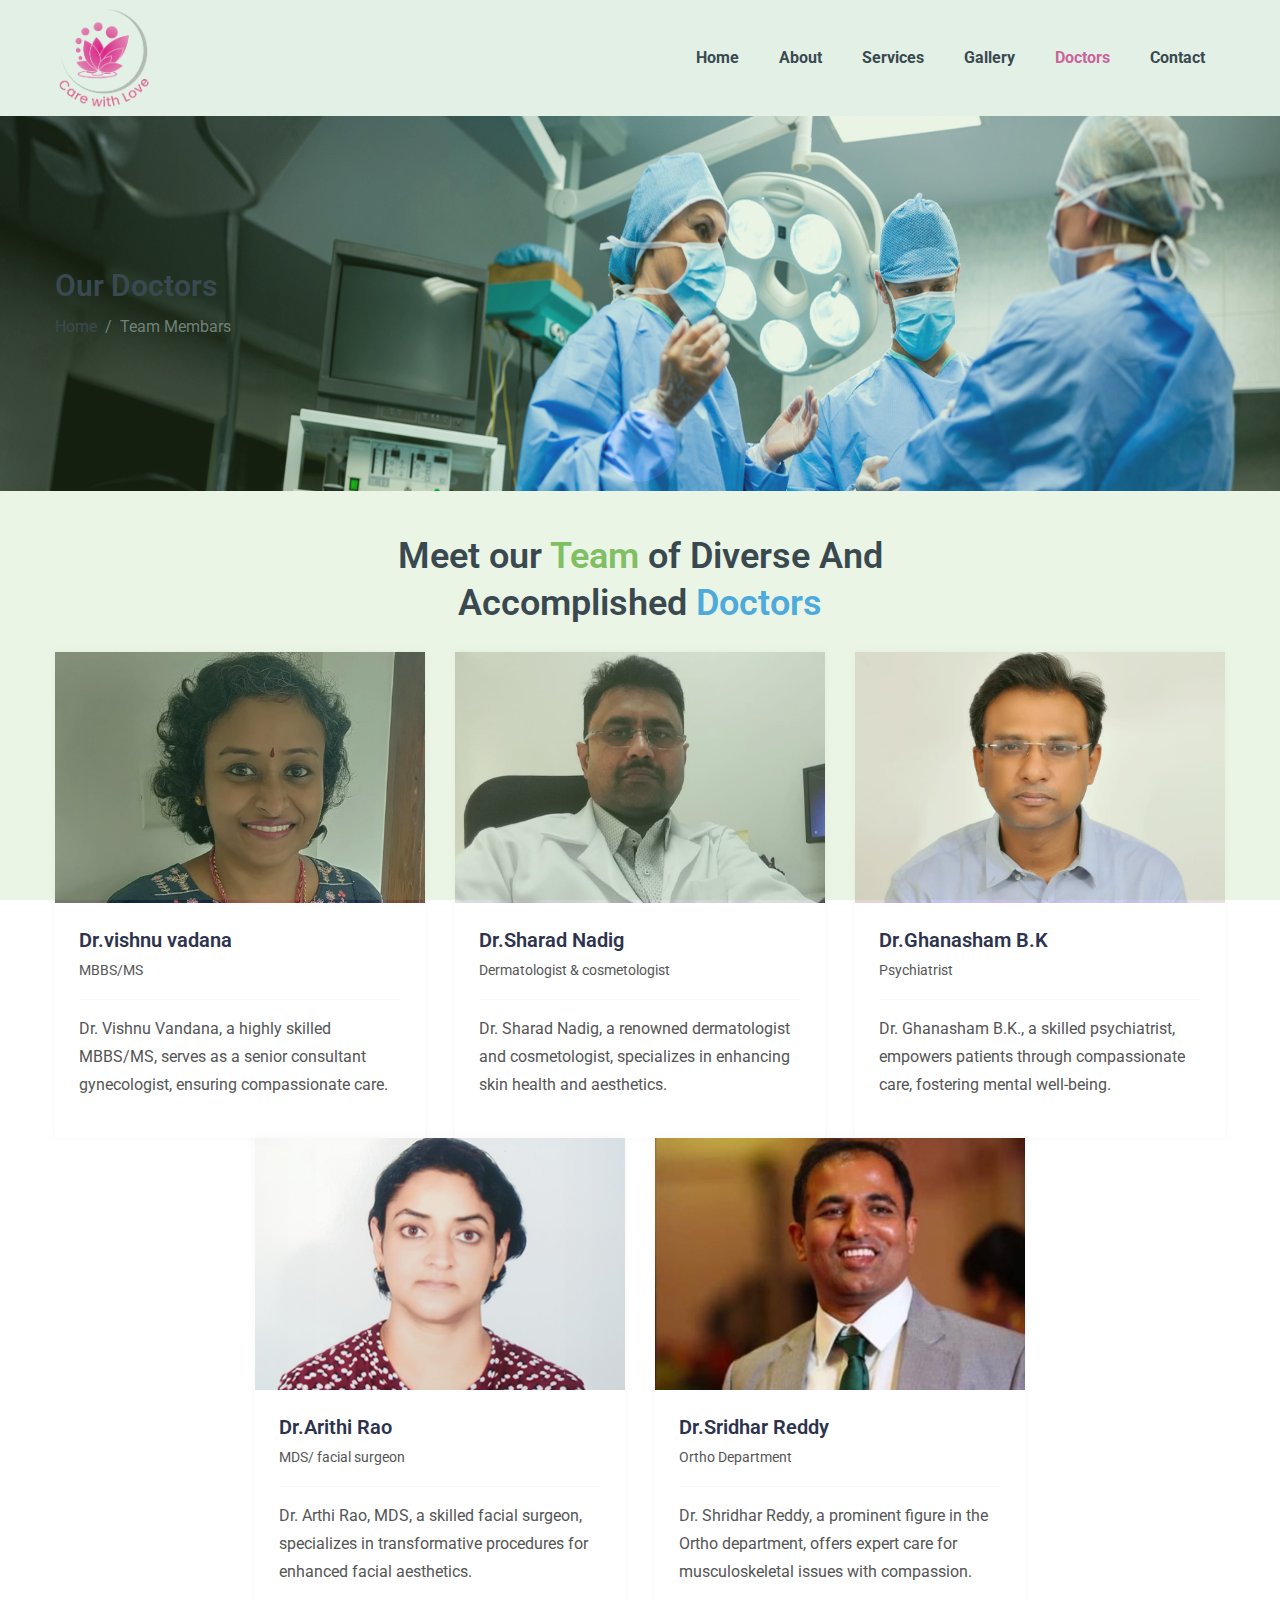
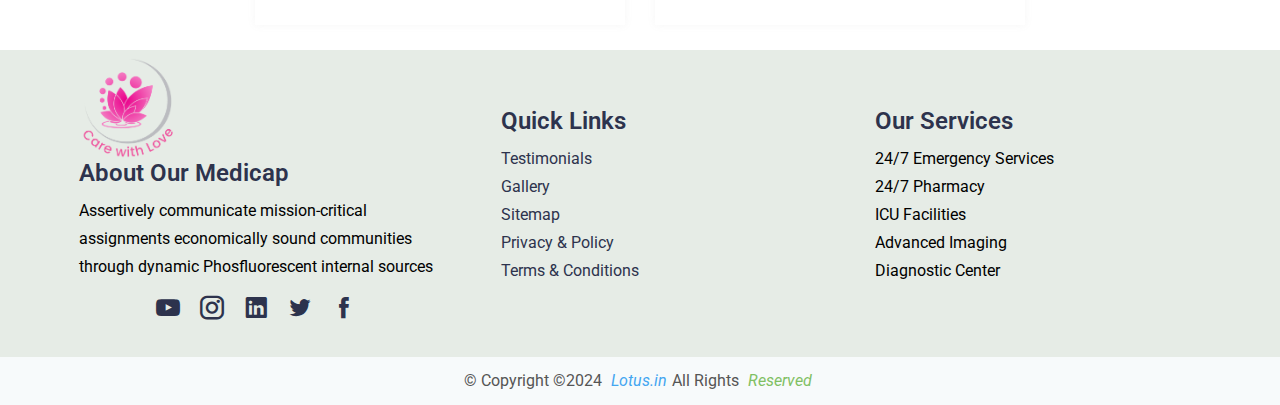
<file: Doctors.html>
<!DOCTYPE html>
<html lang="en">
<head>
    <meta charset="UTF-8">
    <meta name="robots" content="noindex, nofollow">
    <meta name="viewport" content="width=device-width, initial-scale=1.0">
    <!-- favicon -->
    <link rel="shortcut icon" type="image/x-icon" href="assets/images/logo/logo k copy.png">
    
    <!-- link of css -->
    <link rel="stylesheet" href="assets/css/animate.css">
    <link rel="stylesheet" href="assets/css/bootstrap.min.css">
    <link rel="stylesheet" href="assets/css/icofont.min.css">
    <link rel="stylesheet" href="assets/css/lightcase.css">
    <link rel="stylesheet" href="assets/css/swiper.min.css">
    <link rel="stylesheet" href="assets/css/style.css">
    <title>Lotus | Doctor</title>
</head>
<body>
    <!-- preloader start here -->
    <div class="preloader">
        <div class="preloader-inner">
            <div class="preloader-icon">
                <span></span>
                <span></span>
            </div>
        </div>
    </div>
    <!-- preloader ending here -->
    
    <!--search area-->
    <div class="search-input">
        <div class="search-close">
            <i class="icofont-close-circled"></i>
        </div>
        <form>
            <input type="text" name="text" placeholder="Search Heare">
            <button class="search-btn" type="submit">
                <i class="icofont-search-2"></i>
            </button>
        </form>
    </div>
    <!-- search area -->

    <!-- desktop menu start here -->
    <header class="header-section bg-ash">
        <div class="header-area">
            <div class="container">
                <div class="primary-menu">
                    <div class="logo py-2">
                        <a href="index.html"><img src="assets/images/logo/logo k copy.png" alt="logo" width="100px"></a>
                    </div>
                    <div class="menu-bar d-lg-none">
                        <i class="icofont-navigation-menu"></i>
                    </div>
                    <div class="main-area">
                        <div class="main-menu d-flex flex-wrap align-items-center justify-content-center w-100">
                            <ul class="lab-ul">
                                <li class="active">
                                    <a href="index.html">Home</a>
                                </li>
                                <li><a href="about.html">About</a></li>
                                <li>
                                    <a href="service.html">Services</a> </li>
                                    <li>
                                        <a href="portfolio-2.html">Gallery</a> </li>
                                <li>
                                    <a class="nav-link active" href="Doctors.html">Doctors</a></li>
                                <li>
                                    <a href="contact.html">Contact</a></li>
                            </ul>
                        </div>
                    </div>
                    <!-- <div class="header-nav-info-wrap">
                            <div class="content">
                                <ul class="contact-area lab-ul">
                                    <li class="contact-item">
                                        <div class="contact-icon">
                                            <img src="assets/images/contact/phone.png" alt="contact">
                                        </div>
                                        <div class="content">
                                            <h6>Contact Us</h6>
                                            <a href="tel:+91 9342595404"style="color:black;">+91 8050598999
                                            </a>
                                        </div>
                                    </li>
                                </ul>
                            </div>
                        </div> -->
                    </div>
                </div>
            </div>
        </div>
    </header>
    <!-- desktop menu ending here -->

    <!-- banner section start here -->
	<div class="bannerm-send page-header bg_img" style="background-image: url(assets/images/banner/doctors\ 1.jpg);">
        <div class="container">
            <div class="row">
                <div class="col-12">
                    <div class="page-header-area">
                        <h3 class="page-header-title">Our Doctors</h3>
                        <nav aria-label="breadcrumb">
                            <ol class="breadcrumb bg-transparent mb-0">
                                <li class="breadcrumb-item"><a href="index.html">Home</a></li>
                                <li class="breadcrumb-item active" aria-current="page">Team Membars</li>
                            </ol>
                        </nav>
                    </div>
                </div>
            </div>
        </div>
    </div>
    <!-- banner section ending here -->
    
    <!-- Team section start here -->
	<div class="team-section padding-tb">
        <div class="container">
            <div class="section-header">
                <h2>Meet our<span class="theme-color"> Team </span>of Diverse And <br>Accomplished <span class="primary-color font-l"> Doctors</span></h2>
            </div>
            <div class="row">
                <div class="col-12">
                    <div class="team-bottom">
                        <div class="team-bottom-area">
                            <div class="row justify-content-center align-items-center">
                                <div class="col-xl-4 col-md-6 col-12">
                                    <div class="team-item mb-4 shadow-8">
                                        <div class="team-item-inner">
                                            <div class="team-thumb">
                                                <img src="assets/images/doctors/doc1.jpg" alt="team-membar">
                                            </div>
                                            <div class="team-content p-4">
                                                <a><h5 class="member-name">Dr.vishnu  vadana</h5></a>
                                                <span class="member-dagi">MBBS/MS </span>
                                                <p class="member-details">Dr. Vishnu Vandana, a highly skilled MBBS/MS, serves as a senior consultant gynecologist, ensuring compassionate care.</p>
                                                <!-- <ul class="icon-style-list lab-ul">
                                                    <li><i class="icofont-home"></i><span>Suite 2 Melbourne, Australia</span></li>
                                                    <li><i class="icofont-globe"></i><span>williamkhanna@gmail.com</span></li>
                                                </ul> -->
                                            </div>
                                        </div>
                                    </div>
                                </div>
                                <div class="col-xl-4 col-md-6 col-12">
                                    <div class="team-item mb-4 shadow-8">
                                        <div class="team-item-inner">
                                            <div class="team-thumb">
                                                <img src="assets/images/doctors/doc3.jpg" alt="team-membar">
                                            </div>
                                            <div class="team-content p-4">
                                                <a><h5 class="member-name">Dr.Sharad Nadig</h5></a>
                                                <span class="member-dagi">Dermatologist & cosmetologist</span>
                                                <p class="member-details">Dr. Sharad Nadig, a renowned dermatologist and cosmetologist, specializes in enhancing skin health and aesthetics.</p>
                                                <!-- <ul class="icon-style-list lab-ul">
                                                    <li><i class="icofont-home"></i><span>Suite 2 Melbourne, Australia</span></li>
                                                    <li><i class="icofont-globe"></i><span>williamkhanna@gmail.com</span></li>
                                                </ul> -->
                                            </div>
                                        </div>
                                    </div>
                                </div>
                                <div class="col-xl-4 col-md-6 col-12">
                                    <div class="team-item mb-4 shadow-8">
                                        <div class="team-item-inner">
                                            <div class="team-thumb">
                                                <img src="assets/images/doctors/doc4.jpg" alt="team-membar">
                                            </div>
                                            <div class="team-content p-4">
                                                <a><h5 class="member-name">Dr.Ghanasham B.K</h5></a>
                                                <span class="member-dagi">Psychiatrist</span>
                                                <p class="member-details">Dr. Ghanasham B.K., a skilled psychiatrist, empowers patients through compassionate care, fostering mental well-being.</p>
                                                <!-- <ul class="icon-style-list lab-ul">
                                                    <li><i class="icofont-home"></i><span>Suite 2 Melbourne, Australia</span></li>
                                                    <li><i class="icofont-globe"></i><span>williamkhanna@gmail.com</span></li>
                                                </ul> -->
                                            </div>
                                        </div>
                                    </div>
                                </div>
                                <div class="col-xl-4 col-md-6 col-12">
                                    <div class="team-item mb-4 shadow-8">
                                        <div class="team-item-inner">
                                            <div class="team-thumb">
                                                <img src="assets/images/doctors/doc5.jpg" alt="team-membar">
                                            </div>
                                            <div class="team-content p-4">
                                                <a><h5 class="member-name">Dr.Arithi Rao</h5></a>
                                                <span class="member-dagi">MDS/ facial surgeon</span>
                                                <p class="member-details">Dr. Arthi Rao, MDS, a skilled facial surgeon, specializes in transformative procedures for enhanced facial aesthetics.</p>
                                                <!-- <ul class="icon-style-list lab-ul">
                                                    <li><i class="icofont-home"></i><span>Suite 2 Melbourne, Australia</span></li>
                                                    <li><i class="icofont-globe"></i><span>williamkhanna@gmail.com</span></li>
                                                </ul> -->
                                            </div>
                                        </div>
                                    </div>
                                </div>
                                <div class="col-xl-4 col-md-6 col-12">
                                    <div class="team-item mb-4 shadow-8">
                                        <div class="team-item-inner">
                                            <div class="team-thumb">
                                                <img src="assets/images/doctors/doc6.jpg" alt="team-membar">
                                            </div>
                                            <div class="team-content p-4">
                                                <a><h5 class="member-name">Dr.Sridhar Reddy</h5></a>
                                                <span class="member-dagi">Ortho Department</span>
                                                <p class="member-details">Dr. Shridhar Reddy, a prominent figure in the Ortho department, offers expert care for musculoskeletal issues with compassion.</p>
                                                <!-- <ul class="icon-style-list lab-ul">
                                                    <li><i class="icofont-home"></i><span>Suite 2 Melbourne, Australia</span></li>
                                                    <li><i class="icofont-globe"></i><span>williamkhanna@gmail.com</span></li>
                                                </ul> -->
                                            </div>
                                        </div>
                                    </div>
                                </div>
                            </div>
                        </div>
                    </div>
                </div>
            </div>
        </div>
    </div>
    <!-- Team section ending here -->
    <!-- footer section start here -->
    <footer class="relative">
        <!-- Background Pattern -->
        <div class="pattan-shape"></div>
    
        <!-- Top Area with Background Color -->
        <div class="footer-top-area" style="background-color: #e6ece6;">
            <div class="container">
                <!-- About Us Section -->
                <div class="ft-bottom">
                    <div class="row justify-content-center no-gutters py-2 px-4">
                        <div class="col-xl-4 col-lg-6 col-12">
                            <div class="ft-about-part text-center">
                                <div class="bg-asb-thumb"></div>
                                <div class="left">
                                    <img src="assets/images/logo/logo k copy.png" alt="logo" width="100px">
                                </div>
                                <div class="ft-title" style="color: black;">
                                    <h4>About Our Medicap</h4>
                                </div>
                                <div class="ft-body" style="color: black;">
                                    <p>Assertively communicate mission-critical assignments economically sound
                                        communities through dynamic Phosfluorescent internal sources</p>
                                </div>
                                <div class="lefty d-block justify-content-start">
                                    <ul class="right lab-ul">
                                        <li><a href="https://www.facebook.com/profile.php?id=61554225553681"><i
                                                    class="icofont-facebook"></i></a></li>
                                        <li><a href="https://twitter.com/multispeci59893"><i
                                                    class=" icofont-twitter"></i></a></li>
                                        <li><a href="https://www.linkedin.com/in/lotus-multispeciality-center-6698452a4/"><i
                                                    class="icofont-linkedin"></i></a></li>
                                        <li><a href="https://www.instagram.com/lotusmultispecialitycenter/"><i class="icofont-instagram"></i></a></li>
                                        <li><a href="https://www.youtube.com/channel/UCcphwe012vzqKi8zcakK05g"><i class="icofont-youtube-play"></i></a></li>
                                    </ul>
                                </div>
                            </div>
                        </div>
    
                        <!-- Quick Links Section -->
                        <div class="col-xl-4 col-lg-6 col-12 p-5">
                            <div class="ft-about-part text-center">
                                <div class="bg-asb-thumb"></div>
                                <div class="ft-title">
                                    <h4>Quick Links</h4>
                                </div>
                                <div class="ft-body">
                                    <ul class="list-unstyled text-center">
                                        <li><a href="index.html#testmo">Testimonials</a></li>
                                        <li><a href="portfolio-2.html">Gallery</a></li>
                                        <li><a href="index.html">Sitemap</a></li>
                                        <li><a href="index.html">Privacy & Policy</a></li>
                                        <li><a href="index.html">Terms & Conditions</a></li>
                                    </ul>
                                </div>
                            </div>
                        </div>
    
                        <!-- Our Services Section -->
                        <div class="col-xl-4 col-lg-6 col-12 p-5">
                            <div class="ft-about-part text-center">
                                <div class="bg-asb-thumb"></div>
                                <div class="ft-title">
                                    <h4>Our Services</h4>
                                </div>
                                <div class="ft-body" style="color: black;">
                                    <ul class="list-unstyled">
                                        <li>24/7 Emergency Services</li>
                                        <li>24/7 Pharmacy</li>
                                        <li>ICU Facilities</li>
                                        <li>Advanced Imaging</li>
                                        <li>Diagnostic Center</li>
                                    </ul>
                                </div>
                            </div>
                        </div>
                    </div>
                </div>
            </div>
        </div>
    
        <!-- Bottom Area with Background Color -->
        <div class="copy-right-part style-2" style="background-color: #f7fafb;">
            <div class="container">
                <div class="row justify-content-center">
                    <div class="col-12 text-center">
                        <p>&copy; Copyright ©2024 <a href="index.html">Lotus.in</a>All Rights <a
                                href="https://themeforest.net/user/Labartisan/portfolio" target="_blank">Reserved</a></p>
                    </div>
                </div>
            </div>
        </div>
    </footer>
    <!-- footer section ending here -->

    <script src="assets/js/jquery.js"></script>
    <script src="assets/js/bootstrap.bundle.min.js"></script>
    <script src="assets/js/isotope.pkgd.min.js"></script>
    <script src="assets/js/jquery.countdown.min.js"></script>
    <script src="assets/js/lightcase.js"></script>
    <script src="assets/js/swiper.min.js"></script>
    <script src="assets/js/waypoints.min.js"></script>
    <script src="assets/js/wow.min.js"></script>
    <script src="assets/js/functions.js"></script>
</body>
</html>
</file>
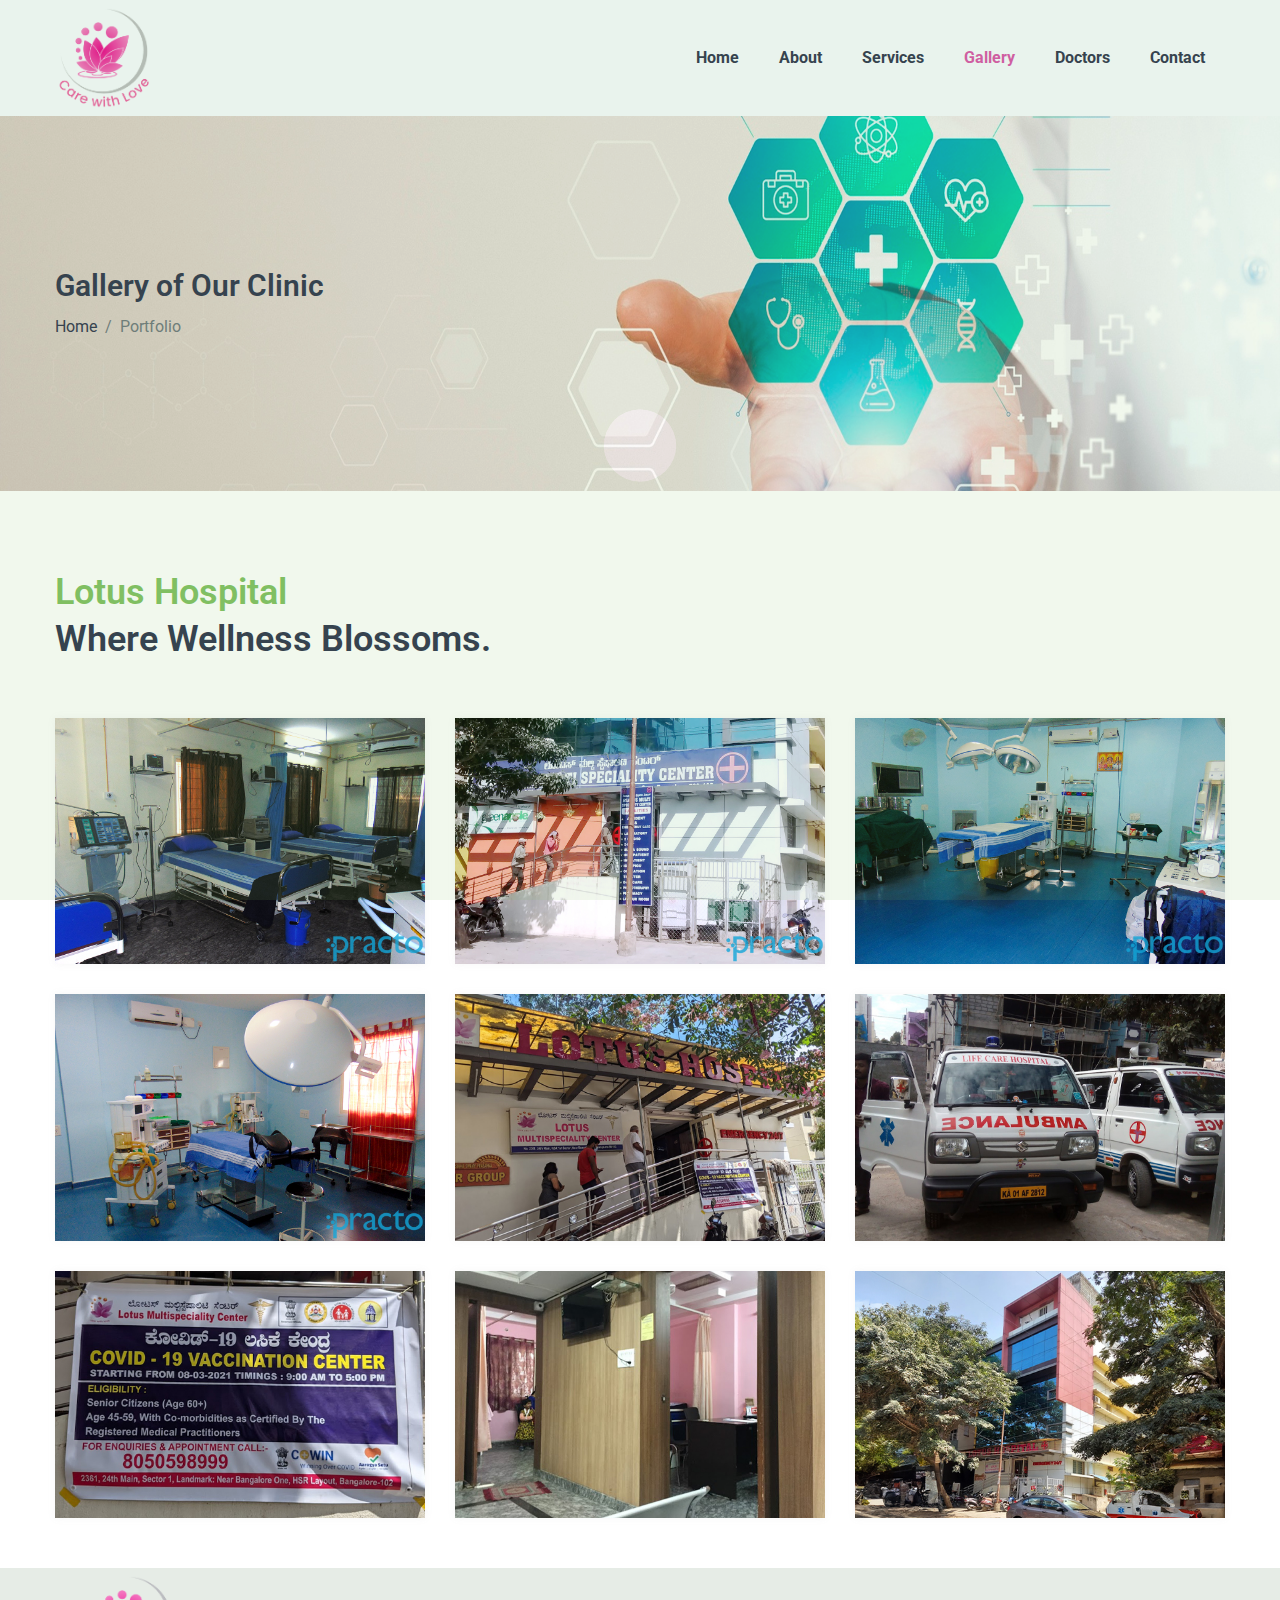
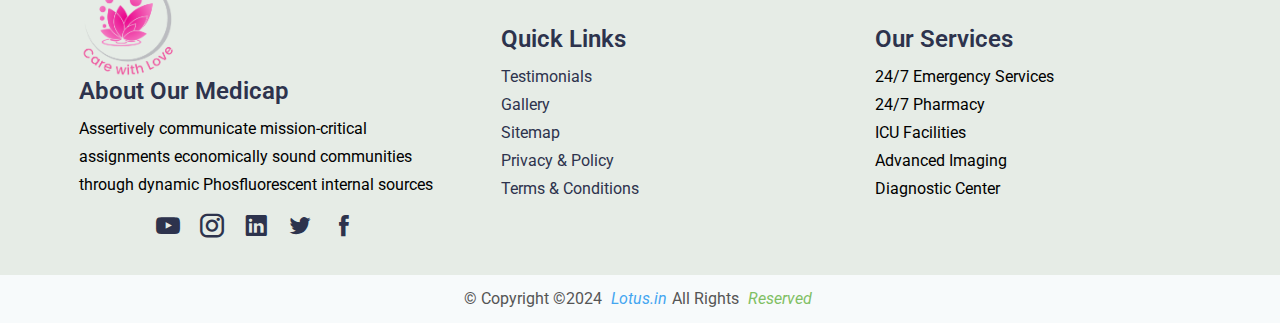
<file: portfolio-2.html>
<!DOCTYPE html>
<html lang="en">

<head>
    <meta charset="UTF-8">
    <meta name="viewport" content="width=device-width, initial-scale=1.0">
    <!-- favicon -->
    <link rel="shortcut icon" type="image/x-icon" href="assets/images/logo/logo k copy.png">

    <!-- link of css -->
    <link rel="stylesheet" href="assets/css/animate.css">
    <link rel="stylesheet" href="assets/css/bootstrap.min.css">
    <link rel="stylesheet" href="assets/css/icofont.min.css">
    <link rel="stylesheet" href="assets/css/lightcase.css">
    <link rel="stylesheet" href="assets/css/swiper.min.css">
    <link rel="stylesheet" href="assets/css/style.css">
    <title>Lotus | Gallery</title>
</head>

<body>
    <!-- preloader start here -->
    <div class="preloader">
        <div class="preloader-inner">
            <div class="preloader-icon">
                <span></span>
                <span></span>
            </div>
        </div>
    </div>
    <!-- preloader ending here -->

    <!--search area-->
    <div class="search-input">
        <div class="search-close">
            <i class="icofont-close-circled"></i>
        </div>
        <form>
            <input type="text" name="text" placeholder="Search Heare">
            <button class="search-btn" type="submit">
                <i class="icofont-search-2"></i>
            </button>
        </form>
    </div>
    <!-- search area -->

    <!-- desktop menu start here -->
    <header class="header-section bg-ash">
        <div class="header-area">
            <div class="container">
                <div class="primary-menu">
                    <div class="logo py-2">
                        <a href="index.html"><img src="assets/images/logo/logo k copy.png" alt="logo" width="100px"></a>
                    </div>
                    <div class="menu-bar d-lg-none">
                        <i class="icofont-navigation-menu"></i>
                    </div>
                    <div class="main-area">
                        <div class="main-menu d-flex flex-wrap align-items-center justify-content-center w-100">
                            <ul class="lab-ul">
                                <li class="active">
                                    <a href="index.html">Home</a>
                                </li>
                                <li><a href="about.html">About</a></li>
                                <li>
                                    <a href="service.html">Services</a>
                                </li>
                                <li>
                                    <a class="nav-link active" href="portfolio-2.html">Gallery</a>
                                </li>
                                <li>
                                    <a href="Doctors.html">Doctors</a>
                                </li>
                                <li>
                                    <a href="contact.html">Contact</a>
                                </li>
                            </ul>
                        </div>
                    </div>
                    <!-- <div class="header-nav-info-wrap">
                        <div class="content">
                            <ul class="contact-area lab-ul">
                                <li class="contact-item">
                                    <div class="contact-icon">
                                        <img src="assets/images/contact/phone.png" alt="contact">
                                    </div>
                                    <div class="content">
                                        <h6>Contact Us</h6>
                                        <a href="tel:+91 9342595404" style="color:black;">+91 8050598999
                                        </a>
                                    </div>
                                </li>
                            </ul>
                        </div>
                    </div> -->
                </div>
            </div>
        </div>
        </div>
    </header>
    <!-- desktop menu ending here -->

    <!-- banner section start here -->
    <div class="gallerysm-banner page-header bg_img" style="background-image: url(assets/images/banner/galary.jpg);">
        <div class="container">
            <div class="row">
                <div class="col-12">
                    <div class="page-header-area">
                        <h3 class="page-header-title">Gallery of Our Clinic</h3>
                        <nav aria-label="breadcrumb">
                            <ol class="breadcrumb bg-transparent mb-0">
                                <li class="breadcrumb-item"><a href="index.html">Home</a></li>
                                <li class="breadcrumb-item active" aria-current="page">Portfolio</li>
                            </ol>
                        </nav>
                    </div>
                </div>
            </div>
        </div>
    </div>
    <!-- banner section ending here -->

    <!-- portfolio section start here -->
    <div class="portfolio-section padding-tb">
        <div class="container">
            <div class="section-wrapper">
                <div class="pc-title">
                    <br>
                    <h2><span class="d-block theme-color">Lotus Hospital </span> Where Wellness Blossoms.
                    </h2>
                </div>
                <div class="grid">
                    <div class="lab-item-3 port-item pediatrics medical">
                        <div class="lab-inner">
                            <div class="lab-thumb">
                                <img src="assets/images/portfolio/lotus_bed.jpg" alt="lab-rcpost">
                                <div class="port-share">
                                    <a href="assets/images/portfolio/lotus_bed.jpg" data-rel="lightcase:myCollection"><i
                                            class="icofont-search-2"></i></a>
                                    </div>
                            </div>
                        </div>
                    </div>
                    <div class="lab-item-3 port-item cardiology">
                        <div class="lab-inner">
                            <div class="lab-thumb">
                                <img src="assets/images/portfolio/lotus_hospital_image.jpg" alt="lab-rcpost">
                                <div class="port-share">
                                    <a href="assets/images/portfolio/lotus_hospital_image.jpg" data-rel="lightcase:myCollection"><i
                                            class="icofont-search-2"></i></a>
                                </div>
                            </div>
                        </div>
                    </div>
                    <div class="lab-item-3 port-item treatments">
                        <div class="lab-inner">
                            <div class="lab-thumb">
                                <img src="assets/images/portfolio/lotus_hospital.jpg" alt="lab-rcpost">
                                <div class="port-share">
                                    <a href="assets/images/portfolio/lotus_hospital.jpg" data-rel="lightcase:myCollection"><i
                                            class="icofont-search-2"></i></a>
                                </div>
                            </div>
                        </div>
                    </div>
                    <div class="lab-item-3 port-item pediatrics medical">
                        <div class="lab-inner">
                            <div class="lab-thumb">
                                <img src="assets/images/portfolio/lotus_lab.jpg" alt="lab-rcpost">
                                <div class="port-share">
                                    <a href="assets/images/portfolio/lotus_lab.jpg" data-rel="lightcase:myCollection"><i
                                            class="icofont-search-2"></i></a>
                                </div>
                            </div>
                        </div>
                    </div>
                    <div class="lab-item-3 port-item cardiology">
                        <div class="lab-inner">
                            <div class="lab-thumb">
                                <img src="assets/images/portfolio/pic1.jpg" alt="lab-rcpost">
                                <div class="port-share">
                                    <a href="assets/images/portfolio/pic1.jpg" data-rel="lightcase:myCollection"><i
                                            class="icofont-search-2"></i></a>
                                </div>
                            </div>
                        </div>
                    </div>
                    <div class="lab-item-3 port-item treatments">
                        <div class="lab-inner">
                            <div class="lab-thumb">
                                <img src="assets/images/portfolio/pic2.jpg" alt="lab-rcpost">
                                <div class="port-share">
                                    <a href="assets/images/portfolio/pic2.jpg" data-rel="lightcase:myCollection"><i
                                            class="icofont-search-2"></i></a>
                                </div>
                            </div>
                        </div>
                    </div>
                    <div class="lab-item-3 port-item pediatrics medical">
                        <div class="lab-inner">
                            <div class="lab-thumb">
                                <img src="assets/images/portfolio/pic3.jpg" alt="lab-rcpost">
                                <div class="port-share">
                                    <a href="assets/images/portfolio/pic3.jpg" data-rel="lightcase:myCollection"><i
                                            class="icofont-search-2"></i></a>
                                </div>
                            </div>
                        </div>
                    </div>
                    <div class="lab-item-3 port-item cardiology">
                        <div class="lab-inner">
                            <div class="lab-thumb">
                                <img src="assets/images/portfolio/pic4.jpg" alt="lab-rcpost">
                                <div class="port-share">
                                    <a href="assets/images/portfolio/pic4.jpg" data-rel="lightcase:myCollection"><i
                                            class="icofont-search-2"></i></a>
                                </div>
                            </div>
                        </div>
                    </div>
                    <div class="lab-item-3 port-item treatments">
                        <div class="lab-inner">
                            <div class="lab-thumb">
                                <img src="assets/images/portfolio/pic5.jpg" alt="lab-rcpost">
                                <div class="port-share">
                                    <a href="assets/images/portfolio/pic5.jpg" data-rel="lightcase:myCollection"><i
                                            class="icofont-search-2"></i></a>
                                </div>
                            </div>
                        </div>
                    </div>
                </div>
                <!-- <ul class="port-filter lab-ul">
                    <li data-filter="*" class="active">View More</li>
                    <li data-filter=".pediatrics">Pediatrics Care</li>
                    <li data-filter=".cardiology">Cardiology</li>
                    <li data-filter=".treatments">Treatments</li>
                    <li data-filter=".medical">Medical Care</li>
                </ul> -->
            </div>
        </div>
    </div>
    <!-- portfolio section ending here -->

    <!-- footer section start here -->
    <footer class="relative">
        <div class="pattan-shape"></div>
        <!-- Top Area with Background Color -->
        <div class="footer-top-area" style="background-color: #e6ece6;">
            <div class="container">
                <!-- About Us Section -->
                <div class="ft-bottom">
                    <div class="row justify-content-center no-gutters py-2 px-4">
                        <div class="col-xl-4 col-lg-6 col-12">
                            <div class="ft-about-part text-center">
                                <div class="bg-asb-thumb"></div>
                                <div class="left">
                                    <img src="assets/images/logo/logo k copy.png" alt="logo" width="100px">
                                </div>
                                <div class="ft-title" style="color: black;">
                                    <h4>About Our Medicap</h4>
                                </div>
                                <div class="ft-body" style="color: black;">
                                    <p>Assertively communicate mission-critical assignments economically sound
                                        communities through dynamic Phosfluorescent internal sources</p>
                                </div>
                                <div class="lefty d-block justify-content-start">
                                    <ul class="right lab-ul">
                                        <li><a href="https://www.facebook.com/profile.php?id=61554225553681"><i
                                                    class="icofont-facebook"></i></a></li>
                                        <li><a href="https://twitter.com/multispeci59893"><i
                                                    class=" icofont-twitter"></i></a></li>
                                        <li><a
                                                href="https://www.linkedin.com/in/lotus-multispeciality-center-6698452a4/"><i
                                                    class="icofont-linkedin"></i></a></li>
                                        <li><a href="https://www.instagram.com/lotusmultispecialitycenter/"><i class="icofont-instagram"></i></a></li>
                                        <li><a href="https://www.youtube.com/channel/UCcphwe012vzqKi8zcakK05g"><i class="icofont-youtube-play"></i></a></li>
                                    </ul>
                                </div>
                            </div>
                        </div>

                        <!-- Quick Links Section -->
                        <div class="col-xl-4 col-lg-6 col-12 p-5">
                            <div class="ft-about-part text-center">
                                <div class="bg-asb-thumb"></div>
                                <div class="ft-title">
                                    <h4>Quick Links</h4>
                                </div>
                                <div class="ft-body">
                                    <ul class="list-unstyled text-center">
                                        <li><a href="index.html#testmo">Testimonials</a></li>
                                        <li><a href="portfolio-2.html">Gallery</a></li>
                                        <li><a href="index.html">Sitemap</a></li>
                                        <li><a href="index.html">Privacy & Policy</a></li>
                                        <li><a href="index.html">Terms & Conditions</a></li>
                                    </ul>
                                </div>
                            </div>
                        </div>

                        <!-- Our Services Section -->
                        <div class="col-xl-4 col-lg-6 col-12 p-5">
                            <div class="ft-about-part text-center">
                                <div class="bg-asb-thumb"></div>
                                <div class="ft-title">
                                    <h4>Our Services</h4>
                                </div>
                                <div class="ft-body" style="color: black;">
                                    <ul class="list-unstyled">
                                        <li>24/7 Emergency Services</li>
                                        <li>24/7 Pharmacy</li>
                                        <li>ICU Facilities</li>
                                        <li>Advanced Imaging</li>
                                        <li>Diagnostic Center</li>
                                    </ul>
                                </div>
                            </div>
                        </div>
                    </div>
                </div>
            </div>
        </div>

        <!-- Bottom Area with Background Color -->
        <div class="copy-right-part style-2" style="background-color: #f7fafb;">
            <div class="container">
                <div class="row justify-content-center">
                    <div class="col-12 text-center">
                        <p>&copy; Copyright ©2024 <a href="index.html">Lotus.in</a>All Rights <a
                                href="https://themeforest.net/user/Labartisan/portfolio" target="_blank">Reserved</a></p>
                    </div>
                </div>
            </div>
        </div>
    </footer>
    <!-- footer section ending here -->

    <script src="assets/js/jquery.js"></script>
    <script src="assets/js/bootstrap.bundle.min.js"></script>
    <script src="assets/js/isotope.pkgd.min.js"></script>
    <script src="assets/js/jquery.countdown.min.js"></script>
    <script src="assets/js/lightcase.js"></script>
    <script src="assets/js/swiper.min.js"></script>
    <script src="assets/js/waypoints.min.js"></script>
    <script src="assets/js/wow.min.js"></script>
    <script src="assets/js/functions.js"></script>
</body>

</html>
</file>
<file: assets/css/style.css>
@charset "UTF-8";
/*!
Template Name: medicap
Template URI: https://themeforest.net/user/labartisan
Author: labartisan.net
Author URI: https://themeforest.net/user/labartisan
Description: Medical Health & Pregnancy Care Clinic HTML Template
Version: 1.0.0
Text Domain: medicap
Tags: counseling, counseling services, counselor, dental, dentist, health, healthcare, individual psychologists, medical, psychiatrist, psychologist, psychology, therapist, therapy

*/
/*--------------------------------------------------------------
>>> TABLE OF CONTENTS:
----------------------------------------------------------------
# Normalize
# Typography
# Global CSS
# Header CSS
	* Style-1
	* Style-2
# Page Header
# Banner
	*Style-1
	*Style-2
# About
	* Style-1
	* Style-2
# Service
	* Style-1
	* Style-2
	* Style-3
	* Style-4
	* Service Single
# Single Sidebar
# Team
	* Team Single
# Contact
	* Style-1
	* Style-2
# Testimonial
# Blog
	* Style-1
	* Style-2
	* Style-3
	* Blog Single
# Blog Widget
# Department
# Counter
# Safe Actions
# Clients Section
# Care Section
# Sponsor
# Schedule Section
# Portfolio Section
# Contact Us
# Timeline
# Shop Page
# Shop Single
# Cart Page
# Fore Zero Page
--------------------------------------------------------------*/
/* --------------- Font Family ----------------- */
@import url("https://fonts.googleapis.com/css2?family=Libre+Baskerville:ital,wght@0,400;0,700;1,400&display=swap");
@import url("https://fonts.googleapis.com/css2?family=Roboto:ital,wght@0,100;0,300;0,400;0,500;0,700;0,900;1,100;1,300;1,400;1,500;1,700;1,900&display=swap");
* {
  margin: 0;
  padding: 0;
  box-sizing: border-box;
}
html{
  scroll-behavior: smooth;
}

body {
  margin: 0;
  padding: 0;
  box-sizing: border-box;
  background: #fff;
}

/* active link */
.nav-link  {
  color: rgb(217, 82, 170) !important;
}

/* whatsaap */
.whatsapp_float {
  position: fixed;
  bottom: 50px;
  right: 20px;
  z-index: 9999;
}

.body-wrap .shape-1, .body-wrap .shape-2 {
  z-index: 1;
}
@media (min-width: 992px) {
  .body-wrap .shape-1 {
    top: 0;
    left: 0;
    background: #80bf63;
    -webkit-clip-path: polygon(50% 0, 0 0, 0 100%);
    clip-path: polygon(50% 0, 0 0, 0 100%);
    width: 100%;
    height: 2000px;
  }
}
@media (min-width: 992px) {
  .body-wrap .shape-2 {
    bottom: 0;
    right: 0;
    background: #80bf63;
    -webkit-clip-path: polygon(100% 0, 50% 100%, 100% 100%);
    clip-path: polygon(100% 0, 50% 100%, 100% 100%);
    width: 100%;
    height: 2000px;
  }
}

/*--------------------------------------------------------------
# Typography
--------------------------------------------------------------*/
body,
button,
input,
select,
optgroup,
textarea {
  color: #555555;
  font-family: "Roboto", sans-serif;
  font-size: 16px;
  line-height: 28px;
}

h1, h2, h3, h4, h5, h6, h1 a, h2 a, h3 a, h4 a, h5 a, h6 a, a h1, a h2, a h3, a h4, a h5, a h6 {
  clear: both;
  font-weight: 600;
  line-height: 1.3;
  font-family: "Roboto", sans-serif;
  color: #2d334d;
}

h1 {
  font-size: 60px;
}

h2 {
  font-size: 30px;
}

h3 {
  font-size: 24px;
}

h4 {
  font-size: 20px;
}

h5 {
  font-size: 18px;
}

h6 {
  font-size: 18px;
}

@media (min-width: 576px) {
  h1 {
    font-size: 60px;
  }

  h2 {
    font-size: 36px;
  }

  h3 {
    font-size: 30px;
    text-align: start;
  }

  h4 {
    font-size: 24px;
  }

  h5 {
    font-size: 20px;
  }

  h6 {
    font-size: 18px;
  }
}
p {
  margin-bottom: 15px;
  font-weight: 400;
  font-size: 15px;
  line-height: 28px;
}
@media (min-width: 576px) {
  p {
    font-size: 16px;
  }
  .sm-appoint{
    margin-top: 20px;
  }
}

a {
  color: #2d334d;
  text-decoration: none;
  -webkit-transition: all 0.3s ease;
  -moz-transition: all 0.3s ease;
  transition: all 0.3s ease;
}

a:visited {
  outline: none;
}

a:hover, a:focus, a:active {
  text-decoration: none;
  outline: none;
}

a:focus {
  outline: thin dotted;
  outline: none;
}

a:hover, a:active {
  outline: 0;
}

img {
  height: auto;
  max-width: 100%;
}

input, textarea {
  width: 100%;
  margin-bottom: 15px;
  border: 1px solid #f6f9fb;
  outline: none;
  padding: 12px 20px;
  outline: none;
  font-size: 16px;
  line-height: 24px;
  -webkit-border-radius: 3px;
  -moz-border-radius: 3px;
  border-radius: 3px;
}

::-webkit-input-placeholder {
  color: #2d334d52;
}

::-moz-placeholder {
  color: #2d334d52;
}

:-ms-input-placeholder {
  color: #2d334d52;
}

:-moz-placeholder {
  color: #2d334d52;
}

select {
  border: 1px solid #f6f9fb;
}

@media (max-width: 991px) {
  article {
    margin-bottom: 40px;
  }
}

/* @@@@@@@@@@@@@  Global CSS  @@@@@@@@@@@@@@ */
.padding-tb {
  padding: 70px 0;
}
@media (min-width: 992px) {
  .padding-tb {
    padding: 50px 0;
  }
}

.lab-btn {
  display: inline-block;
  padding: 13px 25px;
  background: #80bf63;
  -webkit-transition: all 0.3s ease;
  -moz-transition: all 0.3s ease;
  transition: all 0.3s ease;
  -webkit-border-radius: 3px;
  -moz-border-radius: 3px;
  border-radius: 3px;
}
.lab-btn span {
  z-index: 1;
  position: relative;
  font-size: 14px;
  font-weight: 700;
  color: #fff;
  text-transform: uppercase;
}
.lab-btn:hover {
  background: #44a6f1;
  box-shadow: 0 5px 10px rgba(68, 166, 241, 0.3);
}
.lab-btn.style-2 {
  background: transparent;
  border: 2px solid #fff;
}
.lab-btn.style-2 span {
  color: #80bf63;
}

.text-btn {
  outline: none;
  text-transform: uppercase;
  font-weight: 600;
  font-size: 14px;
  -webkit-transition: all 0.3s ease;
  -moz-transition: all 0.3s ease;
  transition: all 0.3s ease;
}
.text-btn::after {
  content: "" !important;
  top: 49%;
  right: -15px;
  transform: translateY(-50%);
  font-weight: 500;
  font-family: IcoFont !important;
}
.text-btn:hover {
  padding-left: 10px;
}

.primary-color {
  color: #44a6f1;
  font-family: "Roboto", sans-serif;
}

.inline-block {
  display: inline-block;
}

.lab-ul {
  padding: 0;
  margin: 0;
}
.lab-ul li {
  list-style: none;
}
.lab-ul.icon-style-list {
  margin: 0;
}
.lab-ul.icon-style-list > li {
  padding: 0;
  border-bottom: 1px solid #f6f9fb;
  justify-content: flex-start;
}
.lab-ul.icon-style-list > li:first-child {
  border-top: 1px solid #f6f9fb;
}
.lab-ul.icon-style-list > li i {
  width: 50px;
  text-align: center;
  color: #c2c2c2;
  margin: 0 15px 0 5px;
  line-height: 50px;
  display: inline-block;
}
.lab-ul.icon-style-list > li i:after {
  width: 100%;
  height: calc(100% + 18px);
  border-left: 1px solid #f6f9fb;
  border-right: 1px solid #f6f9fb;
  top: -9px;
  left: 0;
}
.lab-ul.icon-style-list > li span {
  width: calc(100% - 70px);
}
.lab-ul.icon-style-list > li span.social-media {
  width: auto;
  display: inline-block;
}
.lab-ul.icon-style-list > li ul {
  margin: 0;
}
.lab-ul.icon-style-list > li ul li {
  padding: 0;
  border: none;
}
.lab-ul.icon-style-list > li ul li a {
  display: inline-block;
  background: transparent;
}
.lab-ul.icon-style-list > li ul li a i {
  margin: 0;
}
.lab-ul.icon-style-list > li ul li a i::after {
  display: none;
}
.lab-ul.icon-style-list > li ul li a.twitter i {
  color: #55acee;
}
.lab-ul.icon-style-list > li ul li a.facebook i {
  color: #3b5998;
}
.lab-ul.icon-style-list > li ul li a.instagram i {
  color: #e4405f;
}
.lab-ul.icon-style-list > li ul li a.vimeo i {
  color: #3b5998;
}
.lab-ul.icon-style-list > li ul li a.google i {
  color: #dd4b39;
}
.lab-ul.icon-style-list > li ul li a.pinterest i {
  color: #bd081c;
}
.lab-ul.icon-style-list > li ul li a.basketball i {
  color: #e94c89;
}
.lab-ul.icon-style-list > li ul li a.behance i {
  color: #1769ff;
}

.mask_img {
  -webkit-mask-position: center center;
  -webkit-mask-size: 100%;
  -webkit-mask-repeat: no-repeat;
}

.bg-ash {
  background: #f6faff !important;
}

.bg-theme {
  background: #80bf63;
}

.bg-primary {
  background: #44a6f1 !important;
}

.bg-primary-2 {
  background: #7dcd00;
}

.bg-primary-3 {
  background: #9160ff;
}

.bg-yellow {
  background: #ffac00;
}

.white-color {
  color: #fff;
}

.title-color {
  color: #fff;
}

.desc-color {
  color: #fff;
}

.theme-color {
  color: #80bf63;
}

.primary-color, .color-primary {
  color: #44a6f1 !important;
}

.border-color {
  color: #fff;
}

.ash-color {
  color: #fff;
}

.yellow-color {
  color: #ffac00;
}

.font-l {
  font-family: "Roboto", sans-serif;
}

.font-r {
  font-family: "Roboto", sans-serif;
}

.table-bg1 {
  background: #e5daff;
  margin-top: -1px;
}

.table-bg2 {
  background: #ffe0df;
  margin-top: -1px;
}

.table-bg3 {
  background: #efffd6;
  margin-top: -1px;
}

.table-bg4 {
  background: #ffd9f3;
  margin-top: -1px;
}

.table-bg5 {
  background: #cbf1ff;
  margin-top: -1px;
}

.pattan-shape {
  top: 0;
  width: 50%;
  height: 100%;
  z-index: -1;
  background: url(../../assets/images/about/pattan.png);
}
@media (max-width: 991px) {
  .pattan-shape {
    display: none;
  }
}

.fade.in.active {
  opacity: 1;
}

.bg_img {
  background-size: 100% 100%;
}

.padding-60 {
  padding: 60px 0;
}

.padding-30 {
  padding: 30px 15px;
}
@media (min-width: 576px) {
  .padding-30 {
    padding: 30px;
  }
}
@media (min-width: 992px) and (max-width: 1199px) {
  .padding-30 {
    padding: 15px;
  }
}

.shadow-4 {
  box-shadow: 0 3px 4px rgba(0, 25, 67, 0.1);
  -webkit-box-shadow: 0 3px 4px rgba(0, 25, 67, 0.1);
}

.shadow-8 {
  box-shadow: 0 0 8px rgba(136, 136, 136, 0.08);
  -webkit-box-shadow: 0 0 8px rgba(136, 136, 136, 0.08);
}

.shadow-10 {
  box-shadow: 0 0 10px rgba(136, 136, 136, 0.1);
  -webkit-box-shadow: 0 0 10px rgba(136, 136, 136, 0.1);
}

.facebook {
  /* background: #3b5998; */
}
.facebook:hover {
  /* background: #fff; */
  border-color: #3b5998 !important;
}
.facebook:hover i {
  color: #3b5998;
}
.facebook i {
  color:black;
}

.twitter {
  /* background: #55acee; */
  /* border-color: #55acee !important; */
}
.twitter i {
  color:black;
}
.twitter:hover {
  background: #fff;
}
.twitter:hover i {
  color: #55acee;
}

.twitter-sm {
  /* background: #55acee; */
}
.twitter-sm:hover {
  /* background: #fff; */
  border-color: #55acee;
}
.twitter-sm:hover i {
  color: #55acee;
}
.twitter-sm i {
  color: #fff;
}

.google {
  background: #dd4b39;
}
.google:hover {
  background: #fff;
  border-color: #dd4b39 !important;
}
.google:hover i {
  color: #dd4b39;
}
.google i {
  color: #fff;
}

.linkedin {

}
.linkedin:hover {
  /* background: #fff; */
}
.linkedin:hover i {

}
.linkedin i {
  color: black;
}

.instagram {
  background: #e4405f;
}
.instagram:hover {
  background: #fff;
  border-color: #e4405f !important;
}
.instagram:hover i {
  color: #e4405f;
}
.instagram i {
  color: #fff;
}

.tumblr {
  background: #34465d;
}
.tumblr:hover {
  background: #fff;
  border-color: #34465d !important;
}
.tumblr:hover i {
  color: #34465d;
}
.tumblr i {
  color: #fff;
}

.behance {
  background: #1769ff;
}
.behance:hover {
  background: #fff;
  border-color: #1769ff !important;
}
.behance:hover i {
  color: #1769ff;
}
.behance i {
  color: #fff;
}

.youtube {
  background: #cd201f;
}
.youtube:hover {
  background: #fff;
  border-color: #cd201f !important;
}
.youtube:hover i {
  color: #cd201f;
}
.youtube i {
  color: #fff;
}

.pinterest {
  /* background: #bd081c; */
}
.pinterest:hover {
  background: #fff;
  border-color: #bd081c !important;
}
.pinterest:hover i {
  color: #bd081c;
}
.pinterest i {
  color: black;
}

.search-cart {
  max-width: 250px;
  margin-right: auto !important;
}
@media (min-width: 992px) {
  .search-cart {
    margin-left: 30px !important;
  }
}
.search-cart li {
  margin-right: 10px !important;
  width: auto !important;
}
.search-cart li .icon {
  width: 40px;
  height: 40px;
  line-height: 40px;
  text-align: center;
  color: #fff;
  display: inline-block;
  -webkit-border-radius: 100%;
  -moz-border-radius: 100%;
  border-radius: 100%;
}
.search-cart li .icon.icon-check {
  background: #44a6f1;
}
.search-cart li .icon.icon-search {
  background: #80bf63;
}
.search-cart li:last-child {
  margin-right: 0 !important;
}
.search-cart li .cart-option.open .cart-content {
  transform: scaleY(1);
}
.search-cart li .cart-option .count-item {
  display: inline-block;
  width: 16px;
  height: 16px;
  line-height: 16px;
  text-align: center;
  font-weight: 500;
  background: #fff;
  color: #44a6f1;
  font-size: 12px;
  top: 0;
  right: 0;
  -webkit-border-radius: 100%;
  -moz-border-radius: 100%;
  border-radius: 100%;
  box-shadow: 0 0 2px rgba(136, 136, 136, 0.3);
}
.search-cart li .cart-content {
  width: 300px;
  left: 0;
  top: 64px;
  background: #fff;
  z-index: 9999;
  padding: 10px;
  transform-origin: top;
  transform: scaleY(0);
  -webkit-border-radius: 0 0 6px 6px;
  -moz-border-radius: 0 0 6px 6px;
  border-radius: 0 0 6px 6px;
  -webkit-transition: all 0.3s ease;
  -moz-transition: all 0.3s ease;
  transition: all 0.3s ease;
  box-shadow: 0 0 5px rgba(136, 136, 136, 0.1);
}
@media (min-width: 992px) {
  .search-cart li .cart-content {
    right: 0;
    left: auto;
  }
}
.search-cart li .cart-content .cart-item {
  padding-bottom: 15px;
  margin-bottom: 15px;
  border-bottom: 1px solid #f6f9fb;
  justify-content: space-between;
}
.search-cart li .cart-content .cart-item a {
  padding: 0 !important;
}
.search-cart li .cart-content .cart-item .cart-img {
  width: 90px;
  height: 90px;
}
.search-cart li .cart-content .cart-item .cart-des {
  width: calc(100% - 100px);
  text-align: left;
}
.search-cart li .cart-content .cart-item .cart-des a {
  font-weight: 700;
  color: #2d334d !important;
  -webkit-transition: all 0.3s ease;
  -moz-transition: all 0.3s ease;
  transition: all 0.3s ease;
}
.search-cart li .cart-content .cart-item .cart-des a:hover {
  color: #80bf63 !important;
}
.search-cart li .cart-content .cart-item .cart-des p {
  margin-bottom: 0;
}
.search-cart li .cart-content .cart-item .cart-des a, .search-cart li .cart-content .cart-item .cart-des p {
  line-height: 1.5;
}
.search-cart li .cart-content .cart-item .cart-btn {
  width: 20px;
  height: 20px;
  top: 0;
  right: 0;
  line-height: 20px;
  text-align: center;
  box-shadow: 0 0 3px rgba(8, 136, 136, 0.08);
  -webkit-border-radius: 100%;
  -moz-border-radius: 100%;
  border-radius: 100%;
  -webkit-transition: all 0.3s ease;
  -moz-transition: all 0.3s ease;
  transition: all 0.3s ease;
}
.search-cart li .cart-content .cart-item .cart-btn a {
  color: #2d334d !important;
}
.search-cart li .cart-content .cart-item .cart-btn:hover a {
  color: #80bf63;
}
.search-cart li .cart-content .cart-bottom .cart-action {
  text-align: center;
}
.search-cart li .cart-content .cart-bottom .cart-action a {
  padding: 10px 20px !important;
  line-height: 1.5 !important;
  display: inline-block !important;
  font-size: 14px !important;
}
.search-cart li .cart-content .cart-bottom .cart-action a:hover {
  background: #44a6f1;
}

.search-input {
  position: fixed;
  top: 0;
  left: 0;
  width: 100%;
  height: 100%;
  background: 40300cc;
  z-index: 9999;
  text-align: center;
  transform: scaleY(0);
  -webkit-transition: 0.5s ease;
  -moz-transition: 0.5s ease;
  transition: 0.5s ease;
}
.search-input.open {
  transform: scaleY(1);
}
.search-input .search-close {
  width: 40px;
  height: 40px;
  line-height: 40px;
  font-size: 30px;
  text-align: center;
  color: #fff;
  top: 5%;
  right: 5%;
  -webkit-transition: all 0.3s ease;
  -moz-transition: all 0.3s ease;
  transition: all 0.3s ease;
}
.search-input .search-close:hover {
  transform: rotate(90deg);
  color: #80bf63;
}
.search-input form {
  top: 50%;
  left: 50%;
  width: 300px;
  transform: translate(-50%, -50%);
}
@media (min-width: 576px) {
  .sm-appoint{
    margin-top: 20px;
  }
  .search-input form {
    width: 550px;
  }
}
.search-input form input {
  width: calc(100% - 50px);
  padding: 17px;
  border: none;
  outline: none;
  margin-bottom: 0;
  -webkit-border-radius: 10px 0 0 10px;
  -moz-border-radius: 10px 0 0 10px;
  border-radius: 10px 0 0 10px;
}
@media (min-width: 576px) {
  .sm-appoint{
    margin-top: 20px;
  }
  .search-input form input {
    padding: 15px;
  }
}
.search-input form input::placeholder {
  color: #2d334d;
}
.search-input form input:focus {
  border-color: #80bf63;
}
.search-input form button {
  margin-left: -4px;
  padding: 13px;
  outline: none;
  border: none;
  background: #fff;
  -webkit-border-radius: 0 10px 10px 0;
  -moz-border-radius: 0 10px 10px 0;
  border-radius: 0 10px 10px 0;
  -webkit-transition: all 0.3s ease;
  -moz-transition: all 0.3s ease;
  transition: all 0.3s ease;
}

/*wave circle effect start here*/
.wave-wrapper {
  position: absolute;
  top: 0;
  width: 100%;
  height: 100%;
  border: none;
  z-index: -1;
}

.wave-pulse {
  height: 1px;
  width: 1px;
  margin: 0 auto;
  border: none;
}

.wave-pulse:after, .wave-pulse:before {
  content: "";
  display: block;
  position: absolute;
  top: -50%;
  left: -50%;
  width: 200%;
  height: 200%;
  border-radius: 50%;
  border: 1px solid #ff736e;
  opacity: 0;
  -webkit-animation: pluse 5.25s linear 5.25s infinite;
  animation: pluse 5.25s linear 5.25s infinite;
}

.wave-pulse:before {
  -webkit-animation-delay: 0.75s;
  animation-delay: 0.75s;
}

.wave-pulse-2:after {
  -webkit-animation-delay: 1.5s;
  animation-delay: 1.5s;
}

.wave-pulse-2:before {
  -webkit-animation-delay: 2.25s;
  animation-delay: 2.25s;
}

.wave-pulse-3:after {
  -webkit-animation-delay: 3s;
  animation-delay: 3s;
}

.wave-pulse-3:before {
  -webkit-animation-delay: 3.75s;
  animation-delay: 3.75s;
}

.wave-pulse-4:after {
  -webkit-animation-delay: 4.5s;
  animation-delay: 4.5s;
}

.wave-pulse-4:before {
  -webkit-animation-delay: 5.25s;
  animation-delay: 5.25s;
}

/* @@@@@@@@@@@@@  Header Section Start Here  @@@@@@@@@@@@@@ */
.section-header {
  width: 100%;
  text-align: center;
  margin-bottom: 40px;
  z-index: 9;
}
@media (min-width: 992px) {
  .section-header {
    margin-bottom: 45px;
  }
}
.section-header h2 {
  margin-top: -8px;
}

.text-center .lab-btn {
  margin-bottom: -9px;
}

/* @@@@@@@@@@@@@  lab Item Start Here  @@@@@@@@@@@@@@ */
.about-item.style-1 {
  z-index: 9;
  margin: 7.5px;
  padding: 40px 20px;
  text-align: center;
  background: #fff;
  box-shadow: 0 3px 4px rgba(0, 25, 67, 0.1);
  -webkit-transition: all 0.3s ease;
  -moz-transition: all 0.3s ease;
  transition: all 0.3s ease;
}
@media (min-width: 576px) {
  .about-item.style-1 {
    padding: 50px 30px 40px;
    text-align: left;
  }
}
.about-item.style-1:hover {
  -webkit-transform: translateY(-5px);
  -ms-transform: translateY(-5px);
  transform: translateY(-5px);
  box-shadow: 0 10px 20px rgba(136, 136, 136, 0.1);
}
.about-item.style-1 .about-thumb {
  padding-bottom: 30px;
}
.about-item.style-1 .about-content h5 {
  margin-bottom: 15px;
}

.col-12:nth-child(1) .about-item.style-1 .text-btn {
  color: #9160ff;
}
.col-12:nth-child(2) .about-item.style-1 .text-btn {
  color: #ffac00;
}
.col-12:nth-child(3) .about-item.style-1 .text-btn {
  color: 0baff;
}
.col-12:nth-child(4) .about-item.style-1 .text-btn {
  color: #ff736e;
}

.service-item.style-1 {
  margin-bottom: 30px;
  text-align: center;
  background: #fff;
  -webkit-transition: all 0.3s ease;
  -moz-transition: all 0.3s ease;
  transition: all 0.3s ease;
  box-shadow: 0 0 10px rgba(136, 136, 136, 0.1);
}
@media (min-width: 1200px) {
  .service-item.style-1 {
    padding: 40px;
    background: transparent;
    text-align: left;
  }
}
.service-item.style-1:hover {
  -webkit-transform: translateY(-5px);
  -ms-transform: translateY(-5px);
  transform: translateY(-5px);
  box-shadow: 0 10px 30px rgba(136, 136, 136, 0.1);
}
@media (min-width: 1200px) {
  .service-item.style-1 .service-thumb {
    position: absolute;
    top: 0;
    left: 0;
    width: 100%;
    height: 100%;
  }
}
.service-item.style-1 .service-thumb img {
  width: 100%;
  height: 100%;
}
.service-item.style-1 .service-thumb img:first-child {
  display: none;
}
@media (min-width: 1200px) {
  .service-item.style-1 .service-thumb img:first-child {
    display: block;
  }
}
.service-item.style-1 .service-thumb img:last-child {
  display: block;
}
@media (min-width: 1200px) {
  .service-item.style-1 .service-thumb img:last-child {
    display: none;
  }
}
.service-item.style-1 .service-content {
  z-index: 1;
  max-width: 100%;
  padding: 30px;
  text-align: left;
}
@media (min-width: 576px) {
  .sm-appoint{
    margin-top: 20px;
  }
  .service-item.style-1 .service-content {
    padding: 30px 20px;
  }
}
@media (min-width: 1200px) {
  .service-item.style-1 .service-content {
    max-width: 60%;
    padding: 0;
  }
}
.service-item.style-1 .service-content h5 {
  margin-bottom: 15px;
}
.service-item.style-1 .service-content p {
  margin-bottom: 15px;
}
.service-item.style-1 .service-content .text-btn {
  outline: none;
  color: #80bf63;
}
.service-item.style-1 .service-content .text-btn:hover {
  color: #44a6f1;
}
.service-item.style-2 {
  align-items: center;
  margin: 15px 0;
  box-shadow: 0 0px 10px rgba(136, 136, 136, 0.1);
}
.service-item.style-2 .service-thumb {
  width: 100%;
}
@media (min-width: 576px) {
  .service-item.style-2 .service-thumb {
    width: 40%;
  }
}
@media (min-width: 992px) and (max-width: 1199px) {
  .service-item.style-2 .service-thumb {
    width: 100%;
  }
}
.service-item.style-2 .service-thumb img {
  width: 100%;
}
.service-item.style-2 .service-content {
  width: 100%;
  padding: 30px;
}
@media (min-width: 576px) {
  .sm-appoint{
    margin-top: 20px;
  }
  .service-item.style-2 .service-content {
    width: 60%;
  }
}
@media (min-width: 992px) and (max-width: 1199px) {
  .service-item.style-2 .service-content {
    width: 100%;
  }
}
.service-item.style-2 .service-content h5 {
  margin-bottom: 10px;
}
.service-item.style-2 .service-content h5 a:hover {
  color: #80bf63;
}
.service-item.style-2 .service-content .text-btn:hover {
  color: #80bf63;
}

.col-12:nth-child(1) .service-item.style-1 .service-content .text-btn, .col-12:nth-child(1) .service-item.style-2 .service-content .text-btn {
  color: #9160ff;
}
.col-12:nth-child(2) .service-item.style-1 .service-content .text-btn, .col-12:nth-child(2) .service-item.style-2 .service-content .text-btn {
  color:0baff;
}
.col-12:nth-child(3) .service-item.style-1 .service-content .text-btn, .col-12:nth-child(3) .service-item.style-2 .service-content .text-btn {
  color: #ff736e;
}
.col-12:nth-child(4) .service-item.style-1 .service-content .text-btn, .col-12:nth-child(4) .service-item.style-2 .service-content .text-btn {
  color: #ffac00;
}

.team-item.style-1 .team-inner {
  margin: 15px;
  background: #fff;
  box-shadow: 0 0 10px rgba(136, 136, 136, 0.1);
}
@media (max-width: 991px) {
  .team-item.style-1 .team-inner {
    margin: 15px 0;
  }
}
.team-item.style-1 .team-inner::after {
  width: 100%;
  height: 50%;
  top: 0;
  left: 0;
  background-repeat: no-repeat;
  background: url(../../assets/images/team/shape/01.png);
}
@media (min-width: 576px) {
  .team-item.style-1 .team-inner::after {
    height: 100%;
    bottom: 0;
    top: auto;
  }
}
@media (min-width: 992px) and (max-width: 1199px) {
  .team-item.style-1 .team-inner::after {
    bottom: auto;
    top: 0;
    height: 50%;
  }
}
.team-item.style-1 .team-inner .team-thumb {
  z-index: 1;
  text-align: right;
}
@media (min-width: 576px) {
  .sm-appoint{
    margin-top: 20px;
  }
  .team-item.style-1 .team-inner .team-thumb {
    position: absolute;
    bottom: 0;
    right: 0;
    padding: 0;
  }
}
@media (min-width: 992px) and (max-width: 1199px) {
  .team-item.style-1 .team-inner .team-thumb {
    position: relative;
    z-index: 1;
    text-align: right;
  }
}
.team-item.style-1 .team-inner .team-content {
  padding: 20px 30px 30px;
  z-index: 1;
}
@media (min-width: 576px) {
  .team-item.style-1 .team-inner .team-content {
    padding: 40px 30px;
    width: 60%;
  }
  .sm-appoint{
    margin-top: 20px;
  }
}
@media (min-width: 992px) and (max-width: 1199px) {
  .team-item.style-1 .team-inner .team-content {
    width: 100%;
  }
}
.team-item.style-1 .team-inner .team-content .member-name {
  margin-bottom: 0px;
  display: inline-block;
  -webkit-transition: all 0.3s ease;
  -moz-transition: all 0.3s ease;
  transition: all 0.3s ease;
}
.team-item.style-1 .team-inner .team-content .member-dagi {
  margin-bottom: 10px;
  display: block;
  color: #2d334d;
  font-size: 14px;
}
.team-item.style-1 .team-inner .team-content .member-details {
  margin-bottom: 15px;
}
.team-item.style-1 .team-inner .team-content .lab-ul {
  margin-bottom: 15px;
}
.team-item.style-1 .team-inner .team-content .lab-ul li {
  padding: 2px 0;
}
.team-item.style-1 .team-inner .team-content .lab-ul li span {
  width: 100px;
  display: inline-block;
}
.team-item.style-1 .team-inner .team-content .lab-ul li a {
  margin-right: 10px;
}
.team-item.style-1 .team-inner .team-content .text-btn {
  color: #80bf63;
}

.col-12:nth-child(2) .team-item.style-1 .team-inner .team-content .text-btn {
  color: #ff736e;
}
.col-12:nth-child(3) .team-item.style-1 .team-inner .team-content .text-btn {
  color: #7dcd00;
}
.col-12:nth-child(4) .team-item.style-1 .team-inner .team-content .text-btn {
  color: #9160ff;
}

.post-item.style-1 .post-inner {
  margin: 15px 0;
  background: #fff;
  box-shadow: 0 0 10px rgba(136, 136, 136, 0.1);
}
@media (min-width: 992px) {
  .post-item.style-1 .post-inner {
    margin: 15px;
  }
}
.post-item.style-1 .post-inner .post-thumb {
  display: block;
  overflow: hidden;
}
.post-item.style-1 .post-inner .post-thumb a {
  display: block;
}
.post-item.style-1 .post-inner .post-thumb a img {
  display: block;
  width: 100%;
  -webkit-transition: all 0.3s ease;
  -moz-transition: all 0.3s ease;
  transition: all 0.3s ease;
}
.post-item.style-1 .post-inner .post-content {
  padding: 30px 30px 20px;
}
@media (min-width: 576px) {
  .post-item.style-1 .post-inner .post-content {
    display: flex;
    flex-wrap: wrap;
    margin-top: -65px;
    position: relative;
    z-index: 9;
    padding: 0;
  }
}

@media (min-width: 300px) {
  .sm-appoint{
    margin-top: 20px;
  }
}
@media (min-width: 576px) {
  .post-item.style-1 .post-inner .post-content {
    display: flex;
    flex-wrap: wrap;
    margin-top: -65px;
    position: relative;
    z-index: 9;
    padding: 0;
  }
}
@media (max-width: 575px) {
  .post-item.style-1 .post-inner .post-content .meta-post {
    display: flex;
    flex-wrap: wrap;
    align-items: center;
    margin-bottom: 5px;
  }
}
@media (min-width: 576px) {
  .post-item.style-1 .post-inner .post-content .meta-post {
    text-align: right;
    width: 110px;
  }
}
.post-item.style-1 .post-inner .post-content .meta-post .meta-icon {
  font-size: 1.5em;
  line-height: 50px;
  height: 50px;
  width: 50px;
  color: #80bf63;
  text-align: center;
}
@media (min-width: 576px) {
  .post-item.style-1 .post-inner .post-content .meta-post .meta-icon {
    margin: 15px 0 20px 60px;
    color: #fff;
    background: #80bf63;
  }
}
@media (max-width: 575px) {
  .post-item.style-1 .post-inner .post-content .meta-post .meta-icon {
    display: none;
  }
}
.post-item.style-1 .post-inner .post-content .meta-post a.date, .post-item.style-1 .post-inner .post-content .meta-post a.name, .post-item.style-1 .post-inner .post-content .meta-post a.comments {
  line-height: 24px;
  color: #555555;
  display: block;
  -webkit-transition: all 0.3s ease;
  -moz-transition: all 0.3s ease;
  transition: all 0.3s ease;
}
@media (max-width: 575px) {
  .post-item.style-1 .post-inner .post-content .meta-post a.date, .post-item.style-1 .post-inner .post-content .meta-post a.name, .post-item.style-1 .post-inner .post-content .meta-post a.comments {
    margin: 0 10px 0 0;
  }
}
.post-item.style-1 .post-inner .post-content .meta-post a.date:hover, .post-item.style-1 .post-inner .post-content .meta-post a.name:hover, .post-item.style-1 .post-inner .post-content .meta-post a.comments:hover {
  color: #44a6f1;
}
@media (min-width: 576px) {
  .post-item.style-1 .post-inner .post-content .main-content {
    background-color: #fff;
    padding: 20px;
    width: calc(100% - 110px);
  }
}
.post-item.style-1 .post-inner .post-content .main-content h4 {
  display: inline-block;
  margin-bottom: 15px;
}
.post-item.style-1 .post-inner .post-content .main-content h4 a {
  -webkit-transition: all 0.3s ease;
  -moz-transition: all 0.3s ease;
  transition: all 0.3s ease;
  color: #2d334d;
}
.post-item.style-1 .post-inner .post-content .main-content .lab-btn {
  margin-top: 10px;
  padding: 10px 22px;
  -webkit-border-radius: 3px;
  -moz-border-radius: 3px;
  border-radius: 3px;
  box-shadow: 0px 3px 4px rgba(0, 25, 67, 0.1);
}
.post-item.style-1 .post-inner:hover .post-thumb img {
  transform: scale(1.05);
}
.post-item.style-2 .post-item-inner {
  box-shadow: 0 0 8px rgba(136, 136, 136, 0.08);
  -webkit-transition: all 0.3s ease;
  -moz-transition: all 0.3s ease;
  transition: all 0.3s ease;
}
.post-item.style-2 .post-item-inner .post-thumb a {
  display: block;
}
.post-item.style-2 .post-item-inner .post-thumb a img {
  width: 100%;
}
.post-item.style-2 .post-item-inner .post-content {
  padding: 30px 20px;
  background: #fff;
}
.post-item.style-2 .post-item-inner .post-content h6 {
  margin-bottom: 0;
}
.post-item.style-2 .post-item-inner .post-content .entry-meta .date {
  font-size: 16px;
  color: #555555;
  display: inline-block;
}
.post-item.style-2 .post-item-inner .post-content .author-date {
  justify-content: flex-start;
  align-items: center;
  margin: 10px 0;
}
.post-item.style-2 .post-item-inner .post-content .author-date a {
  margin-right: 30px;
  padding: 3px 0;
  display: block;
}
.post-item.style-2 .post-item-inner .post-content .author-date a:last-child {
  margin-right: 0;
}
.post-item.style-2 .post-item-inner .post-content .author-date a:hover {
  color: #80bf63;
}
.post-item.style-2 .post-item-inner .post-content .author-date a i {
  margin-right: 5px;
  color: #cccccc;
}
.post-item.style-2 .post-item-inner .post-content .post-footer {
  align-items: center;
  padding: 0 30px;
  padding-top: 15px;
  margin: 0 -30px;
  margin-top: 25px;
  border-top: 1px solid #f6f9fb;
  justify-content: space-between;
}
@media (min-width: 576px) {
  .post-item.style-2 .post-item-inner .post-content .post-footer {
    margin: 0 -30px;
    padding: 0 30px;
    padding-top: 15px;
  }
}
.post-item.style-2 .post-item-inner .post-content .lab-btn {
  padding: 13px 32px;
  margin-top: 5px;
  box-shadow: 0 10px 10px rgba(248, 118, 158, 0.1);
}

@media (min-width: 576px) {
  .col-12:nth-child(2) .post-item.style-1 .post-inner .post-content .meta-post .meta-icon, .col-12:nth-child(2) .post-item.style-1 .post-inner .post-content .lab-btn {
    background: #ff41c3;
  }
}
@media (min-width: 576px) {
  .col-12:nth-child(3) .post-item.style-1 .post-inner .post-content .meta-post .meta-icon, .col-12:nth-child(3) .post-item.style-1 .post-inner .post-content .lab-btn {
    background: #ff736e;
  }
}
@media (min-width: 576px) {
  .col-12:nth-child(4) .post-item.style-1 .post-inner .post-content .meta-post .meta-icon, .col-12:nth-child(4) .post-item.style-1 .post-inner .post-content .lab-btn {
    background: #7dcd00;
  }
}

.post-item-2 .post-item-inner {
  transform: scale(1);
  box-shadow: 0 0 8px rgba(136, 136, 136, 0.08);
  -webkit-transition: all 0.3s ease;
  -moz-transition: all 0.3s ease;
  transition: all 0.3s ease;
}
.post-item-2 .post-item-inner::after {
  width: calc(100% + 30px);
  height: calc(100% + 30px);
  top: -15px;
  left: -15px;
  border: 1px dashed #fd4e74;
  border-width: 2px;
  transform: scale(0);
  transition: all 0.6s ease-in-out;
  z-index: -1;
}
.post-item-2 .post-item-inner:hover {
  transform: scale(0.95);
}
.post-item-2 .post-item-inner:hover::after {
  transform: scale(1);
}
.post-item-2 .post-item-inner .post-thumb a {
  display: block;
}
.post-item-2 .post-item-inner .post-thumb a img {
  width: 100%;
}
.post-item-2 .post-item-inner .post-content {
  padding: 30px 20px;
  background: #fff;
}
.post-item-2 .post-item-inner .post-content h6 {
  margin-bottom: 0;
}
.post-item-2 .post-item-inner .post-content .entry-meta .date {
  font-size: 16px;
  color: #555555;
  display: inline-block;
}
.post-item-2 .post-item-inner .post-content .author-date {
  justify-content: flex-start;
  align-items: center;
  margin: 10px 0;
}
.post-item-2 .post-item-inner .post-content .author-date a {
  margin-right: 30px;
  padding: 3px 0;
  display: block;
}
.post-item-2 .post-item-inner .post-content .author-date a:last-child {
  margin-right: 0;
}
.post-item-2 .post-item-inner .post-content .author-date a:hover {
  color: #80bf63;
}
.post-item-2 .post-item-inner .post-content .author-date a i {
  margin-right: 5px;
  color: #cccccc;
}
.post-item-2 .post-item-inner .post-content .post-footer {
  align-items: center;
  padding: 0 15px;
  padding-top: 13px;
  margin: 0 -15px;
  margin-top: 25px;
  border-top: 1px solid #f6f9fb;
  justify-content: space-between;
}
@media (min-width: 576px) {
  .post-item-2 .post-item-inner .post-content .post-footer {
    margin: 0 -30px;
    padding: 0 30px;
    padding-top: 15px;
  }
}
.post-item-2 .post-item-inner .post-content .lab-btn {
  padding: 13px 32px;
  margin: 5px 0;
}
.post-item-2.slider-post .post-item-inner:hover .post-thumb.post-thumb-slider .post-thumb-slider-next {
  left: 10px;
}
.post-item-2.slider-post .post-item-inner:hover .post-thumb.post-thumb-slider .post-thumb-slider-prev {
  right: 10px;
}
.post-item-2.slider-post .post-item-inner .post-thumb.post-thumb-slider img {
  width: 100%;
}
.post-item-2.slider-post .post-item-inner .post-thumb.post-thumb-slider .post-thumb-slider-next, .post-item-2.slider-post .post-item-inner .post-thumb.post-thumb-slider .post-thumb-slider-prev {
  width: 40px;
  height: 40px;
  line-height: 40px;
  background: #fff;
  color: #2d334d;
  z-index: 1;
  text-align: center;
  top: 50%;
  outline: none;
  cursor: pointer;
  transform: translateY(-50%);
  -webkit-border-radius: 100%;
  -moz-border-radius: 100%;
  border-radius: 100%;
  -webkit-transition: all 0.3s ease;
  -moz-transition: all 0.3s ease;
  transition: all 0.3s ease;
}
.post-item-2.slider-post .post-item-inner .post-thumb.post-thumb-slider .post-thumb-slider-next:hover, .post-item-2.slider-post .post-item-inner .post-thumb.post-thumb-slider .post-thumb-slider-next .active, .post-item-2.slider-post .post-item-inner .post-thumb.post-thumb-slider .post-thumb-slider-prev:hover, .post-item-2.slider-post .post-item-inner .post-thumb.post-thumb-slider .post-thumb-slider-prev .active {
  background: #80bf63;
  color: #fff;
}
.post-item-2.slider-post .post-item-inner .post-thumb.post-thumb-slider .post-thumb-slider-next {
  left: -10%;
}
.post-item-2.slider-post .post-item-inner .post-thumb.post-thumb-slider .post-thumb-slider-prev {
  right: -10%;
}
.post-item-2.video-post iframe {
  width: 100%;
  height: 370px;
  border: none;
}
.post-item-2.qute-post .post-item-inner:hover .post-thumb img {
  transform: scale(1) !important;
}
.post-item-2.qute-post .post-item-inner .post-thumb {
  height: 190px;
  background: #80bf63;
}
@media (min-width: 576px) {
  .post-item-2.qute-post .post-item-inner .post-thumb {
    height: 370px;
  }
}
.post-item-2.qute-post .post-item-inner .post-thumb .qute-content {
  width: 100%;
  text-align: center;
  top: 50%;
  left: 50%;
  padding: 20px;
  transform: translate(-50%, -50%);
}
.post-item-2.qute-post .post-item-inner .post-thumb .qute-content h5 {
  margin-top: 15px;
  color: #fff;
  line-height: 1.5;
  margin-bottom: 0;
  font-weight: 500;
  font-size: 22px;
}
@media (max-width: 767px) {
  .post-item-2.qute-post .post-item-inner .post-thumb .qute-content h5 {
    display: none;
  }
}

.lab-item-3 {
  width: calc(100% / 1);
}
@media (min-width: 576px) {
  .lab-item-3 {
    width: calc(100% / 2);
  }
}
@media (min-width: 992px) {
  .lab-item-3 {
    width: calc(100% / 3);
  }
}
.lab-item-3 .lab-inner {
  margin: 15px;
  box-shadow: 0 0 8px rgba(136, 136, 136, 0.08);
}
.lab-item-3 .lab-inner:hover .lab-thumb img {
  -webkit-transform: scale(1.05);
  -ms-transform: scale(1.05);
  transform: scale(1.05);
}
.lab-item-3 .lab-inner:hover .lab-content h5 a {
  color: #fd77b4;
}
.lab-item-3 .lab-inner .lab-thumb img {
  -webkit-transition: all 0.3s ease;
  -moz-transition: all 0.3s ease;
  transition: all 0.3s ease;
}
.lab-item-3 .lab-inner .lab-content {
  padding: 20px;
}
.lab-item-3 .lab-inner .lab-content h5 {
  margin-bottom: 5px;
}
.lab-item-3 .lab-inner .lab-content h5 a {
  -webkit-transition: all 0.3s ease;
  -moz-transition: all 0.3s ease;
  transition: all 0.3s ease;
}

.port-item {
  width: 100%;
  text-align: center;
}
.port-item .lab-inner {
  margin: 0 0 30px;
  box-shadow: 0 0 8px rgba(136, 136, 136, 0.08);
  -webkit-transition: all 0.3s ease;
  -moz-transition: all 0.3s ease;
  transition: all 0.3s ease;
}
.port-item .lab-inner:hover {
  box-shadow: 0 20px 20px rgba(136, 136, 136, 0.3);
}
.port-item .lab-inner:hover .lab-thumb::after {
  -webkit-transform: translate(-50%, -50%) scale(1);
  -ms-transform: translate(-50%, -50%) scale(1);
  transform: translate(-50%, -50%) scale(1);
}
.port-item .lab-inner:hover .lab-thumb img {
  animation-play-state: paused;
}
.port-item .lab-inner:hover .lab-thumb .port-share {
  -webkit-transform: translate(-50%, -50%) scaleX(1);
  -ms-transform: translate(-50%, -50%) scaleX(1);
  transform: translate(-50%, -50%) scaleX(1);
}
.port-item .lab-inner:hover .lab-content h5 a {
  color: #80bf63;
}
.port-item .lab-inner .lab-thumb::after {
  width: calc(100% - 20px);
  height: calc(100% - 20px);
  top: 50%;
  left: 50%;
  background: #fffff9de;
  -webkit-transform: translate(-50%, -50%) scale(0);
  -ms-transform: translate(-50%, -50%) scale(0);
  transform: translate(-50%, -50%) scale(0);
  -webkit-transition: all 0.3s ease;
  -moz-transition: all 0.3s ease;
  transition: all 0.3s ease;
}
.port-item .lab-inner .lab-thumb .port-share {
  width: 100%;
  top: 50%;
  left: 50%;
  z-index: 1;
  transform-origin: bottom;
  -webkit-transition: all 0.3s ease;
  -moz-transition: all 0.3s ease;
  transition: all 0.3s ease;
  -webkit-transform: translate(-50%, -50%) scaleX(0);
  -ms-transform: translate(-50%, -50%) scaleX(0);
  transform: translate(-50%, -50%) scaleX(0);
}
.port-item .lab-inner .lab-thumb .port-share a {
  width: 50px;
  height: 50px;
  line-height: 50px;
  font-size: 20px;
  text-align: center;
  color: #fff;
  background: #80bf63;
  margin: 5px;
  display: inline-block;
  -webkit-border-radius: 100%;
  -moz-border-radius: 100%;
  border-radius: 100%;
}
.port-item .lab-inner .lab-thumb .port-share a:last-child {
  background: #44a6f1;
}
.port-item .lab-inner .lab-thumb .port-share .lab-content {
  padding-bottom: 0;
}
.port-item .lab-inner .lab-thumb .port-share .lab-content h5 a {
  width: 100%;
  height: auto;
  line-height: inherit;
  box-shadow: none;
  color: #2d334d;
  background: transparent;
  -webkit-border-radius: 0;
  -moz-border-radius: 0;
  border-radius: 0;
}
.port-item .lab-inner .lab-thumb .port-share .lab-content h5 a:hover {
  color: #ff4f58;
}

.port-item2 .port-inner {
  -webkit-box-shadow: 0 0 10px 0 rgba(136, 136, 136, 0.1);
  box-shadow: 0 0 10px 0 rgba(136, 136, 136, 0.1);
  margin-bottom: 40px;
  -webkit-border-radius: 10px;
  -moz-border-radius: 10px;
  border-radius: 10px;
}
.port-item2 .port-inner .port-header {
  padding: 15px 30px;
  align-items: center;
  border-bottom: 1px solid #f6f9fb;
}
.port-item2 .port-inner .port-header img {
  margin-right: 15px;
}
.port-item2 .port-inner .port-header h5 {
  margin: 0;
}
.port-item2 .port-inner .port-body {
  padding: 30px;
}
.port-item2 .port-inner .port-body ul {
  margin: 0;
}
.port-item2 .port-inner .port-body ul li {
  align-items: center;
  justify-content: flex-start;
  padding: 15px 0;
  list-style: none;
  border-bottom: 1px solid #f6f9fb;
}
.port-item2 .port-inner .port-body ul li:first-child {
  padding-top: 0;
}
.port-item2 .port-inner .port-body ul li:last-child {
  border-bottom: none;
}
.port-item2 .port-inner .port-body ul li .p-thumb {
  margin-right: 15px;
}
.port-item2 .port-inner .port-body ul li .p-content h6 {
  margin: 0;
  font-weight: 600;
}
.port-item2 .port-inner .port-body ul li .p-content p {
  margin-bottom: 0;
}
.port-item2 .port-inner .port-body .down-file {
  padding: 16px 20px;
  text-transform: uppercase;
  font-weight: 500;
  box-shadow: 0 0 10px rgba(136, 136, 136, 0.1);
  margin-bottom: 20px;
  -webkit-border-radius: 6px;
  -moz-border-radius: 6px;
  border-radius: 6px;
  display: block;
  -webkit-transition: all 0.3s ease;
  -moz-transition: all 0.3s ease;
  transition: all 0.3s ease;
}
.port-item2 .port-inner .port-body .down-file:hover {
  color: #44a6f1;
}
.port-item2 .port-inner .port-body .down-file:last-child {
  margin-bottom: 0;
}
.port-item2 .port-inner .port-body .down-file i {
  margin: 0 10px;
  color: #44a6f1;
}
.port-item2 .port-inner .port-body .down-file i:last-child {
  margin-left: 20px;
  margin-right: 0;
}
@media (min-width: 576px) {
  .port-item2 .port-inner .port-body .down-file i:last-child {
    margin-left: 40px;
  }
}

/* @@@@@@@@@@@@@  video thumb Start Here  @@@@@@@@@@@@@@ */
.video-thumb:hover .video-icon i {
  color: #cd201f;
}
.video-thumb img {
  width: 100%;
}
.video-thumb .video-icon {
  top: 50%;
  left: 50%;
  width: 60px;
  height: 60px;
  line-height: 60px;
  transform: translate(-50%, -50%);
  background: #fff;
  text-align: center;
  box-shadow: 0 0 10px rgba(136, 136, 136, 0.08);
  -webkit-border-radius: 100%;
  -moz-border-radius: 100%;
  border-radius: 100%;
}
.video-thumb .video-icon i {
  color: #44a6f1;
  font-size: 20px;
  font-weight: 700;
  margin-left: 5px;
  margin-top: 20px;
  display: inline-block;
  box-sizing: border-box;
  -webkit-transition: all 0.3s ease;
  -moz-transition: all 0.3s ease;
  transition: all 0.3s ease;
}

/* @@@@@@@@@@@@@  paginations Start Here  @@@@@@@@@@@@@@ */
.paginations {
  margin: 40px 0;
}
@media (min-width: 992px) {
  .paginations {
    margin-bottom: 0;
  }
}
@media (max-width: 991px) {
  .paginations {
    margin-top: 0;
  }
}
.paginations ul {
  margin: 0;
}
.paginations ul li {
  padding: 5px;
}
.paginations ul li a {
  width: 46px;
  height: 46px;
  align-items: center;
  justify-content: center;
  box-shadow: 0 0px 5px rgba(136, 136, 136, 0.1);
  color: #555555;
  z-index: 1;
  -webkit-border-radius: 50%;
  -moz-border-radius: 50%;
  border-radius: 50%;
  -webkit-transition: all 0.3s ease;
  -moz-transition: all 0.3s ease;
  transition: all 0.3s ease;
}
.paginations ul li a.active, .paginations ul li a:hover {
  color: #fff;
  box-shadow: 0 18px 24px rgba(128, 191, 99, 0.36);
  background: #80bf63;
}
.paginations ul li a.dot {
  box-shadow: none;
}
.paginations ul li a.dot:hover {
  background: transparent;
  color: #555555;
}

/*@@@@@@@@@@@@@@   cart-plus-minus Start Here  @@@@@@@@@@@@@@@@@*/
.cart-plus-minus {
  border: 1px solid #f6f9fb;
  width: 120px;
  margin: 0 auto;
  cursor: pointer;
}
.cart-plus-minus .dec.qtybutton {
  border-right: 1px solid #f6f9fb;
  height: 40px;
  left: 0;
  top: 0;
  background: #f6faff;
}
.cart-plus-minus .cart-plus-minus-box {
  border: medium none;
  color: #2d334d;
  float: left;
  font-size: 14px;
  height: 40px;
  margin: 0;
  text-align: center;
  width: 120px;
  outline: none;
}
.cart-plus-minus .qtybutton {
  color: #2d334d;
  float: inherit;
  font-size: 14px;
  font-weight: 500;
  width: 40px;
  height: 40px;
  line-height: 40px;
  margin: 0;
  text-align: center;
  -webkit-transition: all 0.3s ease;
  -moz-transition: all 0.3s ease;
  transition: all 0.3s ease;
}
.cart-plus-minus .qtybutton:hover {
  color: #fff;
  background: #80bf63 !important;
}
.cart-plus-minus .inc.qtybutton {
  border-left: 1px solid #f6f9fb;
  right: 0;
  top: 0;
  background: #f6faff;
}

/*@@@@@@@@@@@@@@   scocial-media Start Here  @@@@@@@@@@@@@@@@@*/
.scocial-media {
  margin-bottom: 20px;
}
.scocial-media a {
  width: 40px;
  height: 40px;
  line-height: 40px;
  border-radius: 2px;
  color: #fff;
  font-size: 20px;
  margin-bottom: 4px;
  text-align: center;
  display: inline-block;
}
.scocial-media a:hover {
  border-radius: 100%;
  transform: translateY(-5px);
  box-shadow: 0 5px 10px rgba(136, 136, 136, 0.2);
}

.fa-phone-square::before {
  transform: rotate(90deg);
  display: inline-block;
}

.facebook {
  background: #3b5998;
}

.twitter {
  background: #55acee;
}

.linkedin {
  background:07bb5;
}

.vimeo {
  background: #3b5998;
}

/*@@@@@@@@@@@  tooltip  @@@@@@@@@@@@*/
.time-tooltip {
  bottom: 0;
  left: 40%;
  width: 250px;
  height: auto;
  border-radius: 10px;
  background-color: #fff;
  -webkit-box-shadow: 0 0 5px rgba(0, 0, 0, 0.1);
  box-shadow: 0 0 5px rgba(0, 0, 0, 0.1);
  opacity: 0;
  visibility: hidden;
  -webkit-transform: translate(-50%, -20px);
  -moz-transform: translate(-50%, -20px);
  -ms-transform: translate(-50%, -20px);
  transform: translate(-50%, -20px);
  text-align: center;
  padding: 20px;
  z-index: 4;
  -moz-transition: all 0.3s ease-in-out;
  -webkit-transition: all 0.3s ease-in-out;
  transition: all 0.3s ease-in-out;
  margin-bottom: 15px;
}
.time-tooltip::after {
  content: "";
  position: absolute;
  width: 19px;
  height: 19px;
  background: #fff;
  -webkit-transform: rotate(45deg) translateX(-50%);
  -moz-transform: rotate(45deg) translateX(-50%);
  -ms-transform: rotate(45deg) translateX(-50%);
  transform: rotate(45deg) translateX(-50%);
  bottom: -12px;
  left: 50%;
  -webkit-box-shadow: 0 0 5px rgba(0, 0, 0, 0.1);
  box-shadow: 0 0 5px rgba(0, 0, 0, 0.1);
  z-index: -1;
}
.time-tooltip::before {
  position: absolute;
  top: 0;
  left: 0;
  width: 100%;
  height: 100%;
  content: "";
  background: #fff;
  border-radius: 10px;
}
.time-tooltip .tooltip-holder {
  z-index: 1;
  text-align: left;
}
.time-tooltip .tooltip-holder .tool-list {
  padding: 2.5px 0;
  padding-left: 15px;
  justify-content: space-between;
}
.time-tooltip .tooltip-holder .tool-list::after {
  width: 6px;
  height: 6px;
  border-radius: 100%;
  left: 0;
  top: 50%;
  transform: translateY(-50%);
  background: #ff9c00;
}
.time-tooltip .tooltip-holder .tool-list:nth-child(2) .count {
  color: #4fe04e;
}
.time-tooltip .tooltip-holder .tool-list:nth-child(2)::after {
  background: #4fe04e;
}
.time-tooltip .tooltip-holder .tool-list:nth-child(3) .count {
  color: #ff5f5e;
}
.time-tooltip .tooltip-holder .tool-list:nth-child(3)::after {
  background: #ff5f5e;
}
.time-tooltip .tooltip-holder .tool-list span {
  font-size: 14px;
}
.time-tooltip .tooltip-holder .tool-list span.count {
  color: #ff9c00;
}

/* @@@@@@@@@@@@@  Common CSS Writing Now  @@@@@@@@@@@@@@ */
.menu-item-has-children {
  margin-right: 16px;
  position: relative;
}
.menu-item-has-children > a::after {
  top: 50%;
  right: 0;
  transform: translateY(-50%);
  font-weight: 400;
  content: "" !important;
  font-family: IcoFont !important;
}

/* @@@@@@@@@@@@@  Extend Property CSS Writing Now  @@@@@@@@@@@@@@ */
.ft-top .ft-item, .ft-top, .footer-top-area .footer-bottom .section-wrapper .right li, .footer-top-area .footer-bottom .section-wrapper .right, .footer-top-area .footer-bottom .section-wrapper, .footer-top-area .footer-top .ft-bottom .ft-opening-part .lab-ul li, .shop-cart .section-wrapper .cart-bottom .shiping-box .cart-overview ul li, .shop-cart .section-wrapper .cart-bottom .cart-checkout-box .cart-checkout, .shop-cart .section-wrapper .cart-bottom .cart-checkout-box, .shop-cart .section-wrapper .cart-top table tbody tr td.product-item, .shop-single .review .review-content .description .post-item, .shop-single .review .review-content .review-showing .client-review .review-form form .rating ul, .shop-single .review .review-content .review-showing .client-review .review-form form .rating, .shop-single .review .review-content .review-showing .content li .post-content .entry-meta .posted-on, .shop-single .review .review-content .review-showing .content li .post-content .entry-meta, .shop-single .review .review-nav, .shop-single .product-details .post-content form, .shop-page .modal .modal-dialog .modal-content .modal-body .product-details-inner .cart-button, .shop-page .shop-product-wrap .product-list-item, .shop-page .shop-product-wrap .product-item .product-thumb .product-action-link, .shop-page .shop-product-wrap .product-list-item .product-thumb .product-action-link, .contact-us .contact-form, .contact-us .contact-area .contact-item, .portfolio-section .grid, .portfolio-section .port-filter, .schedule-section .section-wrapper .schedule-timeline .schedule-item .schedule-inner, .schedule-section .section-wrapper .schedule-timeline, .clints-section .section-wrapper .clients .client-list .client-content .client-info .rating ul, .clints-section .section-wrapper .clients .client-list .client-content .client-info, .counter-section.style-1 .section-wrapper .counter-item .counter-item-inner, .counter-section.style-1 .section-wrapper, .department-section.style-1 .section-wrapper .department-bottom .tab-content .post-content ul, .department-section.style-1 .section-wrapper .department-bottom .tab-content .post-thumb .thumb-btn, .department-section.style-1 .section-wrapper .department-top .dep-tab, .widget.letest-product .widget-wrapper ul li, .widget.widget-tags ul.widget-wrapper, .blog-section.blog-single .section-wrapper .comment-respond .add-comment .comment-form, .blog-section.blog-single .section-wrapper .comments .comment-list .comment, .blog-section.blog-single .section-wrapper .authors, .blog-section.blog-single .section-wrapper .navigations-part, .blog-section.blog-single .section-wrapper .post-item-2 .post-item-inner .post-content .tags-section .tags, .blog-section.blog-single .section-wrapper .post-item-2 .post-item-inner .post-content .tags-section, .blog-section.style-2 .section-wrapper .right, .contact-section.style-1 .section-wrapper form, .service-section.style-4 .section-wrapper .service-item, .service-section.style-4 .section-wrapper, .service-section.style-1 .service-area .section-wrapper .tab-content .tab-pane .card .card-body .service-footer .sf-left, .service-section.style-1 .service-area .section-wrapper .tab-content .tab-pane .card .card-body .service-footer, .service-section.style-1 .service-area .section-wrapper .tab-content .tab-pane .card .card-body .lab-ul, .banner.style-1 .banner-bottom .bottom-wrapper .post-item, .banner.style-1 .banner-bottom .bottom-wrapper, .header-section .menu-bar, .header-section .primary-menu .main-area .main-menu ul, .header-section .primary-menu .main-area, .header-section .primary-menu, .search-cart li .cart-content .cart-item, .service-item.style-2, .post-item.style-2 .post-item-inner .post-content .author-date, .post-item.style-2 .post-item-inner .post-content .post-footer, .post-item-2 .post-item-inner .post-content .author-date, .post-item-2 .post-item-inner .post-content .post-footer, .post-item-2.slider-post .post-item-inner .post-thumb.post-thumb-slider, .port-item2 .port-inner .port-header, .port-item2 .port-inner .port-body ul li, .paginations ul li a, .time-tooltip .tooltip-holder .tool-list {
  display: flex;
  flex-wrap: wrap;
}

.copy-right-part p, .ft-top, .footer-top-area .footer-bottom .section-wrapper .right li, .footer-top-area .footer-top .ft-bottom .ft-about-part, .footer-top-area .footer-top .ft-bottom .ft-map-area, .footer-top-area .footer-top .ft-bottom, .footer-top-area, .shop-single .review .review-content .description .post-item .post-content ul li, .shop-single .product-details .post-content form .select-product select, .shop-single .product-details .post-content form .select-product, .shop-single .product-details .product-thumb, .shop-page .modal .modal-dialog .modal-content .modal-body .product-details-inner .thumb, .shop-page .shop-product-wrap .product-item .product-thumb .pro-thumb, .shop-page .shop-product-wrap .product-list-item .product-thumb .pro-thumb, .shop-page .shop-product-wrap .product-item .product-thumb, .shop-page .shop-product-wrap .product-list-item .product-thumb, .schedule-section .section-wrapper .schedule-timeline .schedule-item .schedule-inner, .schedule-section .section-wrapper .schedule-timeline, .pasent-care .pc-thumb, .care-section .section-wrapper .care-item .care-inner .care-content .care-content-top .cctb-count, .care-section .section-wrapper .care-item .care-inner .care-content .care-content-top .ccth-items, .care-section .section-wrapper .care-item .care-inner .care-content .care-content-top, .care-section, .clints-section .section-wrapper .clients .client-list .client-content .client-info .name-desi span, .clints-section .section-wrapper .clients .client-list .client-thumb img, .clints-section .section-wrapper .clients .client-list .client-thumb, .clints-section .section-wrapper .clients, .safe-actions .sa-thumb-part .safe-thumb, .safe-actions, .counter-section.style-1 .section-wrapper .counter-item .counter-item-inner .counter-content .count-number, .department-section.style-1 .section-wrapper .department-bottom .tab-content .post-thumb img, .department-section.style-1 .section-wrapper .department-bottom .tab-content .post-thumb, .widget.widget-search .search-wrapper, .blog-section.blog-single .section-wrapper .post-item-2 .post-item-inner .post-content blockquote, .blog-section.blog-page .section-wrapper .post-item-2 .post-item-inner .post-content .post-footer .comments, .blog-section.style-2 .section-wrapper .post-item .post-item-inner .post-content .post-footer .comments, .blog-section.style-1 .section-wrapper, .testimonial-section .section-wrapper .testimonial-item .testimonial-inner .testimonial-thumb, .testimonial-section .section-wrapper .testimonial-item .testimonial-inner, .contact-section.style-1 .section-wrapper form, .single-sidebar .department-widget .widget-wrapper ul li a, .single-sidebar .department-widget .widget-wrapper ul li .profile-list, .service-single .skill-award .team-item .circles, .team-single .skill-award .team-item .circles, .service-section.style-1 .service-area .section-wrapper .tab-content .tab-pane .card .service-thumb, .service-section.style-1 .service-area, .service-section.style-1, .about.style-2 .about-right-part, .banner.style-2 .banner-content-area .banner-content .banner-btn .video-btn .video-icon, .banner.style-2 .banner-content-area .banner-content .banner-btn, .banner.style-2 .banner-content-area .banner-content, .banner.style-2 .banner-content-area, .banner.style-1 .banner-bottom, .banner.style-1, .header-section .primary-menu .main-area .main-menu ul li.menu-item-has-children > a, .header-section .header-area, .header-section.style-2 .logo img, .header-section.style-2 .logo, .body-wrap, .lab-btn, .text-btn, .lab-ul.icon-style-list > li i, .relative, .search-cart li, .search-cart li .cart-content .cart-item, .section-header, .about-item.style-1, .service-item.style-1, .service-item.style-1 .service-content, .team-item.style-1 .team-inner, .team-item.style-1 .team-inner .team-content, .post-item.style-2 .post-item-inner, .post-item-2 .post-item-inner, .post-item-2.slider-post .post-item-inner .post-thumb.post-thumb-slider, .post-item-2.qute-post .post-item-inner .post-thumb, .port-item .lab-inner .lab-thumb, .video-thumb, .paginations ul li a, .cart-plus-minus, .time-tooltip .tooltip-holder, .time-tooltip .tooltip-holder .tool-list, .menu-item-has-children > a {
  position: relative;
}

.footer-top-area .footer-bottom .section-wrapper .right li:after, .shop-cart .section-wrapper .cart-bottom .shiping-box .calculate-shiping .outline-select .select-icon, .shop-single .review .review-content .description .post-item .post-content ul li::before, .shop-single .review .review-content .review-showing .client-review .review-form .review-title h5::after, .shop-single .review .review-content .review-showing .client-review .review-form .review-title h5::before, .shop-single .product-details .post-content form .select-product i, .shop-single .product-details .product-thumb .pro-single-prev, .shop-single .product-details .product-thumb .pro-single-next, .shop-page .modal .modal-dialog .modal-content button.close, .shop-page .shop-product-wrap .product-item .product-thumb .product-action-link, .shop-page .shop-product-wrap .product-list-item .product-thumb .product-action-link, .shop-page .shop-product-wrap .product-item .product-thumb .pro-thumb::after, .shop-page .shop-product-wrap .product-list-item .product-thumb .pro-thumb::after, .schedule-section .section-wrapper .schedule-timeline .schedule-item .schedule-inner::after, .schedule-section .section-wrapper .schedule-timeline .schedule-item .schedule-inner::before, .schedule-section .section-wrapper .schedule-timeline::after, .pasent-care .pc-thumb .pct-content, .pasent-care .pc-thumb::after, .care-section .section-wrapper .care-item .care-inner .care-content .care-content-top .cctb-count::after, .care-section .section-wrapper .care-item .care-inner .care-content .care-content-top .ccth-items .ccth-content::before, .care-section .section-wrapper .care-item .care-inner .care-content .care-content-top .ccth-items .ccth-content::after, .care-section .section-wrapper .care-item .care-inner .care-content .care-content-top .ccth-items .ccth-content, .care-section .section-wrapper .care-item .care-inner .care-content .care-content-top::after, .clints-section .section-wrapper .clients .client-list .client-content .client-info .name-desi span::after, .clints-section .section-wrapper .clients .client-list .client-content:after, .clints-section .section-wrapper .clients .client-list .client-content, .clints-section .section-wrapper .clients .client-list .client-thumb::after, .clints-section .section-wrapper .clients .client-list .client-thumb::before, .clints-section .section-wrapper .clients .client-list, .safe-actions .sa-thumb-part .safe-thumb .shape-icon .sa-icon .saicon-content::before, .safe-actions .sa-thumb-part .safe-thumb .shape-icon .sa-icon .saicon-content, .safe-actions .sa-thumb-part .safe-thumb .shape-icon .sa-icon, .safe-actions .action-shape, .department-section.style-1 .section-wrapper .department-bottom .tab-content .post-thumb .thumb-btn, .department-section.style-1 .section-wrapper .department-bottom .tab-content .post-thumb .shape-area .round, .department-section.style-1 .section-wrapper .department-bottom .tab-content .post-thumb .shape-area, .widget.widget-search .search-wrapper button, .blog-section.blog-single .section-wrapper .post-item-2 .post-item-inner .post-content blockquote::before, .blog-section.blog-page .section-wrapper .post-item-2 .post-item-inner .post-content .post-footer .comments span, .blog-section.style-2 .section-wrapper .post-item .post-item-inner .post-content .post-footer .comments span, .testimonial-section .section-wrapper .testimonial-item .testimonial-inner .testimonial-thumb .quate, .testimonial-section .section-wrapper .testimonial-item .testimonial-inner::after, .testimonial-section .section-wrapper .testimonial-item .testimonial-inner::before, .service-single .skill-award .team-item .circles strong, .team-single .skill-award .team-item .circles strong, .service-section.style-1 .service-area .section-wrapper .tab-content .tab-pane .card .service-thumb .st-icon, .banner.style-2 .banner-content-area .banner-content .banner-btn .video-content, .header-section .primary-menu .main-area .main-menu ul li.menu-item-has-children > a::after, .header-section.transparent-header, .body-wrap .shape-1, .body-wrap .shape-2, .text-btn::after, .lab-ul.icon-style-list > li i:after, .pattan-shape, .search-cart li .cart-option .count-item, .search-cart li .cart-content, .search-cart li .cart-content .cart-item .cart-btn, .search-input .search-close, .search-input form, .team-item.style-1 .team-inner::after, .post-item-2 .post-item-inner::after, .post-item-2.slider-post .post-item-inner .post-thumb.post-thumb-slider .post-thumb-slider-next, .post-item-2.slider-post .post-item-inner .post-thumb.post-thumb-slider .post-thumb-slider-prev, .post-item-2.qute-post .post-item-inner .post-thumb .qute-content, .port-item .lab-inner .lab-thumb::after, .port-item .lab-inner .lab-thumb .port-share, .video-thumb .video-icon, .cart-plus-minus .qtybutton, .time-tooltip, .time-tooltip .tooltip-holder .tool-list::after, .menu-item-has-children > a::after {
  position: absolute;
  content: "";
}

.footer-top-area .footer-bottom, .footer-top-area, .shop-cart .section-wrapper .cart-bottom, .shop-single .review .review-content .review-showing .content li .post-thumb, .shop-single .product-details, .shop-page .modal .modal-dialog .modal-content .modal-body .product-details-inner .product-container, .shop-page .modal .modal-dialog .modal-content .modal-body .product-details-inner .thumb, .shop-page .shop-product-wrap .product-item .product-thumb, .shop-page .shop-product-wrap .product-list-item .product-thumb, .timeline .class-schedule-top, .timeline, .sponsor-section.style-1 .icon-thumb, .sponsor-section.style-1 .sponsor-slider, .pasent-care .pc-thumb .pct-content .pctc-area, .care-section, .clints-section, .department-section.style-1 .section-wrapper .department-bottom, .widget.letest-product .widget-wrapper ul li .product-thumb, .widget.recipe-categori, .widget .widget-header, .blog-section.blog-single .section-wrapper .comments .comment-list .comment .comment-list .comment, .blog-section.blog-single .section-wrapper .comments .comment-list .comment .com-content, .blog-section.blog-single .section-wrapper .comments .comment-list .comment .com-thumb, .blog-section.blog-page .section-wrapper .post-item-2 .post-item-inner .post-thumb, .blog-section.style-2 .section-wrapper .post-item .post-item-inner .post-thumb, .testimonial-section .section-wrapper .testimonial-slider, .service-single .main-service-single .doctor-list .doctor-thumb, .service-single .main-team-single .doctor-list .doctor-thumb, .team-single .main-service-single .doctor-list .doctor-thumb, .team-single .main-team-single .doctor-list .doctor-thumb, .service-section.style-4 .section-wrapper .service-item .service-thumb, .service-section.style-3 .section-wrapper .service-item .service-thumb, .service-section.style-1 .service-area .section-wrapper .tab-content .tab-pane .card .card-body .service-footer .sf-left .sfl-thumb, .service-section.style-1 .service-area .section-wrapper .tab-content .tab-pane .card .service-thumb .st-icon, .about.style-2 .about-right-part .about-list, .lab-btn, .service-item.style-1, .team-item.style-1 .team-inner, .post-item.style-2, .post-item-2, .lab-item-3 .lab-inner .lab-thumb, .cart-plus-minus {
  overflow: hidden;
}

.care-section .section-wrapper .care-item .care-inner .care-content .care-content-top .ccth-items .ccth-count, button, .search-cart li .icon, .search-cart li .search-option, .search-input .search-close, .search-input form button {
  cursor: pointer;
}

/*@@@@@@@@  keyframes animatios  @@@@@@@@@@*/
@keyframes pluse_animate {
  0% {
    opacity: 1;
    -webkit-transform: translate(-50%, -50%) scale(0.3);
    transform: translate(-50%, -50%) scale(0.3);
  }
  100% {
    opacity: 0;
    -webkit-transform: translate(-50%, -50%) scale(2);
    transform: translate(-50%, -50%) scale(2);
  }
}
@keyframes pluse {
  0% {
    -webkit-transform: scale(0);
    transform: scale(0);
    opacity: 1;
  }
  100% {
    -webkit-transform: scale(1.2);
    transform: scale(1.2);
    opacity: 0;
  }
}
@keyframes wave-animation {
  0% {
    top: 0;
  }
  50% {
    top: 20px;
  }
  100% {
    top: 0;
  }
}
@keyframes lab_round {
  0% {
    transform: rotateZ(0deg);
  }
  100% {
    transform: rotateZ(359deg);
  }
}
@-webkit-keyframes circle-2 {
  100% {
    width: 200%;
    height: 200%;
    opacity: 0;
  }
}
@keyframes circle-2 {
  100% {
    width: 200%;
    height: 200%;
    opacity: 0;
  }
}
/*@@@@@@@@  wow animatios  @@@@@@@@@@*/
@media (max-width: 991px) {
  .wow {
    animation-name: none !important;
    visibility: visible !important;
  }
}

.preloader {
  position: fixed;
  top: 0;
  left: 0;
  z-index: 999999999;
  width: 100%;
  height: 100%;
  background: #80bf63;
}
.preloader .preloader-inner {
  position: absolute;
  top: 50%;
  left: 50%;
  -webkit-transform: translate(-50%, -50%);
  transform: translate(-50%, -50%);
}
.preloader .preloader-inner .preloader-icon {
  width: 72px;
  height: 72px;
  display: inline-block;
  padding: 0px;
}
.preloader .preloader-inner .preloader-icon span {
  position: absolute;
  display: inline-block;
  width: 72px;
  height: 72px;
  border-radius: 100%;
  background: #fff;
  -webkit-animation: preloader-fx 1.6s linear infinite;
  animation: preloader-fx 1.6s linear infinite;
}
.preloader .preloader-inner .preloader-icon span:last-child {
  animation-delay: -0.8s;
  -webkit-animation-delay: -0.8s;
}

@keyframes preloader-fx {
  0% {
    -webkit-transform: scale(0, 0);
    transform: scale(0, 0);
    opacity: 0.5;
  }
  100% {
    -webkit-transform: scale(1, 1);
    transform: scale(1, 1);
    opacity: 0;
  }
}
@-webkit-keyframes preloader-fx {
  0% {
    -webkit-transform: scale(0, 0);
    opacity: 0.5;
  }
  100% {
    -webkit-transform: scale(1, 1);
    opacity: 0;
  }
}
@keyframes price-ani {
  0% {
    -webkit-transform: scale(1, 1);
    transform: scale(1, 1);
    opacity: 0.5;
  }
  100% {
    -webkit-transform: scale(1.2, 1.2);
    transform: scale(1.2, 1.2);
    opacity: 0.1;
  }
}
/* @@@@@@@@@@@ Header Section Start here  @@@@@@@@@@@@@@@@ */
@media (max-width: 991px) {
  .header-section {
    z-index: 999;
    position: fixed;
    width: 100%;
    top: 0;
    background: #fff !important;
    box-shadow: 0 0 10px rgba(81, 136, 136, 0.3);
  }
}
.header-section.transparent-header {
  width: 100%;
}
.header-section.style-2 .menu-fixed .logo.style-2 a {
  display: none;
}
@media (min-width: 992px) {
  .header-section.style-2 .menu-fixed .logo.style-2 a:last-child {
    display: block;
  }
}
.header-section.style-2 .menu-fixed .logo::before {
  display: none;
}
@media (max-width: 991px) {
  .header-section.style-2 .logo.style-2 a:first-child {
    display: none;
  }
}
@media (min-width: 992px) {
  .header-section.style-2 .logo.style-2 a:last-child {
    display: none;
  }
}
@media (min-width: 1200px) {
  .header-section.style-2 .logo::before {
    position: absolute;
    content: "";
    border-left: 200px solid transparent;
    border-right: 200px solid transparent;
    border-top: 200px solid #80bf63;
    left: 50%;
    top: 0;
    margin-left: -190px;
    margin-top: -30px;
    -webkit-transition: all 0.3s ease;
    -moz-transition: all 0.3s ease;
    transition: all 0.3s ease;
  }
}
.header-section.style-2 .logo img {
  z-index: 9;
}
.header-section.bg-ash .menu-bar {
  color: #2d334d;
}
.header-section .header-area {
  z-index: 111;
}
@media (min-width: 992px) {
  .header-section .header-area.menu-fixed {
    position: fixed;
    width: 100%;
    z-index: 99;
    background: #fff;
    box-shadow: 0 0 3px rgba(81, 136, 136, 0.1);
  }
}
.header-section .primary-menu {
  align-items: center;
  justify-content: space-between;
}
.header-section .primary-menu .logo a {
  display: block;
}
.header-section .primary-menu .logo a img {
  display: block;
}
.header-section .primary-menu .main-area {
  align-items: center;
}
@media (max-width: 991px) {
  .header-section .primary-menu .main-area {
    display: none;
  }
}
.header-section .primary-menu .main-area .main-menu ul {
  padding: 20px 0;
  margin: 0;
}
@media (min-width: 992px) {
  .header-section .primary-menu .main-area .main-menu ul {
    padding: 0;
  }
}
.header-section .primary-menu .main-area .main-menu ul li {
  padding: 0;
}
.header-section .primary-menu .main-area .main-menu ul li:last-child a {
  border-bottom: none;
}
.header-section .primary-menu .main-area .main-menu ul li a {
  padding: 10px 0px;
  color: #2d334d;
  font-size: 16px;
  display: block;
  border-bottom: 1px solid #44444412;
  -webkit-transition: all 0.3s ease;
  -moz-transition: all 0.3s ease;
  transition: all 0.3s ease;
}
@media (min-width: 992px) {
  .header-section .primary-menu .main-area .main-menu ul li a {
    padding: 33px 20px;
    border-bottom: none;
  }
}
.header-section .primary-menu .main-area .main-menu ul li ul {
  padding: 0;
}
@media (min-width: 992px) {
  .header-section .primary-menu .main-area .main-menu ul li ul {
    position: absolute;
    min-width: 200px;
    background: #fff;
    box-shadow: 0 0 5px rgba(136, 136, 136, 0.1);
    display: block;
    top: 100%;
    transform: scaleY(0);
    transform-origin: top;
    z-index: 999;
    transition: all 0.3s ease;
  }
}
.header-section .primary-menu .main-area .main-menu ul li ul li a {
  font-size: 98%;
  width: 100%;
  padding-left: 20px;
}
@media (min-width: 992px) {
  .header-section .primary-menu .main-area .main-menu ul li ul li a {
    padding: 10px 15px;
    border-bottom: 1px solid #6969691f;
  }
}
@media (min-width: 992px) {
  .header-section .primary-menu .main-area .main-menu ul li ul li a:hover {
    padding-left: 20px;
    color: #fff;
    background: #80bf63;
  }
}
.header-section .primary-menu .main-area .main-menu ul li ul li.active > a, .header-section .primary-menu .main-area .main-menu ul li ul li:hover > a {
  color: #80bf63;
}
@media (min-width: 992px) {
  .header-section .primary-menu .main-area .main-menu ul li ul li.active > a, .header-section .primary-menu .main-area .main-menu ul li ul li:hover > a {
    background: #80bf63;
    color: #fff;
  }
}
.header-section .primary-menu .main-area .main-menu ul li ul li:last-child a {
  border-bottom: none;
}
.header-section .primary-menu .main-area .main-menu ul li ul li.menu-item-has-children {
  margin-right: 0px;
}
@media (min-width: 992px) {
  .header-section .primary-menu .main-area .main-menu ul li ul li.menu-item-has-children a::after {
    right: 15px;
    transform: translateY(-50%) rotate(-90deg);
  }
}
.header-section .primary-menu .main-area .main-menu ul li ul li ul {
  left: 100%;
  top: 0;
}
.header-section .primary-menu .main-area .main-menu ul li.menu-item-has-children {
  position: relative;
}
@media (min-width: 992px) {
  .header-section .primary-menu .main-area .main-menu ul li.menu-item-has-children {
    margin-right: 16px;
  }
}
@media (max-width: 991px) {
  .header-section .primary-menu .main-area .main-menu ul li.menu-item-has-children.open > a::after {
    transform: translateY(-50%) rotate(-180deg);
  }
}
.header-section .primary-menu .main-area .main-menu ul li.menu-item-has-children > a::after {
  top: 50%;
  right: 0;
  transform: translateY(-50%);
  font-weight: 400;
  content: "" !important;
  font-family: IcoFont !important;
}
.header-section .primary-menu .main-area .main-menu ul li:hover > ul {
  transform: scaleY(1);
}
.header-section .primary-menu .main-area .header-btn {
  margin-left: 15px;
}
.header-section .primary-menu .main-area .header-btn .lab-btn {
  display: block;
  padding: 13px 30px;
}
@media (max-width: 991px) {
  .header-section .primary-menu.open .main-area {
    display: block;
    /* width: 100%; */
  }
  .header-section .primary-menu.open .main-area ul {
    width: 100%;
    border-bottom: 1px solid #ffffff1f;
  }
  .header-section .primary-menu.open .main-area ul:last-child {
    border-bottom: none;
  }
  .header-section .primary-menu.open .main-area ul li {
    width: 100%;
    margin-right: 0;
  }
  .header-section .primary-menu.open .main-area ul li ul {
    position: static;
    display: none;
  }
}
.header-section .menu-bar {
  font-size: 30px;
}

/* @@@@@@@@@@@@@  Banner Section Start Here  @@@@@@@@@@@@@@ */
@media (max-width: 991px) {
  .banner {
    margin-top: 58px !important;
  }
}
.banner.style-1 {
  background-position: center center;
  background-repeat: no-repeat;
  background-size: cover;
  z-index: 11;
  height: 80vh;
}
.banner.style-1 .banner-top {
  padding: 150px 0;
}
.banner.style-1 .banner-content-area .banner-content h1 {
  line-height: 1.2;
}
@media (max-width: 991px) {
  .banner.style-1 .banner-content-area .banner-content h1 {
    font-size: 42px;
  }
}
.banner.style-1 .banner-content-area .banner-content .banner-btn {
  margin-top: 40px;
  position: relative;
}
.banner.style-1 .banner-content-area .banner-content .banner-btn .btn {
  background: #80bf63;
  color: #fff;
}
.banner.style-1 .banner-content-area .banner-content .banner-btn .video-btn {
  position: absolute;
  top: 0;
  right: 42%;
}
@media (max-width: 767px) {

  .homebanner-sm{
    background-image: url('../images/banner/home-banner.jpg') !important;
    background-repeat: no-repeat;
    background-size: cover;
  }
  .text-sm-screen{
    margin-top: 180px;
  }
  .banner.style-1 .banner-content-area .banner-content .banner-btn .video-btn {
    top: 100px;
    right: 50%;
    transform: translateX(50%);
  }

  .aboutsm-banner{
    background-image: url('../images/small_screenbanner/aboutsm.jpg') !important ;
    background-size: cover;
    background-repeat: no-repeat;
  }

  .gallerysm-banner{
    background-image: url('../images/small_screenbanner/gallary.jpg') !important;
    background-size: cover;
    background-repeat: no-repeat;
  }
  .bannerm-send{
    background-image: url('../images/small_screenbanner/doctors.jpg') !important ;
    background-size: cover;
    background-repeat: no-repeat;
  }

  .servicesm{
    background-image: url('../images/small_screenbanner/servicesm.jpg') !important ;
    background-size: cover;
    background-repeat: no-repeat;
  }


}
@media (max-width: 575px) {
  .banner.style-1 .banner-content-area .banner-content .banner-btn .video-btn {
    display: none;
  }
}
.banner.style-1 .banner-content-area .banner-content .banner-btn .video-btn .video-icon {
  position: relative;
  outline: none;
  display: inline-block;
}
.banner.style-1 .banner-content-area .banner-content .banner-btn .video-btn .video-icon img {
  display: block;
}
.banner.style-1 .banner-bottom {
  background: #ffffffa8;
  padding: 20px;
  max-width: 1170px;
  margin: 0 auto;
}
.banner.style-1 .banner-bottom .banner-bottom-pattan {
  background: url(../../assets/images/banner/banner-bottom-pattan.png);
  position: absolute;
  width: 50%;
  height: 100%;
  left: 0;
  bottom: 0;
}
.banner.style-1 .banner-bottom .bottom-wrapper {
  justify-content: space-between;
}
@media (min-width: 768px) and (max-width: 1199px) {
  .banner.style-1 .banner-bottom .bottom-wrapper {
    justify-content: space-around;
  }
}
.banner.style-1 .banner-bottom .bottom-wrapper .post-item {
  align-items: center;
  z-index: 1;
  position: relative;
  padding: 20px 0;
}
@media (max-width: 767px) {
  .banner.style-1 .banner-bottom .bottom-wrapper .post-item {
    width: 100%;
  }

  .drag-up{
    margin-top: -200px;
  }
}

@media (min-width: 992px) {
  .banner.style-1 .banner-bottom .bottom-wrapper .post-item {
    padding: 0;
  }
}
.banner.style-1 .banner-bottom .bottom-wrapper .post-item .post-thumb {
  padding-right: 15px;
}
.banner.style-1 .banner-bottom .bottom-wrapper .post-item .post-content h6, .banner.style-1 .banner-bottom .bottom-wrapper .post-item .post-content h5 {
  margin-bottom: 0;
}
.banner.style-1 .banner-bottom .bottom-wrapper .post-item .post-content h6 {
  font-weight: normal;
  margin-bottom: 5px;
  font-family: "Libre Baskerville", serif;
}
.banner.style-1 .banner-bottom .bottom-wrapper .post-item .post-content h5 {
  font-size: 18px;
  font-weight: 500;
}
.banner.style-1 .banner-bottom .bottom-wrapper .post-item:nth-child(1) h5 {
  color: #82cf09;
}
.banner.style-1 .banner-bottom .bottom-wrapper .post-item:nth-child(2) h5 {
  color:0baff;
}
.banner.style-1 .banner-bottom .bottom-wrapper .post-item:nth-child(3) h5 {
  color: #9160ff;
}
.banner.style-2 {
  background-size: cover;
  background-repeat: no-repeat;
}
@media (min-width: 576px) {
  .banner.style-2 {
    background-position: center;
  }
}
@media (min-width: 1200px) {
  .banner.style-2 {
    padding-bottom: 150px;
  }
}
@media (min-width: 1200px) {
  .banner.style-2 .banner-content-area::before {
    position: absolute;
    content: "";
    border-left: 500px solid transparent;
    border-right: 500px solid transparent;
    border-top: 800px solid #fff;
    left: 50%;
    top: 0;
    margin-left: -670px;
    margin-top: -270px;
  }
}
.banner.style-2 .banner-content-area .banner-content {
  z-index: 9;
  margin-top: 20px;
}
@media (min-width: 576px) {
  .banner.style-2 .banner-content-area .banner-content {
    margin-top: 150px;
  }
}
.banner.style-2 .banner-content-area .banner-content h2 {
  font-size: 42px;
  line-height: 1.2;
}
@media (min-width: 768px) {
  .banner.style-2 .banner-content-area .banner-content h2 {
    font-size: 60px;
  }
}
.banner.style-2 .banner-content-area .banner-content h2 .primary-color {
  color: #44a6f1;
  display: block;
}
@media (min-width: 1200px) {
  .banner.style-2 .banner-content-area .banner-content h2 .primary-color {
    font-size: 72px;
  }
}
.banner.style-2 .banner-content-area .banner-content .banner-btn {
  display: inline-block;
  margin-left: 70px;
  margin-top: 80px;
}
@media (max-width: 575px) {
  .banner.style-2 .banner-content-area .banner-content .banner-btn {
    display: none;
  }
}
.banner.style-2 .banner-content-area .banner-content .banner-btn .video-btn {
  display: block;
}
.banner.style-2 .banner-content-area .banner-content .banner-btn .video-btn .video-icon {
  display: block;
  outline: none;
}
.banner.style-2 .banner-content-area .banner-content .banner-btn .video-btn .video-icon img {
  display: block;
}
.banner.style-2 .banner-content-area .banner-content .banner-btn .video-content {
  left: calc(100% + 50px);
  width: 115px;
  top: 50%;
  -webkit-transform: translateY(-50%);
  -ms-transform: translateY(-50%);
  transform: translateY(-50%);
}
@media (max-width: 767px) {
  .banner.style-2 .banner-content-area .banner-content .banner-btn .video-content {
    display: none;
  }
}

.page-header {
  padding: 100px 0;
}
@media (max-width: 575px) {
  .page-header {
    background-size: cover;
  }
}
@media (max-width: 991px) {
  .page-header {
    margin-top: 58px;
  }
}
@media (min-width: 992px) {
  .page-header {
    padding: 150px 0;
  }
}
@media (max-width: 575px) {
  .page-header .page-header-area {
    text-align: center;
  }
}
.page-header .breadcrumb {
  padding: 0;
}
@media (max-width: 575px) {
  .page-header .breadcrumb {
    justify-content: center;
  }
}

/* @@@@@@@@@@@@@  About Section Start Here  @@@@@@@@@@@@@@ */
.about.style-1 {
  position: relative;
}
.about.style-1 .pattan-shape {
  right: 0;
}
@media (min-width: 992px) {
  .about.style-1 .section-header {
    margin-bottom: 40px;
  }
}
.about.style-1 .section-wrapper {
  margin: -7.5px;
}
.about.style-2 .about-left-part .about-title {
  margin-bottom: 20px;
  margin-top: -10px;
}
.about.style-2 .about-left-part .about-title h2 {
  font-weight: 700;
  margin: 0;
}
@media (min-width: 576px) {
  .about.style-2 .about-left-part .about-title h2 span {
    font-size: 36px;
  }
}
.about.style-2 .about-left-part .about-content {
  margin-bottom: -8px;
}
.about.style-2 .about-left-part .about-content p {
  margin-bottom: 30px;
}
.about.style-2 .about-right-part {
  height: 480px;
}
@media (min-width: 768px) {
  .about.style-2 .about-right-part {
    height: 400px;
  }
}
.about.style-2 .about-right-part .about-list {
  list-style: none;
  border-radius: 100%;
  position: absolute;
  content: "";
  box-shadow: 0px 0px 10px 0px rgba(137, 137, 137, 0.1);
}
.about.style-2 .about-right-part .about-list:hover .about-item:after {
  animation-play-state: paused;
}
.about.style-2 .about-right-part .about-list:nth-child(1) {
  left: 0;
  top: 0;
}
@media (min-width: 576px) {
  .about.style-2 .about-right-part .about-list:nth-child(1) {
    left: 30px;
    top: 80px;
  }
}
@media (min-width: 992px) and (max-width: 1199px) {
  .about.style-2 .about-right-part .about-list:nth-child(1) {
    left: 0;
  }
}
.about.style-2 .about-right-part .about-list:nth-child(2) {
  left: 50%;
  top: 0;
}
@media (min-width: 576px) {
  .about.style-2 .about-right-part .about-list:nth-child(2) {
    left: 50%;
    top: 0;
    transform: translateX(-50%);
  }
}
.about.style-2 .about-right-part .about-list:nth-child(2) .about-item {
  width: 170px;
  height: 170px;
}
.about.style-2 .about-right-part .about-list:nth-child(2) .about-item:after {
  background: url(../../assets/images/about/home-2/02.png);
  animation-delay: 1s;
}
.about.style-2 .about-right-part .about-list:nth-child(2) .about-item .about-thumb {
  padding: 30px;
}
.about.style-2 .about-right-part .about-list:nth-child(3) {
  right: 55%;
  top: 155px;
}
@media (min-width: 576px) {
  .about.style-2 .about-right-part .about-list:nth-child(3) {
    right: 30px;
    top: 80px;
  }
}
@media (min-width: 992px) and (max-width: 1199px) {
  .about.style-2 .about-right-part .about-list:nth-child(3) {
    right: 0;
  }
}
.about.style-2 .about-right-part .about-list:nth-child(3) .about-item:after {
  background: url(../../assets/images/about/home-2/03.png);
  animation-delay: 2s;
}
.about.style-2 .about-right-part .about-list:nth-child(4) {
  left: 60%;
  bottom: 155px;
}
@media (min-width: 576px) {
  .about.style-2 .about-right-part .about-list:nth-child(4) {
    left: 30px;
    bottom: 0px;
  }
}
@media (min-width: 992px) and (max-width: 1199px) {
  .about.style-2 .about-right-part .about-list:nth-child(4) {
    left: 0;
  }
}
.about.style-2 .about-right-part .about-list:nth-child(4) .about-item:after {
  background: url(../../assets/images/about/home-2/04.png);
  animation-delay: 3s;
}
.about.style-2 .about-right-part .about-list:nth-child(5) {
  left: 0;
  bottom: 0;
}
@media (min-width: 576px) {
  .about.style-2 .about-right-part .about-list:nth-child(5) {
    left: 50%;
    bottom: 30px;
    transform: translateX(-50%);
  }
}
.about.style-2 .about-right-part .about-list:nth-child(5) .about-item {
  width: 170px;
  height: 170px;
}
.about.style-2 .about-right-part .about-list:nth-child(5) .about-item .about-thumb {
  padding: 30px;
}
.about.style-2 .about-right-part .about-list:nth-child(5) .about-item:after {
  background: url(../../assets/images/about/home-2/05.png);
  animation-delay: 2s;
}
.about.style-2 .about-right-part .about-list:nth-child(6) {
  right: 0px;
  bottom: 0;
}
@media (min-width: 576px) {
  .about.style-2 .about-right-part .about-list:nth-child(6) {
    right: 30px;
    bottom: 0px;
  }
}
@media (min-width: 992px) and (max-width: 1199px) {
  .about.style-2 .about-right-part .about-list:nth-child(6) {
    right: 0;
  }
}
.about.style-2 .about-right-part .about-list:nth-child(6) .about-item:after {
  background: url(../../assets/images/about/home-2/06.png);
  animation-delay: 1s;
}
.about.style-2 .about-right-part .about-list .about-item {
  width: 140px;
  height: 140px;
  background: #fff;
  border-radius: 100%;
  text-align: center;
  position: relative;
}
.about.style-2 .about-right-part .about-list .about-item:after {
  position: absolute;
  content: "";
  width: 100%;
  height: 100%;
  left: 0;
  top: 0;
  background-repeat: no-repeat !important;
  background-position: bottom !important;
  background: url(../../assets/images/about/home-2/01.png);
  transition: all 0.4s ease;
  -webkit-animation: wave-animation 5s infinite;
  -moz-animation: wave-animation 5s infinite;
  animation-play-state: running;
}
.about.style-2 .about-right-part .about-list .about-item .about-thumb {
  padding: 20px;
  z-index: 1;
  position: relative;
}
.about.style-2 .about-right-part .about-list .about-item .about-content {
  z-index: 1;
  position: relative;
}
.about.style-2 .about-right-part .about-list .about-item .about-content p {
  margin-bottom: 0;
  color: #fff;
  font-weight: 500;
}

/* @@@@@@@@@@@@@  Service Section Start Here  @@@@@@@@@@@@@@ */
.service-section.style-1 .pattan-shape {
  left: 0;
  z-index: 1;
}
@media (min-width: 992px) {
  .service-section.style-1 .section-header {
    max-width: 80%;
    margin: 0 auto 40px;
  }
}
.service-section.style-1 .service-area {
  background: #fff;
  max-width: 1520px;
  margin: 0 auto;
  z-index: 1;
  padding: 20px 0;
}
@media (max-width: 575px) {
  .service-section.style-1 .service-area {
    padding-bottom: 0;
  }
}
@media (max-width: 1199px) {
  .service-section.style-1 .service-area .section-wrapper .service-tab-top ul {
    justify-content: center;
    margin-bottom: 40px;
  }
}
.service-section.style-1 .service-area .section-wrapper .service-tab-top ul li {
  width: 100%;
}
@media (max-width: 1199px) {
  .service-section.style-1 .service-area .section-wrapper .service-tab-top ul li {
    display: inline-block;
    width: auto;
  }
}
@media (min-width: 992px) {
  .service-section.style-1 .service-area .section-wrapper .service-tab-top ul li:last-child a {
    border-bottom: none;
  }
}
.service-section.style-1 .service-area .section-wrapper .service-tab-top ul li a {
  border: 1px solid #f6f9fb;
  padding: 10px;
  margin: 3px;
  color: #555555;
  -webkit-border-radius: 3px;
  -moz-border-radius: 3px;
  border-radius: 3px;
}
@media (min-width: 1200px) {
  .service-section.style-1 .service-area .section-wrapper .service-tab-top ul li a {
    border: none;
    padding: 10px 0;
    -webkit-border-radius: 0px;
    -moz-border-radius: 0px;
    border-radius: 0px;
    border-bottom: 1px solid #f6f9fb;
  }
}
.service-section.style-1 .service-area .section-wrapper .service-tab-top ul li a.active {
  border-color: #80bf63;
}
.service-section.style-1 .service-area .section-wrapper .service-tab-top ul li a.active p {
  color: #80bf63;
}
.service-section.style-1 .service-area .section-wrapper .service-tab-top ul li a img {
  margin-right: 10px;
}
@media (max-width: 991px) {
  .service-section.style-1 .service-area .section-wrapper .service-tab-top ul li a img {
    display: none;
  }
}
.service-section.style-1 .service-area .section-wrapper .service-tab-top ul li a p {
  margin-bottom: 0;
}
.service-section.style-1 .service-area .section-wrapper .tab-content .tab-pane .card {
  border: none;
}
.service-section.style-1 .service-area .section-wrapper .tab-content .tab-pane .card .service-thumb .st-icon {
  width: 60px;
  height: 60px;
  line-height: 60px;
  text-align: center;
  top: 20px;
  right: 20px;
  -webkit-border-radius: 100%;
  -moz-border-radius: 100%;
  border-radius: 100%;
  background: #fff;
  box-shadow: 0 0 10px rgba(137, 137, 137, 0.1);
}
@media (max-width: 575px) {
  .service-section.style-1 .service-area .section-wrapper .tab-content .tab-pane .card .card-body {
    padding-bottom: 0;
  }
}
@media (min-width: 992px) {
  .service-section.style-1 .service-area .section-wrapper .tab-content .tab-pane .card .card-body {
    padding: 30px;
  }
}
.service-section.style-1 .service-area .section-wrapper .tab-content .tab-pane .card .card-body h4 {
  margin-bottom: 15px;
}
.service-section.style-1 .service-area .section-wrapper .tab-content .tab-pane .card .card-body .lab-ul {
  justify-self: center;
  margin-bottom: 30px;
}
.service-section.style-1 .service-area .section-wrapper .tab-content .tab-pane .card .card-body .lab-ul li {
  width: 100%;
  padding: 8px 0;
  border-bottom: 1px solid #f6f9fb;
}
@media (min-width: 576px) {
  .service-section.style-1 .service-area .section-wrapper .tab-content .tab-pane .card .card-body .lab-ul li {
    width: calc(100% / 2);
  }
}
.service-section.style-1 .service-area .section-wrapper .tab-content .tab-pane .card .card-body .lab-ul li i {
  margin-right: 5px;
}
.service-section.style-1 .service-area .section-wrapper .tab-content .tab-pane .card .card-body .service-footer .sf-left {
  align-items: center;
  justify-content: space-between;
  width: 100%;
  margin-bottom: 30px;
}
@media (min-width: 576px) {
  .service-section.style-1 .service-area .section-wrapper .tab-content .tab-pane .card .card-body .service-footer .sf-left {
    width: 60%;
    margin-bottom: 0;
  }
}
.service-section.style-1 .service-area .section-wrapper .tab-content .tab-pane .card .card-body .service-footer .sf-left .sfl-thumb {
  width: 50px;
  height: 50px;
  -webkit-border-radius: 100%;
  -moz-border-radius: 100%;
  border-radius: 100%;
  box-shadow: 0 3px 4px rgba(0, 25, 67, 0.1);
}
.service-section.style-1 .service-area .section-wrapper .tab-content .tab-pane .card .card-body .service-footer .sf-left .sfl-content {
  width: calc(100% - 65px);
}
.service-section.style-1 .service-area .section-wrapper .tab-content .tab-pane .card .card-body .service-footer .sf-left .sfl-content a h6 {
  -webkit-transition: all 0.3s ease;
  -moz-transition: all 0.3s ease;
  transition: all 0.3s ease;
}
.service-section.style-1 .service-area .section-wrapper .tab-content .tab-pane .card .card-body .service-footer .sf-left .sfl-content a h6:hover {
  color: #44a6f1;
}
.service-section.style-1 .service-area .section-wrapper .tab-content .tab-pane .card .card-body .service-footer .sf-left .sfl-content p, .service-section.style-1 .service-area .section-wrapper .tab-content .tab-pane .card .card-body .service-footer .sf-left .sfl-content h6 {
  margin-bottom: 0;
}
.service-section.style-1 .service-area .section-wrapper .tab-content .tab-pane .card .card-body .service-footer .sf-right {
  width: 100%;
}
@media (min-width: 576px) {
  .service-section.style-1 .service-area .section-wrapper .tab-content .tab-pane .card .card-body .service-footer .sf-right {
    width: 40%;
  }
}
.service-section.style-1 .service-area .section-wrapper .tab-content .tab-pane .card .card-body .service-footer .sf-right .lab-btn {
  -webkit-border-radius: 3px;
  -moz-border-radius: 3px;
  border-radius: 3px;
}
.service-section.style-2 {
  background-size: cover;
}
@media (min-width: 992px) {
  .service-section.style-2 .section-header {
    margin-bottom: 40px;
  }
}
@media (min-width: 1200px) {
  .service-section.style-2 .section-wraper .service-item.style-1 {
    padding: 50px 30px 45px;
  }
}
.service-section.style-2 .section-wraper .lab-btn {
  margin-top: 20px;
}
.service-section.style-3 .section-wrapper .service-item {
  display: flex;
  flex-wrap: wrap;
}
@media (min-width: 768px) {
  .service-section.style-3 .section-wrapper .service-item {
    width: 50%;
  }
}
.service-section.style-3 .section-wrapper .service-item .service-thumb {
  width: 100%;
  position: relative;
}
@media (min-width: 992px) {
  .service-section.style-3 .section-wrapper .service-item .service-thumb {
    width: calc(100% / 2);
  }
}
.service-section.style-3 .section-wrapper .service-item .service-thumb > img {
  width: 100%;
  height: 100%;
}
.service-section.style-3 .section-wrapper .service-item .service-content {
  width: 100%;
  padding: 30px 30px 25px;
  background: #f6faff;
}
@media (min-width: 992px) {
  .service-section.style-3 .section-wrapper .service-item .service-content {
    width: calc(100% / 2);
    padding: 45px 30px 40px;
  }
}
.service-section.style-3 .section-wrapper .service-item .service-content h5 {
  margin-top: 0;
  margin-bottom: 10px;
}
.service-section.style-3 .section-wrapper .service-item .service-content p {
  margin-bottom: 20px;
}
.service-section.style-3 .section-wrapper .service-item .service-content .lab-btn {
  padding: 10px 25px;
}
.service-section.style-3 .section-wrapper .service-item:nth-child(1) {
  width: 100%;
}
.service-section.style-3 .section-wrapper .service-item:nth-child(2) {
  float: none;
}
@media (min-width: 768px) {
  .service-section.style-3 .section-wrapper .service-item:nth-child(2) {
    float: left;
  }
}
.service-section.style-3 .section-wrapper .service-item:nth-child(2) .service-content {
  background: #7dcd00;
}
.service-section.style-3 .section-wrapper .service-item:nth-child(2) .service-content h5 {
  color: #fff;
}
.service-section.style-3 .section-wrapper .service-item:nth-child(2) .service-content p {
  color: #fff;
}
.service-section.style-3 .section-wrapper .service-item:nth-child(2) .service-content .lab-btn {
  background: #fff;
}
.service-section.style-3 .section-wrapper .service-item:nth-child(2) .service-content .lab-btn span {
  color: #7dcd00;
}
.service-section.style-3 .section-wrapper .service-item:nth-child(3) {
  float: none;
}
@media (min-width: 1200px) {
  .service-section.style-3 .section-wrapper .service-item:nth-child(3) {
    float: left;
  }
}
.service-section.style-3 .section-wrapper .service-item:nth-child(3) .service-content {
  background: #9160ff;
}
.service-section.style-3 .section-wrapper .service-item:nth-child(3) .service-content h5 {
  color: #fff;
}
.service-section.style-3 .section-wrapper .service-item:nth-child(3) .service-content p {
  color: #fff;
}
.service-section.style-3 .section-wrapper .service-item:nth-child(3) .service-content .lab-btn {
  background: #fff;
}
.service-section.style-3 .section-wrapper .service-item:nth-child(3) .service-content .lab-btn span {
  color: #9160ff;
}
.service-section.style-3 .section-wrapper .service-item:nth-child(4) {
  width: 100%;
  flex-direction: row-reverse;
}
.service-section.style-4 .section-wrapper .service-item {
  margin-bottom: 30px;
}
@media (min-width: 992px) {
  .service-section.style-4 .section-wrapper .service-item {
    width: 50%;
    margin-bottom: 0;
  }
}
.service-section.style-4 .section-wrapper .service-item .service-thumb {
  width: 100%;
  position: relative;
}
@media (min-width: 992px) {
  .service-section.style-4 .section-wrapper .service-item .service-thumb {
    width: calc(100% / 2);
  }
}
.service-section.style-4 .section-wrapper .service-item .service-thumb > img {
  width: 100%;
  height: 100%;
}
.service-section.style-4 .section-wrapper .service-item .service-content {
  width: 100%;
  padding: 30px 30px 25px;
  background: #fff;
}
@media (min-width: 992px) {
  .service-section.style-4 .section-wrapper .service-item .service-content {
    width: calc(100% / 2);
    padding: 45px 30px 35px;
  }
}
.service-section.style-4 .section-wrapper .service-item .service-content .content-icon {
  margin-bottom: 15px;
}
.service-section.style-4 .section-wrapper .service-item .service-content h5 {
  margin-top: 0;
  margin-bottom: 10px;
}
.service-section.style-4 .section-wrapper .service-item .service-content p {
  margin-bottom: 10px;
}
.service-section.style-4 .section-wrapper .service-item .service-content .text-btn:hover {
  color: #80bf63;
}
.service-section.style-4 .section-wrapper .service-item:nth-child(3), .service-section.style-4 .section-wrapper .service-item:nth-child(4) {
  flex-direction: row-reverse;
}
.service-section.style-5 .section-wrapper {
  margin: -20px 0 0;
}
@media (min-width: 576px) {
  .service-section.style-5 .section-wrapper .service-item.style-2 .service-content {
    padding: 30px 20px 30px 25px;
  }
}
.service-section.style-5 .section-wrapper .text-center {
  margin-top: 35px;
}

/* @@@@@@@@@@@@@  service-single start here  @@@@@@@@@@@@@@ */
.service-single .main-service-single, .service-single .main-team-single, .team-single .main-service-single, .team-single .main-team-single {
  margin-bottom: -1rem;
}
.service-single .main-service-single .main-content .post-thumb img, .service-single .main-team-single .main-content .post-thumb img, .team-single .main-service-single .main-content .post-thumb img, .team-single .main-team-single .main-content .post-thumb img {
  width: 100%;
}
.service-single .main-service-single .post-item .post-item-inner .post-content h5, .service-single .main-team-single .post-item .post-item-inner .post-content h5, .team-single .main-service-single .post-item .post-item-inner .post-content h5, .team-single .main-team-single .post-item .post-item-inner .post-content h5 {
  -webkit-transition: all 0.3s ease;
  -moz-transition: all 0.3s ease;
  transition: all 0.3s ease;
}
.service-single .main-service-single .post-item .post-item-inner .post-content h5:hover, .service-single .main-team-single .post-item .post-item-inner .post-content h5:hover, .team-single .main-service-single .post-item .post-item-inner .post-content h5:hover, .team-single .main-team-single .post-item .post-item-inner .post-content h5:hover {
  color: #80bf63;
}
.service-single .main-service-single .medical-items ul li:last-child, .service-single .main-team-single .medical-items ul li:last-child, .team-single .main-service-single .medical-items ul li:last-child, .team-single .main-team-single .medical-items ul li:last-child {
  border-bottom: none !important;
}
.service-single .main-service-single .doctor-list, .service-single .main-team-single .doctor-list, .team-single .main-service-single .doctor-list, .team-single .main-team-single .doctor-list {
  flex-wrap: wrap;
}
@media (min-width: 992px) and (max-width: 1199px) {
  .service-single .main-service-single .doctor-list, .service-single .main-team-single .doctor-list, .team-single .main-service-single .doctor-list, .team-single .main-team-single .doctor-list {
    justify-content: center;
    padding: 30px 15px !important;
  }
}
.service-single .main-service-single .doctor-list .doctor-thumb, .service-single .main-team-single .doctor-list .doctor-thumb, .team-single .main-service-single .doctor-list .doctor-thumb, .team-single .main-team-single .doctor-list .doctor-thumb {
  width: 80px;
  height: 80px;
  box-shadow: 0 0 10px rgba(137, 137, 137, 0.1);
  -webkit-border-radius: 100%;
  -moz-border-radius: 100%;
  border-radius: 100%;
}
.service-single .main-service-single .doctor-list .doctor-thumb img, .service-single .main-team-single .doctor-list .doctor-thumb img, .team-single .main-service-single .doctor-list .doctor-thumb img, .team-single .main-team-single .doctor-list .doctor-thumb img {
  width: 100%;
  height: 100%;
}
@media (min-width: 992px) and (max-width: 1199px) {
  .service-single .main-service-single .doctor-list .doctor-thumb, .service-single .main-team-single .doctor-list .doctor-thumb, .team-single .main-service-single .doctor-list .doctor-thumb, .team-single .main-team-single .doctor-list .doctor-thumb {
    margin-bottom: 15px;
  }
}
@media (min-width: 992px) and (max-width: 1199px) {
  .service-single .main-service-single .doctor-list .doctor-content, .service-single .main-team-single .doctor-list .doctor-content, .team-single .main-service-single .doctor-list .doctor-content, .team-single .main-team-single .doctor-list .doctor-content {
    width: 100%;
    text-align: center;
    padding-left: 0 !important;
  }
}
.service-single .main-service-single .doctor-list .doctor-content a, .service-single .main-team-single .doctor-list .doctor-content a, .team-single .main-service-single .doctor-list .doctor-content a, .team-single .main-team-single .doctor-list .doctor-content a {
  display: block;
}
.service-single .main-service-single .doctor-list .doctor-content a h6, .service-single .main-team-single .doctor-list .doctor-content a h6, .team-single .main-service-single .doctor-list .doctor-content a h6, .team-single .main-team-single .doctor-list .doctor-content a h6 {
  -webkit-transition: all 0.3s ease;
  -moz-transition: all 0.3s ease;
  transition: all 0.3s ease;
}
.service-single .main-service-single .doctor-list .doctor-content a:hover h6, .service-single .main-team-single .doctor-list .doctor-content a:hover h6, .team-single .main-service-single .doctor-list .doctor-content a:hover h6, .team-single .main-team-single .doctor-list .doctor-content a:hover h6 {
  color: #80bf63;
}
.service-single .skill-award, .team-single .skill-award {
  margin-bottom: 25px;
}
@media (max-width: 1199px) {
  .service-single .skill-award .skill-area, .team-single .skill-award .skill-area {
    margin-top: 30px;
  }
}
.service-single .skill-award h5, .team-single .skill-award h5 {
  margin-bottom: 30px;
}
@media (min-width: 992px) {
  .service-single .skill-award .team-item, .team-single .skill-award .team-item {
    margin-right: 20px;
  }
}
.service-single .skill-award .team-item:last-child, .team-single .skill-award .team-item:last-child {
  margin: 0;
}
.service-single .skill-award .team-item .team-thumb, .team-single .skill-award .team-item .team-thumb {
  margin-bottom: 15px;
}
.service-single .skill-award .team-item p, .team-single .skill-award .team-item p {
  margin: 0;
}
.service-single .skill-award .team-item .circles, .team-single .skill-award .team-item .circles {
  margin-bottom: 15px;
}
.service-single .skill-award .team-item .circles strong, .team-single .skill-award .team-item .circles strong {
  top: 50%;
  left: 50%;
  transform: translate(-50%, -50%);
}
.service-single .skill-award .team-item .circles canvas, .team-single .skill-award .team-item .circles canvas {
  -webkit-transform: rotate(90deg);
  -ms-transform: rotate(90deg);
  transform: rotate(90deg);
  border-radius: 100%;
}
.service-single .certificate-item .certificate-thumb img, .team-single .certificate-item .certificate-thumb img {
  width: 100%;
}
.service-single .post-item.style-2 .post-item-inner .post-content, .team-single .post-item.style-2 .post-item-inner .post-content {
  padding: 30px 30px 25px;
}

/* @@@@@@@@@@@@@  single-sidebar start here  @@@@@@@@@@@@@@ */
.single-sidebar .department-widget {
  padding: 1px;
  margin-bottom: 30px;
}
.single-sidebar .department-widget .widget-wrapper ul li a, .single-sidebar .department-widget .widget-wrapper ul li .profile-list {
  display: block;
  color: #2d334d;
  padding: 13px 20px;
  border: 1px solid #f6f9fb;
  margin: 3px;
  -webkit-transition: all 0.3s ease;
  -moz-transition: all 0.3s ease;
  transition: all 0.3s ease;
}
.single-sidebar .department-widget .widget-wrapper ul li a::after, .single-sidebar .department-widget .widget-wrapper ul li .profile-list::after {
  position: absolute;
  content: "";
  top: 50%;
  right: 20px;
  transform: translateY(-50%);
  font-weight: 400;
  font-family: IcoFont !important;
}
.single-sidebar .department-widget .widget-wrapper ul li a:hover, .single-sidebar .department-widget .widget-wrapper ul li .profile-list:hover {
  color: #fff;
  background: #44a6f1;
}
.single-sidebar .department-widget .widget-wrapper ul li .profile-list {
  display: flex !important;
  justify-content: flex-start;
}
.single-sidebar .department-widget .widget-wrapper ul li .profile-list::after {
  display: none;
}
.single-sidebar .timetable-widget {
  padding: 1px;
  margin-bottom: 30px;
}
@media (max-width: 575px) {
  .single-sidebar .timetable-widget .widget-title img {
    margin-bottom: 10px;
  }
}
.single-sidebar .timetable-widget .widget-wrapper ul li {
  display: flex;
  flex-wrap: wrap;
  justify-content: space-between;
  border-bottom: 1px dashed #f6f9fb;
  padding: 12px 0;
  -webkit-transition: all 0.3s ease;
  -moz-transition: all 0.3s ease;
  transition: all 0.3s ease;
}
.single-sidebar .timetable-widget .widget-wrapper ul li:last-child {
  border-bottom: none;
}
.single-sidebar .timetable-widget .widget-wrapper ul li p {
  margin-bottom: 0;
}
.single-sidebar .appointment-widget {
  padding: 1px;
}
.single-sidebar .appointment-widget .widget-wrapper form input {
  margin-bottom: 10px;
}
.single-sidebar .appointment-widget .widget-wrapper form select {
  width: 100%;
  padding: 12px;
  margin-bottom: 10px;
  background: #fff;
  color: #2d334d;
  outline: none;
}
.single-sidebar .appointment-widget .widget-wrapper form .lab-btn {
  border: none;
  color: #fff;
}
.single-sidebar .contactinfo-widget {
  padding: 1px;
  margin-bottom: 40px;
}
@media (max-width: 575px) {
  .single-sidebar .contactinfo-widget .widget-title img {
    margin-bottom: 10px;
  }
}
.single-sidebar .contactinfo-widget .widget-wrapper ul li .contact-icon {
  width: 50px;
}
.single-sidebar .contactinfo-widget .widget-wrapper ul li .contact-details {
  width: calc(100% - 65px);
}
.single-sidebar .contactinfo-widget .widget-wrapper ul li .contact-details h6 {
  font-size: 16px;
}
.single-sidebar .contactinfo-widget .widget-wrapper ul li .contact-details p {
  line-height: 1.4;
}

/* @@@@@@@@@@@@@  Team Section Start Here  @@@@@@@@@@@@@@ */
.team-section .pattan-shape {
  right: 0;
}
@media (min-width: 992px) {
  .team-section .section-header {
    margin-bottom: 25px;
  }
}
@media (min-width: 992px) {
  .team-section .section-wrapper {
    margin: 0 -15px;
  }
}
.team-section .section-wrapper .team-item.style-1 .team-inner .team-content .lab-ul li a .icofont-facebook {
  color: #3b5998;
}
.team-section .section-wrapper .team-item.style-1 .team-inner .team-content .lab-ul li a .icofont-twitter {
  color: #55acee;
}
.team-section .section-wrapper .team-item.style-1 .team-inner .team-content .lab-ul li a .icofont-skype {
  color: #2fb7df;
}
.team-section .section-wrapper .team-item.style-1 .team-inner .team-content .lab-ul li a .icofont-instagram {
  color: #e4405f;
}
.team-section .section-wrapper .team-item.style-1 .team-inner .team-content .lab-ul li a .icofont-pinterest {
  color: #bd081c;
}
.team-section .section-wrapper .lab-btn {
  margin-top: 35px;
}
.team-section .team-top .team-top-area .team-thumb img {
  width: 100%;
}
.team-section .team-top .team-top-area .team-content {
  padding: 1.5rem;
}
@media (min-width: 992px) {
  .team-section .team-top .team-top-area .team-content {
    padding: 40px;
  }
}
.team-section .team-top .team-top-area .team-content .member-name {
  display: inline-block;
  margin-bottom: 2px;
  -webkit-transition: all 0.3s ease;
  -moz-transition: all 0.3s ease;
  transition: all 0.3s ease;
}
.team-section .team-top .team-top-area .team-content .member-name:hover {
  color: #80bf63;
}
.team-section .team-top .team-top-area .team-content .member-dagi {
  margin-bottom: 10px;
  display: block;
  font-size: 14px;
}
.team-section .team-top .team-top-area .team-content .member-details {
  margin-bottom: 30px;
}
@media (min-width: 992px) {
  .team-section .team-top .team-top-area .team-content ul {
    max-width: 350px;
  }
}
.team-section .team-bottom .team-bottom-area {
  margin-bottom: -25px;
}
.team-section .team-bottom .team-bottom-area .team-item .team-item-inner .team-content .member-name {
  display: inline-block;
  margin-bottom: 0px;
  -webkit-transition: all 0.3s ease;
  -moz-transition: all 0.3s ease;
  transition: all 0.3s ease;
}
.team-section .team-bottom .team-bottom-area .team-item .team-item-inner .team-content .member-name:hover {
  color: #80bf63;
}
.team-section .team-bottom .team-bottom-area .team-item .team-item-inner .team-content .member-dagi {
  margin-bottom: 10px;
  display: block;
  font-size: 14px;
}
.team-section .team-bottom .team-bottom-area .team-item .team-item-inner .team-content .member-details {
  margin: 15px 0;
  padding-top: 15px;
  border-top: 1px solid #f6f9fb;
}

/* @@@@@@@@@@@@@  Contact Section Start Here  @@@@@@@@@@@@@@ */
.contact-section.style-1 {
  background: url(../../assets/images/request/bg-01.jpg);
  background-position: center;
  background-repeat: no-repeat;
  background-size: cover;
}
@media (min-width: 992px) {
  .contact-section.style-1 .section-header {
    margin-bottom: 40px;
  }
}
@media (min-width: 992px) {
  .contact-section.style-1 .section-wrapper {
    margin-bottom: -20px;
  }
}
.contact-section.style-1 .section-wrapper form {
  z-index: 9;
}
@media (min-width: 992px) {
  .contact-section.style-1 .section-wrapper form {
    margin-bottom: -15px;
  }
}
.contact-section.style-1 .section-wrapper form input {
  width: 100%;
  padding: 13px;
  border-radius: 0;
  border: none;
  margin-bottom: 20px;
  box-shadow: 0 3px 4px 0px rgba(0, 0, 0, 0.1);
}
@media (min-width: 768px) {
  .contact-section.style-1 .section-wrapper form input {
    width: 47%;
  }
  .contact-section.style-1 .section-wrapper form input:nth-child(odd) {
    margin-right: 20px;
  }
}
.contact-section.style-1 .section-wrapper form button[type=submit] {
  width: 220px;
  height: 50px;
  background: #80bf63;
  border: none;
  outline: none;
  padding: 0;
  -webkit-transition: all 0.3s ease;
  -moz-transition: all 0.3s ease;
  transition: all 0.3s ease;
}
.contact-section.style-1 .section-wrapper form button[type=submit]:hover {
  background: #44a6f1;
}

/* @@@@@@@@@@@@@  Testimonial Section Start Here  @@@@@@@@@@@@@@ */
.testimonial-section .section-wrapper .testimonial-item .testimonial-inner {
  text-align: center;
  padding: 60px 15px;
}
@media (min-width: 992px) and (max-width: 1199px) {
  .testimonial-section .section-wrapper .testimonial-item .testimonial-inner {
    padding: 40px 80px 80px;
  }
}
@media (min-width: 1200px) {
  .testimonial-section .section-wrapper .testimonial-item .testimonial-inner {
    padding: 100px 100px 75px;
  }
}
.testimonial-section .section-wrapper .testimonial-item .testimonial-inner::after, .testimonial-section .section-wrapper .testimonial-item .testimonial-inner::before {
  width: 130px;
  height: 100%;
  top: 0;
  background-repeat: no-repeat !important;
}
@media (max-width: 991px) {
  .testimonial-section .section-wrapper .testimonial-item .testimonial-inner::after, .testimonial-section .section-wrapper .testimonial-item .testimonial-inner::before {
    display: none;
  }
}
.testimonial-section .section-wrapper .testimonial-item .testimonial-inner::before {
  background: url(../../assets/images/testimonial/shape/01.png);
  left: 0;
}
.testimonial-section .section-wrapper .testimonial-item .testimonial-inner::after {
  background: url(../../assets/images/testimonial/shape/02.png);
  right: 0;
}
.testimonial-section .section-wrapper .testimonial-item .testimonial-inner .testimonial-thumb {
  width: 100px;
  height: 100px;
  margin: 0 auto 30px;
  border: 5px solid #44a6f1;
  -webkit-border-radius: 100%;
  -moz-border-radius: 100%;
  border-radius: 100%;
}
.testimonial-section .section-wrapper .testimonial-item .testimonial-inner .testimonial-thumb img {
  -webkit-border-radius: 100%;
  -moz-border-radius: 100%;
  border-radius: 100%;
}
.testimonial-section .section-wrapper .testimonial-item .testimonial-inner .testimonial-thumb .quate {
  width: 24px;
  height: 24px;
  line-height: 24px;
  text-align: center;
  font-size: 14px;
  color: #fff;
  display: inline-block;
  background: #44a6f1;
  top: 0;
  right: 0;
  -webkit-border-radius: 100%;
  -moz-border-radius: 100%;
  border-radius: 100%;
}
.testimonial-section .section-wrapper .testimonial-item .testimonial-inner .testimonial-content h6 span {
  font-weight: 400;
  font-size: 16px;
}
.testimonial-section .section-wrapper .testimonial-item .testimonial-inner .testimonial-content .ratting {
  color: #e9ba17;
}
.testimonial-section .section-wrapper .testimonial-item .testimonial-inner .testimonial-content .ratting i {
  margin: 2px;
}
.testimonial-section .section-wrapper .testimonial-abs-thumb {
  text-align: center;
  display: none;
}
@media (min-width: 992px) {
  .testimonial-section .section-wrapper .testimonial-abs-thumb {
    padding-top: 60px;
    display: block;
  }
}

/* @@@@@@@@@@@@@  Blog Section Start Here  @@@@@@@@@@@@@@ */
.blog-section.style-1 {
  background: #fff;
}
.blog-section.style-1 .pattan-shape {
  left: 0;
  z-index: 1;
}
.blog-section.style-1 .section-wrapper {
  z-index: 1;
}
@media (min-width: 992px) {
  .blog-section.style-1 .section-wrapper {
    margin: -20px -15px 0;
  }
}
.blog-section.style-1 .section-wrapper .text-center .lab-btn {
  margin-top: 35px;
}
.blog-section.style-2 {
  background: url(../../assets/images/bg-pat.png);
}
@media (min-width: 992px) {
  .blog-section.style-2 .section-header {
    margin-bottom: 40px;
  }
}

@media (min-width: 992px){

}
.blog-section.style-2 .section-wrapper .post-item {
  box-shadow: 0 0 10px rgba(136, 136, 136, 0.1);
  margin-bottom: 25px;
}
.blog-section.style-2 .section-wrapper .post-item .post-item-inner:hover .post-thumb a img {
  transform: scale(1.06);
}
.blog-section.style-2 .section-wrapper .post-item .post-item-inner .post-thumb img {
  -webkit-transition: all 0.3s ease;
  -moz-transition: all 0.3s ease;
  transition: all 0.3s ease;
}
.blog-section.style-2 .section-wrapper .post-item .post-item-inner .post-content {
  padding: 30px 30px 15px;
}
.blog-section.style-2 .section-wrapper .post-item .post-item-inner .post-content h5 a:hover, .blog-section.style-2 .section-wrapper .post-item .post-item-inner .post-content h4 a:hover {
  color: #80bf63;
}
.blog-section.style-2 .section-wrapper .post-item .post-item-inner .post-content .lab-btn.style-2 {
  border-color: #80bf63;
  box-shadow: none;
}
.blog-section.style-2 .section-wrapper .post-item .post-item-inner .post-content .post-footer .text-btn {
  font-weight: 700;
  color: #2d334d;
}
.blog-section.style-2 .section-wrapper .post-item .post-item-inner .post-content .post-footer .text-btn:hover {
  color: #80bf63;
}
.blog-section.style-2 .section-wrapper .post-item .post-item-inner .post-content .post-footer .text-btn:hover i {
  margin-left: 5px;
  opacity: 1;
  color: #80bf63;
}
.blog-section.style-2 .section-wrapper .post-item .post-item-inner .post-content .post-footer .text-btn i {
  opacity: 0;
  margin-left: -15px;
  font-weight: 700;
  -webkit-transition: all 0.3s ease;
  -moz-transition: all 0.3s ease;
  transition: all 0.3s ease;
}
.blog-section.style-2 .section-wrapper .post-item .post-item-inner .post-content .post-footer .comments i {
  font-size: 24px;
  color: #b2b2b2;
}
.blog-section.style-2 .section-wrapper .post-item .post-item-inner .post-content .post-footer .comments span {
  -webkit-border-radius: 100%;
  -moz-border-radius: 100%;
  border-radius: 100%;
  width: 16px;
  height: 16px;
  line-height: 16px;
  top: -8px;
  left: 50%;
  font-size: 12px;
  text-align: center;
  background: #80bf63;
  color: #fff;
  transform: translateX(-50%);
  display: inline-block;
}
.blog-section.style-2 .section-wrapper .left {
  margin: -15px;
  margin-bottom: 30px;
}
@media (min-width: 992px) {
  .blog-section.style-2 .section-wrapper .left {
    margin-bottom: 0;
  }
}
.blog-section.style-2 .section-wrapper .left .post-item {
  margin-bottom: 0;
}
.blog-section.style-2 .section-wrapper .left .post-item .post-item-inner {
  margin: 15px;
}
@media (min-width: 992px) {
  .blog-section.style-2 .section-wrapper .left .post-item .post-item-inner .post-thumb {
    height: 314px;
  }
}
.blog-section.style-2 .section-wrapper .left .post-item .post-item-inner .post-thumb a {
  height: 100%;
}
.blog-section.style-2 .section-wrapper .left .post-item .post-item-inner .post-thumb a img {
  width: 100%;
  height: 100%;
}
.blog-section.style-2 .section-wrapper .left .post-item .post-item-inner .post-content .entry-meta .date {
  margin-bottom: 15px;
}
.blog-section.style-2 .section-wrapper .left .post-item .post-item-inner .post-content .lab-btn {
  margin-top: 15px;
}
.blog-section.style-2 .section-wrapper .right {
  justify-content: center;
  margin: -15px;
}
.blog-section.style-2 .section-wrapper .right .post-item {
  margin-bottom: 0;
  width: calc(100% / 1);
}
@media (min-width: 576px) {
  .blog-section.style-2 .section-wrapper .right .post-item {
    width: calc(100% / 2);
  }
}
.blog-section.style-2 .section-wrapper .right .post-item .post-item-inner {
  margin: 15px;
}
.blog-section.style-2 .section-wrapper .right .post-item .post-item-inner .post-content {
  background: #fff;
  padding: 25px 20px;
}
.blog-section.style-2 .section-wrapper .right .post-item .post-item-inner .post-content h6 {
  font-size: 18px;
  -webkit-transition: all 0.3s ease;
  -moz-transition: all 0.3s ease;
  transition: all 0.3s ease;
}
.blog-section.style-2 .section-wrapper .right .post-item .post-item-inner .post-content h6:hover a {
  color: #80bf63;
}
.blog-section.blog-page .section-wrapper {
  margin-bottom: -30px;
}
.blog-section.blog-page .section-wrapper .post-item-2 {
  box-shadow: 0 0 10px rgba(136, 136, 136, 0.1);
  margin-bottom: 30px;
}
.blog-section.blog-page .section-wrapper .post-item-2 .post-item-inner:hover {
  transform: scale(1);
}
.blog-section.blog-page .section-wrapper .post-item-2 .post-item-inner:hover .post-thumb a img {
  transform: scale(1.06);
}
.blog-section.blog-page .section-wrapper .post-item-2 .post-item-inner .post-thumb img {
  -webkit-transition: all 0.3s ease;
  -moz-transition: all 0.3s ease;
  transition: all 0.3s ease;
}
.blog-section.blog-page .section-wrapper .post-item-2 .post-item-inner .post-content {
  padding: 20px 20px 10px;
}
@media (min-width: 576px) {
  .blog-section.blog-page .section-wrapper .post-item-2 .post-item-inner .post-content {
    padding: 30px 30px 15px;
  }
}
.blog-section.blog-page .section-wrapper .post-item-2 .post-item-inner .post-content h4 a:hover, .blog-section.blog-page .section-wrapper .post-item-2 .post-item-inner .post-content h3 a:hover {
  color: #80bf63;
}
.blog-section.blog-page .section-wrapper .post-item-2 .post-item-inner .post-content .post-footer .text-btn {
  font-weight: 700;
  color: #2d334d;
}
.blog-section.blog-page .section-wrapper .post-item-2 .post-item-inner .post-content .post-footer .text-btn:hover {
  color: #80bf63;
}
.blog-section.blog-page .section-wrapper .post-item-2 .post-item-inner .post-content .post-footer .text-btn:hover i {
  margin-left: 5px;
  opacity: 1;
  color: #80bf63;
}
.blog-section.blog-page .section-wrapper .post-item-2 .post-item-inner .post-content .post-footer .text-btn i {
  opacity: 0;
  margin-left: -15px;
  font-weight: 700;
  -webkit-transition: all 0.3s ease;
  -moz-transition: all 0.3s ease;
  transition: all 0.3s ease;
}
.blog-section.blog-page .section-wrapper .post-item-2 .post-item-inner .post-content .post-footer .comments i {
  font-size: 24px;
  color: #b2b2b2;
}
.blog-section.blog-page .section-wrapper .post-item-2 .post-item-inner .post-content .post-footer .comments span {
  -webkit-border-radius: 100%;
  -moz-border-radius: 100%;
  border-radius: 100%;
  width: 16px;
  height: 16px;
  line-height: 16px;
  top: -8px;
  left: 50%;
  font-size: 12px;
  text-align: center;
  background: #80bf63;
  color: #fff;
  transform: translateX(-50%);
  display: inline-block;
}
.blog-section.blog-page .section-wrapper .paginations {
  margin-bottom: 25px;
}
@media (max-width: 991px) {
  .blog-section.blog-page .section-wrapper .paginations {
    margin-top: 0;
  }
}
.blog-section.blog-single .section-wrapper .post-item-2 .post-item-inner .post-thumb img {
  width: 100%;
}
.blog-section.blog-single .section-wrapper .post-item-2 .post-item-inner .post-content {
  padding: 25px 25px 50px;
  background: #fff;
}
@media (min-width: 576px) {
  .blog-section.blog-single .section-wrapper .post-item-2 .post-item-inner .post-content {
    padding: 50px 30px;
  }
}
.blog-section.blog-single .section-wrapper .post-item-2 .post-item-inner .post-content h3 {
  margin-bottom: 10px;
}
.blog-section.blog-single .section-wrapper .post-item-2 .post-item-inner .post-content .meta-post {
  margin-bottom: 15px;
}
.blog-section.blog-single .section-wrapper .post-item-2 .post-item-inner .post-content .meta-post ul li a i {
  padding-right: 5px;
}
.blog-section.blog-single .section-wrapper .post-item-2 .post-item-inner .post-content .meta-post ul li a.admin {
  padding-right: 20px;
}
.blog-section.blog-single .section-wrapper .post-item-2 .post-item-inner .post-content p, .blog-section.blog-single .section-wrapper .post-item-2 .post-item-inner .post-content img, .blog-section.blog-single .section-wrapper .post-item-2 .post-item-inner .post-content iframe {
  margin-bottom: 20px;
}
.blog-section.blog-single .section-wrapper .post-item-2 .post-item-inner .post-content iframe {
  width: 100%;
  height: 370px;
  border: none;
}
.blog-section.blog-single .section-wrapper .post-item-2 .post-item-inner .post-content blockquote {
  color: #fff;
  margin: 0 0 20px;
  padding: 25px;
  background: #80bf63;
}
.blog-section.blog-single .section-wrapper .post-item-2 .post-item-inner .post-content blockquote::before {
  width: 40px;
  height: 40px;
  color: #fff;
  content: "";
  font-size: 30px;
  font-family: IcoFont !important;
}
@media (max-width: 767px) {
  .blog-section.blog-single .section-wrapper .post-item-2 .post-item-inner .post-content blockquote::before {
    display: none;
  }
}
.blog-section.blog-single .section-wrapper .post-item-2 .post-item-inner .post-content blockquote p {
  margin-bottom: 0;
}
@media (min-width: 768px) {
  .blog-section.blog-single .section-wrapper .post-item-2 .post-item-inner .post-content blockquote p {
    padding-left: 60px;
    font-size: 18px;
    line-height: 30px;
  }
}
.blog-section.blog-single .section-wrapper .post-item-2 .post-item-inner .post-content blockquote cite {
  display: block;
  text-align: right;
}
.blog-section.blog-single .section-wrapper .post-item-2 .post-item-inner .post-content blockquote cite a {
  color: #fff;
}
.blog-section.blog-single .section-wrapper .post-item-2 .post-item-inner .post-content img {
  width: 100%;
}
.blog-section.blog-single .section-wrapper .post-item-2 .post-item-inner .post-content .tags-section {
  justify-content: space-between;
  align-items: center;
  margin: 40px -30px -25px;
  padding: 23px 30px 0;
  border-top: 1px solid #f6f9fb;
}
.blog-section.blog-single .section-wrapper .post-item-2 .post-item-inner .post-content .tags-section .tags {
  margin: 0;
  width: calc(100% / 1);
}
@media (max-width: 575px) {
  .blog-section.blog-single .section-wrapper .post-item-2 .post-item-inner .post-content .tags-section .tags {
    justify-content: center;
  }
}
@media (min-width: 768px) {
  .blog-section.blog-single .section-wrapper .post-item-2 .post-item-inner .post-content .tags-section .tags {
    width: calc(100% / 2);
  }
}
.blog-section.blog-single .section-wrapper .post-item-2 .post-item-inner .post-content .tags-section .tags li {
  margin: 5px;
  padding: 0;
}
@media (min-width: 992px) {
  .blog-section.blog-single .section-wrapper .post-item-2 .post-item-inner .post-content .tags-section .tags li:first-child {
    margin-left: 0;
  }
}
.blog-section.blog-single .section-wrapper .post-item-2 .post-item-inner .post-content .tags-section .tags li a {
  padding: 5px 14px;
  border: 1px solid #f6f9fb;
  color: #2d334d;
  display: inline-block;
  -webkit-border-radius: 2px;
  -moz-border-radius: 2px;
  border-radius: 2px;
}
.blog-section.blog-single .section-wrapper .post-item-2 .post-item-inner .post-content .tags-section .tags li a:hover, .blog-section.blog-single .section-wrapper .post-item-2 .post-item-inner .post-content .tags-section .tags li a .active {
  background: #80bf63;
  color: #fff;
  border-color: #80bf63;
}
.blog-section.blog-single .section-wrapper .post-item-2 .post-item-inner .post-content .tags-section .scocial-media {
  margin-bottom: 0;
  text-align: center;
  width: calc(100% / 1);
  margin-top: 20px;
}
@media (min-width: 576px) {
  .blog-section.blog-single .section-wrapper .post-item-2 .post-item-inner .post-content .tags-section .scocial-media {
    text-align: right;
    margin-top: 0;
  }
}
@media (min-width: 768px) {
  .blog-section.blog-single .section-wrapper .post-item-2 .post-item-inner .post-content .tags-section .scocial-media {
    width: calc(100% / 2);
  }
}
.blog-section.blog-single .section-wrapper .title-border {
  font-size: 22px;
  color:00f3a;
  margin: 0 0 28px 0;
  padding: 20px 30px;
  border-bottom: 1px solid #f6f9fb;
}
@media (min-width: 992px) {
  .blog-section.blog-single .section-wrapper .title-border {
    padding: 20px 30px;
  }
}
.blog-section.blog-single .section-wrapper .navigations-part {
  justify-content: space-between;
  padding: 25px;
  margin: 30px 0;
}
.blog-section.blog-single .section-wrapper .navigations-part .left {
  margin: 0;
  text-align: left;
}
@media (min-width: 768px) {
  .blog-section.blog-single .section-wrapper .navigations-part .left {
    width: calc(100% / 2);
  }
}
.blog-section.blog-single .section-wrapper .navigations-part .right {
  text-align: right;
  margin: 0;
  justify-content: flex-end;
}
@media (max-width: 575px) {
  .blog-section.blog-single .section-wrapper .navigations-part .right {
    margin-top: 20px;
  }
}
@media (min-width: 768px) {
  .blog-section.blog-single .section-wrapper .navigations-part .right {
    width: calc(100% / 2);
  }
}
.blog-section.blog-single .section-wrapper .navigations-part .left .title, .blog-section.blog-single .section-wrapper .navigations-part .right .title {
  color: #555555;
}
.blog-section.blog-single .section-wrapper .navigations-part .left .title:hover, .blog-section.blog-single .section-wrapper .navigations-part .left .title .active, .blog-section.blog-single .section-wrapper .navigations-part .right .title:hover, .blog-section.blog-single .section-wrapper .navigations-part .right .title .active {
  color: #80bf63;
}
@media (min-width: 768px) {
  .blog-section.blog-single .section-wrapper .navigations-part .left .title, .blog-section.blog-single .section-wrapper .navigations-part .right .title {
    max-width: 90%;
  }
}
.blog-section.blog-single .section-wrapper .navigations-part .left .next, .blog-section.blog-single .section-wrapper .navigations-part .left .prev, .blog-section.blog-single .section-wrapper .navigations-part .right .next, .blog-section.blog-single .section-wrapper .navigations-part .right .prev {
  color: #2d334d;
  font-weight: 700;
  margin-bottom: 10px;
  display: block;
  width: 100%;
}
.blog-section.blog-single .section-wrapper .navigations-part .left .next:hover, .blog-section.blog-single .section-wrapper .navigations-part .left .next .active, .blog-section.blog-single .section-wrapper .navigations-part .left .prev:hover, .blog-section.blog-single .section-wrapper .navigations-part .left .prev .active, .blog-section.blog-single .section-wrapper .navigations-part .right .next:hover, .blog-section.blog-single .section-wrapper .navigations-part .right .next .active, .blog-section.blog-single .section-wrapper .navigations-part .right .prev:hover, .blog-section.blog-single .section-wrapper .navigations-part .right .prev .active {
  color: #80bf63;
}
.blog-section.blog-single .section-wrapper .authors {
  box-shadow: 0 0 10px rgba(136, 136, 136, 0.1);
  justify-content: space-between;
  align-items: center;
  padding: 25px;
  margin: 30px 0;
}
@media (max-width: 575px) {
  .blog-section.blog-single .section-wrapper .authors {
    justify-content: center;
  }
}
.blog-section.blog-single .section-wrapper .authors .author-thumb {
  width: 160px;
  text-align: center;
}
.blog-section.blog-single .section-wrapper .authors .author-thumb a {
  width: 140px;
  height: 140px;
  -webkit-border-radius: 100%;
  -moz-border-radius: 100%;
  border-radius: 100%;
}
.blog-section.blog-single .section-wrapper .authors .author-thumb a img {
  -webkit-border-radius: 100%;
  -moz-border-radius: 100%;
  border-radius: 100%;
}
.blog-section.blog-single .section-wrapper .authors .author-content {
  width: 100%;
  margin-top: 30px;
  text-align: center;
}
@media (min-width: 576px) {
  .blog-section.blog-single .section-wrapper .authors .author-content {
    width: calc(100% - 170px);
    margin-top: 0;
    text-align: left;
  }
}
.blog-section.blog-single .section-wrapper .authors .author-content h6 {
  margin-bottom: 5px;
}
.blog-section.blog-single .section-wrapper .authors .author-content p {
  margin-bottom: 10px;
}
.blog-section.blog-single .section-wrapper .authors .author-content .scocial-media {
  margin-bottom: 0;
}
.blog-section.blog-single .section-wrapper .authors .author-content .scocial-media a {
  font-size: 16px;
  width: 30px;
  height: 30px;
  line-height: 30px;
  background: transparent;
}
.blog-section.blog-single .section-wrapper .authors .author-content .scocial-media a i {
  color: inherit;
}
.blog-section.blog-single .section-wrapper .authors .author-content .scocial-media a.facebook {
  color: #3b5998;
}
.blog-section.blog-single .section-wrapper .authors .author-content .scocial-media a.twitter {
  color: #55acee;
}
.blog-section.blog-single .section-wrapper .authors .author-content .scocial-media a.linkedin {
  color:07bb5;
}
.blog-section.blog-single .section-wrapper .authors .author-content .scocial-media a.vimeo {
  color: #3b5998;
}
.blog-section.blog-single .section-wrapper .comments {
  margin-top: 30px;
  box-shadow: 0 0 10px rgba(136, 136, 136, 0.1);
}
.blog-section.blog-single .section-wrapper .comments .comment-list {
  margin: 0;
  padding: 20px;
}
@media (min-width: 992px) {
  .blog-section.blog-single .section-wrapper .comments .comment-list {
    padding: 20px 30px;
  }
}
@media (max-width: 575px) {
  .blog-section.blog-single .section-wrapper .comments .comment-list {
    margin: 0;
  }
}
.blog-section.blog-single .section-wrapper .comments .comment-list .comment {
  justify-content: space-between;
}
.blog-section.blog-single .section-wrapper .comments .comment-list .comment .com-thumb {
  height: 50px;
  width: 50px;
  border-radius: 100%;
  margin-bottom: 15px;
}
@media (min-width: 576px) {
  .blog-section.blog-single .section-wrapper .comments .comment-list .comment .com-thumb {
    margin-bottom: 0;
  }
}
@media (min-width: 768px) {
  .blog-section.blog-single .section-wrapper .comments .comment-list .comment .com-thumb {
    height: 80px;
    width: 80px;
  }
}
.blog-section.blog-single .section-wrapper .comments .comment-list .comment .com-content {
  padding-bottom: 20px;
  border-bottom: 1px solid #dbdbdb;
  width: calc(100% - 100px);
}
@media (max-width: 575px) {
  .blog-section.blog-single .section-wrapper .comments .comment-list .comment .com-content {
    width: 100%;
  }
}
.blog-section.blog-single .section-wrapper .comments .comment-list .comment .com-content:last-child {
  border-bottom: none;
}
@media (min-width: 576px) {
  .blog-section.blog-single .section-wrapper .comments .comment-list .comment .com-content .com-title {
    display: flex;
    flex-wrap: wrap;
    justify-content: space-between;
    align-items: center;
  }
}
.blog-section.blog-single .section-wrapper .comments .comment-list .comment .com-content .com-title .com-title-meta h6 {
  margin: 0;
  font-size: 18px;
}
.blog-section.blog-single .section-wrapper .comments .comment-list .comment .com-content .com-title .com-title-meta h6 a {
  color: #2d334d;
  -webkit-transition: all 0.3s ease;
  -moz-transition: all 0.3s ease;
  transition: all 0.3s ease;
}
.blog-section.blog-single .section-wrapper .comments .comment-list .comment .com-content .com-title .com-title-meta h6 a:hover {
  color: #80bf63;
}
.blog-section.blog-single .section-wrapper .comments .comment-list .comment .com-content .com-title .com-title-meta span {
  font-size: 16px;
  color: #555555;
  display: inline-block;
  margin-bottom: 5px;
}
@media (max-width: 575px) {
  .blog-section.blog-single .section-wrapper .comments .comment-list .comment .com-content .com-title .reply {
    margin-bottom: 10px;
    display: inline-block;
  }
}
.blog-section.blog-single .section-wrapper .comments .comment-list .comment .com-content .com-title .reply .comment-reply-link {
  color: #2d334d;
  font-weight: 600;
  font-size: 14px;
}
.blog-section.blog-single .section-wrapper .comments .comment-list .comment .com-content .com-title .reply .comment-reply-link:hover {
  color: #80bf63;
}
.blog-section.blog-single .section-wrapper .comments .comment-list .comment .com-content p {
  margin-bottom: 0;
  line-height: 24px;
}
.blog-section.blog-single .section-wrapper .comments .comment-list .comment .comment-list {
  padding-right: 0;
}
@media (min-width: 576px) {
  .blog-section.blog-single .section-wrapper .comments .comment-list .comment .comment-list {
    padding-left: 30px;
  }
}
@media (max-width: 575px) {
  .blog-section.blog-single .section-wrapper .comments .comment-list .comment .comment-list {
    padding: 0px;
  }
}
.blog-section.blog-single .section-wrapper .comments .comment-list .comment .comment-list .comment {
  list-style: none;
  border-bottom: 1px solid #dbdbdb;
  padding: 20px 0px;
}
.blog-section.blog-single .section-wrapper .comments .comment-list .comment .comment-list .comment:last-child {
  border: none;
  padding-bottom: 0px;
}
.blog-section.blog-single .section-wrapper .comment-respond {
  margin: 30px 0;
  box-shadow: 0 0 10px rgba(136, 136, 136, 0.1);
}
.blog-section.blog-single .section-wrapper .comment-respond .add-comment {
  padding: 10px 20px 40px;
}
@media (min-width: 576px) {
  .blog-section.blog-single .section-wrapper .comment-respond .add-comment {
    padding: 10px 30px 40px;
  }
}
.blog-section.blog-single .section-wrapper .comment-respond .add-comment .comment-form {
  justify-content: space-between;
}
.blog-section.blog-single .section-wrapper .comment-respond .add-comment .comment-form input[type=text] {
  color: #555555;
  padding: 10px 15px;
  width: 100%;
}
@media (min-width: 576px) {
  .blog-section.blog-single .section-wrapper .comment-respond .add-comment .comment-form input[type=text] {
    width: calc(100% / 2 - 15px);
  }
}
@media (min-width: 768px) {
  .blog-section.blog-single .section-wrapper .comment-respond .add-comment .comment-form input[type=text]:nth-child(3) {
    width: 100% !important;
  }
}
.blog-section.blog-single .section-wrapper .comment-respond .add-comment .comment-form input, .blog-section.blog-single .section-wrapper .comment-respond .add-comment .comment-form textarea {
  outline: none;
  margin-bottom: 20px;
}
.blog-section.blog-single .section-wrapper .comment-respond .add-comment .comment-form textarea {
  padding: 15px;
}
.blog-section.blog-single .section-wrapper .comment-respond .add-comment .comment-form p.comment-form-cookies-consent {
  width: 100%;
  display: flex;
}
.blog-section.blog-single .section-wrapper .comment-respond .add-comment .comment-form p.comment-form-cookies-consent input {
  margin-right: 10px;
  width: auto;
  margin-bottom: 0;
  transform: translateY(5px);
}
.blog-section.blog-single .section-wrapper .comment-respond .add-comment .comment-form p.comment-form-cookies-consent label {
  margin-bottom: 0;
}
.blog-section.blog-single .section-wrapper .comment-respond .add-comment .comment-form .lab-btn {
  border: none;
  outline: none;
  text-transform: uppercase;
  cursor: pointer;
  background: #80bf63;
}
.blog-section.blog-single .section-wrapper .comment-respond .add-comment .comment-form .lab-btn:hover {
  background: #44a6f1;
}
.blog-section.blog-single .section-wrapper .comment-respond .add-comment .comment-form .lab-btn span {
  font-weight: 500;
}

/*@@@@@@@@@@@@@@   Blog Widget start here  @@@@@@@@@@@@@@@@@*/
.widget {
  padding: 25px;
  background: #fff;
  margin-bottom: 30px;
  box-shadow: 0 0 10px rgba(136, 136, 136, 0.1);
}
.widget:last-child {
  margin-bottom: 0;
}
.widget .widget-header {
  padding: 25px 15px 0;
  border-bottom: 1px solid #f6f9fb;
}
.widget .widget-header h5 {
  text-transform: capitalize;
  margin-bottom: 15px;
}
.widget .widget-wrapper {
  margin: 0;
  padding: 15px 0;
}
.widget .widget-wrapper li {
  list-style: none;
  border-bottom: 1px solid #f6f9fb;
  padding: 25px;
}
.widget .widget-wrapper li:last-child {
  border-bottom: none;
}
.widget.widget-search {
  background: #fff;
}
@media (max-width: 991px) {
  .widget.widget-search {
    margin-top: 30px;
  }
}
.widget.widget-search .search-wrapper input {
  background: #fafafa;
  height: 50px;
  padding-left: 10px;
  line-height: 50px;
  margin-bottom: 0;
  border: none;
  width: 100%;
  outline: none;
}
.widget.widget-search .search-wrapper button {
  padding: 0;
  top: 0;
  right: 0;
  line-height: 50px;
  width: 50px;
  height: 50px;
  outline: none;
  border: none;
  font-size: 20px;
  cursor: pointer;
  background: #fafafa;
}
.widget.widget-archive, .widget.widget-category {
  padding: 0;
}
.widget.widget-archive .widget-wrapper li, .widget.widget-category .widget-wrapper li {
  padding: 0;
}
.widget.widget-archive .widget-wrapper li a, .widget.widget-category .widget-wrapper li a {
  color: #2d334d;
  padding: 15px 25px;
}
.widget.widget-archive .widget-wrapper li a i, .widget.widget-category .widget-wrapper li a i {
  margin-right: 5px;
}
.widget.widget-archive .widget-wrapper li a.active, .widget.widget-archive .widget-wrapper li a:hover, .widget.widget-category .widget-wrapper li a.active, .widget.widget-category .widget-wrapper li a:hover {
  padding-left: 30px;
  color: #80bf63;
}
.widget.widget-post {
  padding: 0;
}
.widget.widget-post ul.widget-wrapper {
  padding: 0;
}
@media (min-width: 576px) {
  .widget.widget-post ul.widget-wrapper li {
    flex-direction: row-reverse;
  }
}
.widget.widget-post ul.widget-wrapper li .post-thumb {
  width: 90px;
  height: 80px;
}
.widget.widget-post ul.widget-wrapper li .post-thumb a {
  display: inline-flex;
  height: 100%;
}
.widget.widget-post ul.widget-wrapper li .post-thumb a img {
  width: 100%;
}
.widget.widget-post ul.widget-wrapper li .post-content {
  width: calc(100% - 110px);
}
.widget.widget-post ul.widget-wrapper li .post-content a h6 {
  line-height: 24px;
  font-weight: 500;
  font-size: 16px;
  -webkit-transition: all 0.3s ease;
  -moz-transition: all 0.3s ease;
  transition: all 0.3s ease;
}
.widget.widget-post ul.widget-wrapper li .post-content a h6:hover {
  color: #80bf63;
}
.widget.widget-post ul.widget-wrapper li .post-content p {
  margin: 0;
}
.widget.widget-instagram {
  padding: 0;
}
.widget.widget-instagram ul.widget-wrapper {
  padding: 25px 20px;
}
.widget.widget-instagram ul.widget-wrapper li {
  width: calc(100% / 3);
  padding: 0;
  border: none;
}
.widget.widget-instagram ul.widget-wrapper li a {
  margin: 5px;
  display: block;
}
.widget.widget-instagram ul.widget-wrapper li a img {
  width: 100%;
}
.widget.widget-tags {
  padding: 0;
}
.widget.widget-tags ul.widget-wrapper {
  padding: 20px;
  justify-content: center;
}
.widget.widget-tags ul.widget-wrapper li {
  border: none;
  padding: 0;
}
.widget.widget-tags ul.widget-wrapper li a {
  padding: 3px 10px;
  color: #372f25;
  border: 1px solid #f6f9fb;
  -webkit-transition: all 0.3s ease;
  -moz-transition: all 0.3s ease;
  transition: all 0.3s ease;
  margin: 5px;
  font-size: 16px;
  display: inline-block;
}
.widget.widget-tags ul.widget-wrapper li a.active, .widget.widget-tags ul.widget-wrapper li a:hover {
  background: #80bf63;
  color: #fff;
  border-color: #fff;
}
.widget.recipe-categori {
  padding: 0;
}
.widget.recipe-categori .widget-wrapper {
  padding: 25px 15px;
}
.widget.recipe-categori .widget-wrapper .recipe-item {
  border: 1px dotted #f6f9fb;
  border-width: 1px;
  border-top: none;
  border-right: none;
  margin: 5px;
}
.widget.shop-widget {
  box-shadow: 0 0 10px rgba(136, 136, 136, 0.1);
  margin-top: 35px;
  padding: 0;
}
.widget.shop-widget .widget-wrapper .shop-menu {
  margin: 0;
}
.widget.shop-widget .widget-wrapper .shop-menu li {
  list-style: none;
  border-bottom: 1px solid #f6f9fb;
  padding: 12px 15px;
}
.widget.shop-widget .widget-wrapper .shop-menu li:last-child {
  border-bottom: none;
}
.widget.shop-widget .widget-wrapper .shop-menu li.menu-item-has-children {
  margin-right: 0;
}
.widget.shop-widget .widget-wrapper .shop-menu li.open > a {
  color: #80bf63;
}
.widget.shop-widget .widget-wrapper .shop-menu li a {
  display: block;
  font-weight: 500;
  color: #2d334d;
  width: 100%;
}
.widget.shop-widget .widget-wrapper .shop-menu li .shop-submenu {
  margin: 0;
  padding-left: 15px;
  padding-top: 5px;
  display: none;
  width: 100%;
}
.widget.shop-widget .widget-wrapper .shop-menu li .shop-submenu li {
  padding: 2px 0;
  border-bottom: none;
}
.widget.shop-widget .widget-wrapper .shop-menu li .shop-submenu li.open > a {
  color: #80bf63;
}
.widget.shop-widget .widget-wrapper .shop-menu li .shop-submenu li a {
  color: #2d334d;
  font-size: 14px;
  font-weight: 400;
  text-transform: capitalize;
  -webkit-transition: all 0.3s ease;
  -moz-transition: all 0.3s ease;
  transition: all 0.3s ease;
}
.widget.shop-widget .widget-wrapper .shop-menu li .shop-submenu li a.active, .widget.shop-widget .widget-wrapper .shop-menu li .shop-submenu li a:hover {
  color: #80bf63;
}
.widget.letest-product {
  margin-top: 35px;
  padding: 0;
  box-shadow: 0 0 10px rgba(136, 136, 136, 0.1);
}
.widget.letest-product .widget-wrapper ul {
  margin: 0;
}
.widget.letest-product .widget-wrapper ul li {
  padding: 15px;
  list-style: none;
  border-bottom: 1px solid #f6f9fb;
}
.widget.letest-product .widget-wrapper ul li:last-child {
  border-bottom: none;
}
.widget.letest-product .widget-wrapper ul li:hover .product-thumb img {
  transform: scale(1.1);
}
.widget.letest-product .widget-wrapper ul li:hover .product-content h6 a {
  color: #80bf63;
}
.widget.letest-product .widget-wrapper ul li .product-thumb {
  width: 70px;
  height: 70px;
}
@media (min-width: 992px) and (max-width: 1199px) {
  .widget.letest-product .widget-wrapper ul li .product-thumb {
    width: 100%;
    height: 100%;
    margin-bottom: 15px;
  }
}
.widget.letest-product .widget-wrapper ul li .product-thumb img {
  -webkit-transition: all 0.3s ease;
  -moz-transition: all 0.3s ease;
  transition: all 0.3s ease;
}
.widget.letest-product .widget-wrapper ul li .product-content {
  padding-left: 15px;
  width: calc(100% - 70px);
}
@media (min-width: 992px) and (max-width: 1199px) {
  .widget.letest-product .widget-wrapper ul li .product-content {
    width: 100%;
    margin-bottom: 15px;
  }
}
.widget.letest-product .widget-wrapper ul li .product-content h6 {
  margin: 0;
}
.widget.letest-product .widget-wrapper ul li .product-content h6 a {
  color: #2d334d;
  font-weight: 500;
  -webkit-transition: all 0.3s ease;
  -moz-transition: all 0.3s ease;
  transition: all 0.3s ease;
}
.widget.letest-product .widget-wrapper ul li .product-content p {
  margin-bottom: 0;
}
.widget.letest-product .widget-wrapper ul li .product-content p i {
  font-size: 12px;
  color: #e9ba17;
}
.widget.letest-product .widget-wrapper ul li .product-content p span {
  font-size: 14px;
}

/*@@@@@@@@@@@@@@   department section start here  @@@@@@@@@@@@@@@@@*/
.department-section.style-1 {
  padding-bottom: 0;
}
@media (min-width: 992px) {
  .department-section.style-1 .section-header {
    max-width: 90%;
    margin: 0 auto 40px;
  }
}
.department-section.style-1 .section-wrapper .department-top .dep-tab {
  margin: 0;
  align-items: center;
  justify-content: center;
}
.department-section.style-1 .section-wrapper .department-top .dep-tab li {
  text-align: center;
  width: calc(100% / 2);
}
@media (min-width: 992px) {
  .department-section.style-1 .section-wrapper .department-top .dep-tab li {
    width: calc(100% / 4);
  }
}
@media (min-width: 1200px) {
  .department-section.style-1 .section-wrapper .department-top .dep-tab li {
    width: calc(100% / 6);
  }
}
.department-section.style-1 .section-wrapper .department-top .dep-tab li a {
  padding: 20px 13px;
  display: block;
  border: 1px solid #f6f9fb;
  margin-left: -1px;
  -webkit-transition: all 0.3s ease;
  -moz-transition: all 0.3s ease;
  transition: all 0.3s ease;
}
.department-section.style-1 .section-wrapper .department-top .dep-tab li a img {
  margin-bottom: 10px;
}
.department-section.style-1 .section-wrapper .department-top .dep-tab li a p {
  margin-bottom: 0;
}
.department-section.style-1 .section-wrapper .department-top .dep-tab li a.active {
  background: #fff;
  box-shadow: 0 0px 30px rgba(135, 135, 135, 0.3);
}
.department-section.style-1 .section-wrapper .department-bottom {
  padding: 35px;
  background: #fff;
  margin-bottom: -15px;
  box-shadow: 0 10px 10px rgba(135, 135, 135, 0.1);
}
.department-section.style-1 .section-wrapper .department-bottom .tab-content .tab-pane.active {
  opacity: 1;
  display: block;
}
.department-section.style-1 .section-wrapper .department-bottom .tab-content .post-thumb {
  -webkit-animation-name: fadeInRight;
  animation-name: fadeInRight;
  -webkit-animation-duration: 0.5s;
  animation-duration: 0.5s;
  margin-bottom: 40px;
}
@media (min-width: 992px) {
  .department-section.style-1 .section-wrapper .department-bottom .tab-content .post-thumb {
    margin-bottom: 0;
  }
}
.department-section.style-1 .section-wrapper .department-bottom .tab-content .post-thumb img {
  z-index: 1;
}
.department-section.style-1 .section-wrapper .department-bottom .tab-content .post-thumb .shape-area {
  width: 370px;
  height: 370px;
  top: 50%;
  right: 0;
  -webkit-transform: translateY(-50%);
  -ms-transform: translateY(-50%);
  transform: translateY(-50%);
}
@media (max-width: 991px) {
  .department-section.style-1 .section-wrapper .department-bottom .tab-content .post-thumb .shape-area {
    left: 50%;
    right: auto;
    -webkit-transform: translate(-50%, -50%);
    -ms-transform: translate(-50%, -50%);
    transform: translate(-50%, -50%);
  }
}
@media (max-width: 575px) {
  .department-section.style-1 .section-wrapper .department-bottom .tab-content .post-thumb .shape-area {
    display: none;
  }
}
.department-section.style-1 .section-wrapper .department-bottom .tab-content .post-thumb .shape-area .round-area {
  width: 100%;
  height: 100%;
  margin-left: -30px;
}
.department-section.style-1 .section-wrapper .department-bottom .tab-content .post-thumb .shape-area .round {
  -webkit-border-radius: 100%;
  -moz-border-radius: 100%;
  border-radius: 100%;
}
.department-section.style-1 .section-wrapper .department-bottom .tab-content .post-thumb .shape-area .round.round-1 {
  width: 124px;
  height: 124px;
  top: 0;
  right: 0;
  background: #fb9c99;
}
.department-section.style-1 .section-wrapper .department-bottom .tab-content .post-thumb .shape-area .round.round-2 {
  width: 70px;
  height: 70px;
  top: -15px;
  left: 0;
  background:0b9ff;
}
.department-section.style-1 .section-wrapper .department-bottom .tab-content .post-thumb .shape-area .round.round-3 {
  width: 100px;
  height: 100px;
  bottom: -25px;
  left: 0;
  background: #ff7bd1;
}
.department-section.style-1 .section-wrapper .department-bottom .tab-content .post-thumb .thumb-btn {
  z-index: 1;
  width: 120px;
  height: 120px;
  text-align: center;
  color: #fff;
  font-weight: 500;
  bottom: 10px;
  right: 0;
  padding: 10px;
  background: #98cc07;
  align-items: center;
  border: 10px solid rgba(255, 255, 254, 0.99);
  -webkit-border-radius: 100%;
  -moz-border-radius: 100%;
  border-radius: 100%;
}
@media (min-width: 576px) {
  .department-section.style-1 .section-wrapper .department-bottom .tab-content .post-thumb .thumb-btn {
    width: 150px;
    height: 150px;
  }
}
.department-section.style-1 .section-wrapper .department-bottom .tab-content .post-content {
  -webkit-animation-name: fadeInLeft;
  animation-name: fadeInLeft;
  -webkit-animation-duration: 0.5s;
  animation-duration: 0.5s;
}
.department-section.style-1 .section-wrapper .department-bottom .tab-content .post-content h3 {
  margin-top: 0;
  margin-bottom: 15px;
}
@media (min-width: 576px) {
  .department-section.style-1 .section-wrapper .department-bottom .tab-content .post-content ul {
    max-width: 450px;
  }
}
.department-section.style-1 .section-wrapper .department-bottom .tab-content .post-content ul li {
  width: 100%;
  padding: 3px 0;
}
@media (min-width: 768px) {
  .department-section.style-1 .section-wrapper .department-bottom .tab-content .post-content ul li {
    width: 50%;
  }
}
.counter-section.style-1 {
  background: #9260ff;
  padding: 25px 0;
}
.counter-section.style-1 .section-wrapper .counter-item {
  width: calc(100% / 1);
}
@media (min-width: 576px) {
  .counter-section.style-1 .section-wrapper .counter-item {
    width: calc(100% / 2);
  }
}
@media (min-width: 992px) {
  .counter-section.style-1 .section-wrapper .counter-item {
    width: calc(100% / 4);
  }
}
.counter-section.style-1 .section-wrapper .counter-item .counter-item-inner {
  align-items: center;
  margin-bottom: 40px;
  flex-wrap: wrap;
  justify-content: center;
}
@media (min-width: 768px) {
  .counter-section.style-1 .section-wrapper .counter-item .counter-item-inner {
    margin: 10px;
  }
}
.counter-section.style-1 .section-wrapper .counter-item .counter-item-inner .counter-thumb {
  margin-right: 20px;
}
.counter-section.style-1 .section-wrapper .counter-item .counter-item-inner .counter-content .count-number {
  display: inline-block;
  font-size: 36px;
  font-weight: 700;
  color: #fff;
  margin: 0;
}
.counter-section.style-1 .section-wrapper .counter-item .counter-item-inner .counter-content .count-number::after {
  content: "";
  position: absolute;
  font-family: IcoFont !important;
  right: -25px;
  top: 50%;
  font-size: 20px;
  transform: translateY(-50%);
}
.counter-section.style-1 .section-wrapper .counter-item .counter-item-inner .counter-content .post-content {
  color: #fff;
  margin-bottom: 0;
}

/*@@@@@@@@@@@@@@   safe-actions Section Start Here  @@@@@@@@@@@@@@@@@*/
.safe-actions .action-shape {
  right: 0;
  top: 0;
}
.safe-actions .sa-thumb-part .safe-thumb {
  text-align: center;
  margin-bottom: 60px;
}
@media (min-width: 992px) {
  .safe-actions .sa-thumb-part .safe-thumb {
    margin-bottom: 0;
  }
}
.safe-actions .sa-thumb-part .safe-thumb > img {
  -webkit-border-radius: 100%;
  -moz-border-radius: 100%;
  border-radius: 100%;
}
@media (max-width: 575px) {
  .safe-actions .sa-thumb-part .safe-thumb .shape-icon .sa-icon .saicon-content {
    display: none;
  }
}
.safe-actions .sa-thumb-part .safe-thumb .shape-icon .sa-icon {
  width: 60px;
  height: 60px;
  line-height: 60px;
  text-align: center;
  background: #fff;
  border: 1px dashed #a4c74b;
  -webkit-border-radius: 100%;
  -moz-border-radius: 100%;
  border-radius: 100%;
}
@media (min-width: 576px) {
  .safe-actions .sa-thumb-part .safe-thumb .shape-icon .sa-icon {
    width: 80px;
    height: 80px;
    line-height: 80px;
  }
}
.safe-actions .sa-thumb-part .safe-thumb .shape-icon .sa-icon .sa-icon-title {
  display: inline-block;
  font-weight: 500;
  font-size: 16px;
  padding: 15px;
  line-height: 1.2;
  color: #98cc07;
}
@media (min-width: 576px) {
  .safe-actions .sa-thumb-part .safe-thumb .shape-icon .sa-icon .sa-icon-title {
    font-size: 20px;
  }
}
.safe-actions .sa-thumb-part .safe-thumb .shape-icon .sa-icon.sa-red {
  border: 1px dashed #f9726e;
}
.safe-actions .sa-thumb-part .safe-thumb .shape-icon .sa-icon.sa-red .sa-icon-title {
  color: #f9726e;
}
.safe-actions .sa-thumb-part .safe-thumb .shape-icon .sa-icon.sa-red .saicon-content {
  right: 0;
}
.safe-actions .sa-thumb-part .safe-thumb .shape-icon .sa-icon.sa-red .saicon-content::before {
  right: 25px;
  left: auto;
}
.safe-actions .sa-thumb-part .safe-thumb .shape-icon .sa-icon .saicon-content {
  width: 320px;
  padding: 20px;
  height: auto;
  line-height: 1.5;
  background: #fff;
  margin-top: 10px;
  opacity: 0;
  visibility: hidden;
  z-index: 1;
  box-shadow: 0 0 5px rgba(0, 0, 0, 0.1);
  -moz-transition: all 0.3s ease-in-out;
  -webkit-transition: all 0.3s ease-in-out;
  transition: all 0.3s ease-in-out;
  -webkit-border-radius: 4px;
  -moz-border-radius: 4px;
  border-radius: 4px;
}
.safe-actions .sa-thumb-part .safe-thumb .shape-icon .sa-icon .saicon-content::before {
  width: 16px;
  height: 16px;
  background: #fff;
  left: 25px;
  top: -6px;
  transform: rotate(45deg);
}
.safe-actions .sa-thumb-part .safe-thumb .shape-icon .sa-icon .saicon-content p {
  color: #555555;
  margin-bottom: 0;
  font-size: 15px;
}
.safe-actions .sa-thumb-part .safe-thumb .shape-icon .sa-icon:hover .saicon-content {
  opacity: 1;
  visibility: visible;
}
.safe-actions .sa-thumb-part .safe-thumb .shape-icon .sa-icon.saicon-1 {
  top: -10px;
  left: 80px;
}
@media (min-width: 576px) {
  .safe-actions .sa-thumb-part .safe-thumb .shape-icon .sa-icon.saicon-1 {
    top: 0;
    left: 130px;
  }
}
.safe-actions .sa-thumb-part .safe-thumb .shape-icon .sa-icon.saicon-2 {
  top: 40px;
  left: 5px;
}
@media (min-width: 576px) {
  .safe-actions .sa-thumb-part .safe-thumb .shape-icon .sa-icon.saicon-2 {
    top: 85px;
    left: 45px;
  }
}
.safe-actions .sa-thumb-part .safe-thumb .shape-icon .sa-icon.saicon-3 {
  top: 135px;
  left: 0px;
}
@media (min-width: 576px) {
  .safe-actions .sa-thumb-part .safe-thumb .shape-icon .sa-icon.saicon-3 {
    top: 185px;
    left: 25px;
  }
}
.safe-actions .sa-thumb-part .safe-thumb .shape-icon .sa-icon.saicon-4 {
  top: 235px;
  left: 5px;
}
@media (min-width: 576px) {
  .safe-actions .sa-thumb-part .safe-thumb .shape-icon .sa-icon.saicon-4 {
    top: 300px;
    left: 55px;
  }
}
.safe-actions .sa-thumb-part .safe-thumb .shape-icon .sa-icon.saicon-5 {
  bottom: -10px;
  left: 80px;
}
@media (min-width: 576px) {
  .safe-actions .sa-thumb-part .safe-thumb .shape-icon .sa-icon.saicon-5 {
    bottom: -5px;
    left: 130px;
  }
}
.safe-actions .sa-thumb-part .safe-thumb .shape-icon .sa-icon.saicon-6 {
  top: -10px;
  right: 80px;
}
@media (min-width: 576px) {
  .safe-actions .sa-thumb-part .safe-thumb .shape-icon .sa-icon.saicon-6 {
    top: 0;
    right: 130px;
  }
}
.safe-actions .sa-thumb-part .safe-thumb .shape-icon .sa-icon.saicon-7 {
  top: 40px;
  right: 5px;
}
@media (min-width: 576px) {
  .safe-actions .sa-thumb-part .safe-thumb .shape-icon .sa-icon.saicon-7 {
    top: 85px;
    right: 45px;
  }
}
.safe-actions .sa-thumb-part .safe-thumb .shape-icon .sa-icon.saicon-8 {
  top: 135px;
  right: 0px;
}
@media (min-width: 576px) {
  .safe-actions .sa-thumb-part .safe-thumb .shape-icon .sa-icon.saicon-8 {
    top: 195px;
    right: 25px;
  }
}
.safe-actions .sa-thumb-part .safe-thumb .shape-icon .sa-icon.saicon-9 {
  top: 235px;
  right: 5px;
}
@media (min-width: 576px) {
  .safe-actions .sa-thumb-part .safe-thumb .shape-icon .sa-icon.saicon-9 {
    top: 300px;
    right: 55px;
  }
}
.safe-actions .sa-thumb-part .safe-thumb .shape-icon .sa-icon.saicon-10 {
  bottom: -10px;
  right: 80px;
}
@media (min-width: 576px) {
  .safe-actions .sa-thumb-part .safe-thumb .shape-icon .sa-icon.saicon-10 {
    bottom: -5px;
    right: 130px;
  }
}
.safe-actions .sa-content-part {
  margin-bottom: -6px;
}
.safe-actions .sa-content-part .safe-list-left .sa-title h6, .safe-actions .sa-content-part .safe-list-left .sa-title i {
  color: #98cc07;
}
.safe-actions .sa-content-part .safe-list-left ul li i {
  color: #98cc07;
}
.safe-actions .sa-content-part .safe-list-right .sa-title h6, .safe-actions .sa-content-part .safe-list-right .sa-title i {
  color: #f9726e;
}
.safe-actions .sa-content-part .safe-list-right ul li i {
  color: #f9726e;
}
.safe-actions .sa-content-part .sa-title {
  margin-top: 15px;
}
.safe-actions .sa-content-part .sa-title h6 i {
  margin-right: 10px;
}
.safe-actions .sa-content-part ul li {
  padding: 5px 0;
}
.safe-actions .sa-content-part ul li i {
  margin-right: 5px;
}

/* @@@@@@@@@@@@@  Clients Section Start Here  @@@@@@@@@@@@@@ */
.clints-section .section-wrapper {
  height: 330px;
  background: url(../../assets/images/client/bg.png) no-repeat;
  background-position: center;
  background-size: 100% 100%;
}
@media (max-width: 575px) {
  .clints-section .section-wrapper .clients .client-list {
    position: static !important;
    margin: 15px;
  }
}
@media (max-width: 575px) {
  .clints-section .section-wrapper .clients .client-list.active .client-content {
    opacity: 1;
    visibility: visible;
  }
}
.clints-section .section-wrapper .clients .client-list:hover .client-content {
  opacity: 1;
  visibility: visible;
}
.clints-section .section-wrapper .clients .client-list:hover .client-thumb::after, .clints-section .section-wrapper .clients .client-list:hover .client-thumb::before {
  -webkit-animation: circle-2 1.05s infinite;
  -moz-animation: circle-2 1.05s infinite;
  -ms-animation: circle-2 1.05s infinite;
  -o-animation: circle-2 1.05s infinite;
  animation: circle-2 1.05s infinite;
}
@media (min-width: 768px) {
  .clints-section .section-wrapper .clients .client-list:nth-child(1) .client-content, .clints-section .section-wrapper .clients .client-list:nth-child(2) .client-content {
    top: 50px;
    bottom: auto;
    left: 0;
    right: auto;
  }
  .clints-section .section-wrapper .clients .client-list:nth-child(1) .client-content::after, .clints-section .section-wrapper .clients .client-list:nth-child(2) .client-content::after {
    top: -15px;
    bottom: auto;
    left: 25px;
    right: auto;
  }
}
@media (min-width: 768px) {
  .clints-section .section-wrapper .clients .client-list:nth-child(3) .client-content, .clints-section .section-wrapper .clients .client-list:nth-child(7) .client-content {
    top: 0px;
    bottom: auto;
    right: 50px;
  }
  .clints-section .section-wrapper .clients .client-list:nth-child(3) .client-content::after, .clints-section .section-wrapper .clients .client-list:nth-child(7) .client-content::after {
    top: 0;
    bottom: auto;
    right: -12px;
    left: auto;
  }
}
@media (min-width: 768px) {
  .clints-section .section-wrapper .clients .client-list:nth-child(4) .client-content {
    left: 0;
    right: auto;
  }
  .clints-section .section-wrapper .clients .client-list:nth-child(4) .client-content::after {
    left: 25px;
    right: auto;
  }
}
.clints-section .section-wrapper .clients .client-list:nth-child(1) {
  top: 70px;
  left: 20%;
}
.clints-section .section-wrapper .clients .client-list:nth-child(2) {
  top: 40px;
  left: 40%;
}
.clints-section .section-wrapper .clients .client-list:nth-child(2) .client-thumb::after, .clints-section .section-wrapper .clients .client-list:nth-child(2) .client-thumb::before {
  background: #7256df;
}
.clints-section .section-wrapper .clients .client-list:nth-child(3) {
  top: 115px;
  left: 60%;
}
.clints-section .section-wrapper .clients .client-list:nth-child(3) .client-thumb::after, .clints-section .section-wrapper .clients .client-list:nth-child(3) .client-thumb::before {
  background: #eb59d5;
}
.clints-section .section-wrapper .clients .client-list:nth-child(4) {
  top: 285px;
  left: 25%;
}
.clints-section .section-wrapper .clients .client-list:nth-child(4) .client-thumb::after, .clints-section .section-wrapper .clients .client-list:nth-child(4) .client-thumb::before {
  background: #37d87b;
}
.clints-section .section-wrapper .clients .client-list:nth-child(5) {
  top: 210px;
  left: 50%;
}
.clints-section .section-wrapper .clients .client-list:nth-child(5) .client-thumb::after, .clints-section .section-wrapper .clients .client-list:nth-child(5) .client-thumb::before {
  background: #fe7855;
}
.clints-section .section-wrapper .clients .client-list:nth-child(6) {
  top: 288px;
  left: 70%;
}
.clints-section .section-wrapper .clients .client-list:nth-child(6) .client-thumb::after, .clints-section .section-wrapper .clients .client-list:nth-child(6) .client-thumb::before {
  background: #ffc313;
}
.clints-section .section-wrapper .clients .client-list:nth-child(7) {
  top: 75px;
  left: 75%;
  left: 70%;
}
.clints-section .section-wrapper .clients .client-list:nth-child(7) .client-thumb::after, .clints-section .section-wrapper .clients .client-list:nth-child(7) .client-thumb::before {
  background: #26aeea;
}
.clints-section .section-wrapper .clients .client-list .client-thumb {
  width: 36px;
  height: 36px;
  -webkit-border-radius: 100%;
  -moz-border-radius: 100%;
  border-radius: 100%;
  cursor: pointer;
}
.clints-section .section-wrapper .clients .client-list .client-thumb::after, .clints-section .section-wrapper .clients .client-list .client-thumb::before {
  display: inline-block;
  top: 50%;
  left: 50%;
  transform: translate(-50%, -50%);
  border-radius: 50%;
  background:ca5f1;
}
.clints-section .section-wrapper .clients .client-list .client-thumb::after {
  width: 55px;
  height: 55px;
  opacity: 0.09;
}
.clints-section .section-wrapper .clients .client-list .client-thumb::before {
  width: 45px;
  height: 45px;
  opacity: 0.2;
}
.clints-section .section-wrapper .clients .client-list .client-thumb img {
  -webkit-border-radius: 100%;
  -moz-border-radius: 100%;
  border-radius: 100%;
  z-index: 1;
}
.clints-section .section-wrapper .clients .client-list .client-content {
  opacity: 0;
  visibility: hidden;
  width: 200px;
  padding: 20px;
  background: #fff;
  border-radius: 4px;
  box-shadow: 0 0 20px rgba(136, 136, 136, 0.2);
  bottom: 50%;
  right: 50%;
  z-index: 3;
  transform: translate(50%, 50%);
}
@media (max-width: 575px) {
  .clints-section .section-wrapper .clients .client-list .client-content {
    width: 250px;
    right: 40%;
  }
}
@media (min-width: 768px) {
  .clints-section .section-wrapper .clients .client-list .client-content {
    width: 370px;
    bottom: 50px;
    right: -30px;
    transform: translate(0%, 0%);
  }
}
.clints-section .section-wrapper .clients .client-list .client-content:after {
  width: 20px;
  height: 20px;
  bottom: 0;
  right: 25px;
  background: #fff;
  transform: rotate(45deg) translateY(10px);
}
@media (max-width: 767px) {
  .clints-section .section-wrapper .clients .client-list .client-content:after {
    display: none;
  }
}
.clints-section .section-wrapper .clients .client-list .client-content p {
  margin-bottom: 10px;
}
.clints-section .section-wrapper .clients .client-list .client-content .client-info {
  justify-content: space-between;
}
.clints-section .section-wrapper .clients .client-list .client-content .client-info .name-desi h6 {
  display: inline-block;
}
.clints-section .section-wrapper .clients .client-list .client-content .client-info .name-desi span {
  color: #555555;
  margin-left: 10px;
}
.clints-section .section-wrapper .clients .client-list .client-content .client-info .name-desi span::after {
  top: 50%;
  left: -6px;
  width: 5px;
  height: 1px;
  background: #555555;
  transform: translateY(-50%);
}
.clints-section .section-wrapper .clients .client-list .client-content .client-info .rating ul {
  margin-bottom: 0 !important;
}
.clints-section .section-wrapper .clients .client-list .client-content .client-info .rating ul li {
  color: #e9ba17;
  margin: 1px;
}
.clints-section.bg-color {
  background-color: #fefff1;
}

/*@@@@@@@@@@@@@@   care section start here  @@@@@@@@@@@@@@@@@*/
.care-section .pattan-shape {
  right: 0;
}
@media (min-width: 992px) {
  .care-section .section-header {
    margin-bottom: 40px;
  }
}
@media (max-width: 575px) {
  .care-section .section-wrapper .care-item .care-inner {
    margin: 30px 0;
  }
}
.care-section .section-wrapper .care-item .care-inner .care-content .care-content-top {
  margin-bottom: 15px;
}
.care-section .section-wrapper .care-item .care-inner .care-content .care-content-top::after {
  width: 100%;
  height: 2px;
  top: 60%;
  left: 0;
  background: #80bf63;
}
.care-section .section-wrapper .care-item .care-inner .care-content .care-content-top .ccth-items:hover .ccth-content {
  opacity: 1;
  visibility: visible;
}
.care-section .section-wrapper .care-item .care-inner .care-content .care-content-top .ccth-items .ccth-count {
  width: 40px;
  height: 40px;
  text-align: center;
  line-height: 38px;
  font-size: 14px;
  color: #80bf63;
  display: inline-block;
  border: 3px solid #ccf1ff;
  -webkit-transition: all 0.3s ease;
  -moz-transition: all 0.3s ease;
  transition: all 0.3s ease;
  -webkit-border-radius: 100%;
  -moz-border-radius: 100%;
  border-radius: 100%;
}
.care-section .section-wrapper .care-item .care-inner .care-content .care-content-top .ccth-items .ccth-count:hover {
  color: #fff;
  background: #80bf63;
}
.care-section .section-wrapper .care-item .care-inner .care-content .care-content-top .ccth-items .ccth-content {
  width: 270px;
  padding: 30px;
  border-radius: 6px;
  background: #fff;
  z-index: 1;
  left: 50%;
  bottom: 60px;
  opacity: 0;
  visibility: hidden;
  -webkit-transition: all 0.3s ease;
  -moz-transition: all 0.3s ease;
  transition: all 0.3s ease;
  -webkit-transform: translateX(-50%);
  -ms-transform: translateX(-50%);
  transform: translateX(-50%);
  box-shadow: 0 0 5px rgba(137, 137, 137, 0.1);
}
.care-section .section-wrapper .care-item .care-inner .care-content .care-content-top .ccth-items .ccth-content::before {
  width: 20px;
  height: 20px;
  background: #fff;
  left: 50%;
  bottom: -17px;
  transform: rotate(45deg) translateX(-50%);
  box-shadow: 0 0 5px rgba(137, 137, 137, 0.1);
}
.care-section .section-wrapper .care-item .care-inner .care-content .care-content-top .ccth-items .ccth-content::after {
  width: 90%;
  height: 20px;
  left: 50%;
  bottom: 0;
  background: #fff;
  -webkit-transform: translateX(-50%);
  -ms-transform: translateX(-50%);
  transform: translateX(-50%);
}
.care-section .section-wrapper .care-item .care-inner .care-content .care-content-top .ccth-items .ccth-content .text-btn {
  color: #80bf63;
}
.care-section .section-wrapper .care-item .care-inner .care-content .care-content-top .cctb-count::after {
  width: 1px;
  height: 20px;
  top: -20px;
  left: 50%;
  background: #80bf63;
  -webkit-transform: translateX(-50%);
  -ms-transform: translateX(-50%);
  transform: translateX(-50%);
}
.care-section .section-wrapper .care-item .care-inner .care-content .care-content-bottom {
  padding: 10px 15px;
  background: #80bf63;
  color: #fff;
}
.care-section .section-wrapper .col-12:nth-child(2) .care-item .care-inner .care-content .care-content-bottom {
  background: #f9726e;
}
.care-section .section-wrapper .col-12:nth-child(2) .care-item .care-inner .care-content .care-content-top .ccth-items .ccth-count {
  color: #f9726e;
  border-color: #fee3e2;
}
.care-section .section-wrapper .col-12:nth-child(2) .care-item .care-inner .care-content .care-content-top .ccth-items .ccth-count:hover {
  color: #fff;
  background: #f9726e;
}
.care-section .section-wrapper .col-12:nth-child(2) .care-item .care-inner .care-content .care-content-top .ccth-items .ccth-content .text-btn {
  color: #f9726e;
}
.care-section .section-wrapper .col-12:nth-child(2) .care-item .care-inner .care-content .care-content-top::after, .care-section .section-wrapper .col-12:nth-child(2) .care-item .care-inner .care-content .care-content-top .cctb-count::after {
  background: #f9726e;
}
.care-section .section-wrapper .col-12:nth-child(3) .care-item .care-inner .care-content .care-content-bottom {
  background: #98cc07;
}
.care-section .section-wrapper .col-12:nth-child(3) .care-item .care-inner .care-content .care-content-top .ccth-items .ccth-count {
  color: #98cc07;
  border-color: #eaf5cd;
}
.care-section .section-wrapper .col-12:nth-child(3) .care-item .care-inner .care-content .care-content-top .ccth-items .ccth-count:hover {
  color: #fff;
  background: #98cc07;
}
.care-section .section-wrapper .col-12:nth-child(3) .care-item .care-inner .care-content .care-content-top .ccth-items .ccth-content .text-btn {
  color: #98cc07;
}
.care-section .section-wrapper .col-12:nth-child(3) .care-item .care-inner .care-content .care-content-top::after, .care-section .section-wrapper .col-12:nth-child(3) .care-item .care-inner .care-content .care-content-top .cctb-count::after {
  background: #98cc07;
}

@media (max-width: 991px) {
  .pasent-care .pc-thumb {
    margin-bottom: 40px;
  }
}
.pasent-care .pc-thumb::after {
  width: 100%;
  height: 100%;
  right: -20px;
  top: -20px;
  z-index: -1;
  background: url(../../assets/images/about/pattan.png);
}
.pasent-care .pc-thumb img {
  width: 80%;
}
.pasent-care .pc-thumb .pct-content {
  bottom: 15px;
  left: 15px;
}
@media (min-width: 576px) {
  .pasent-care .pc-thumb .pct-content {
    width: 70%;
  }
}
.pasent-care .pc-thumb .pct-content .pctc-area {
  padding: 20px;
  -webkit-border-radius: 6px;
  -moz-border-radius: 6px;
  border-radius: 6px;
  background: #fff;
}
.pasent-care .pc-thumb .pct-content .pctc-area .pct-icon {
  margin-right: 15px;
}
.pasent-care .pc-thumb .pct-content .pctc-area .pctc-content h3 {
  color: #af8cff;
  margin-bottom: 0;
}
.pasent-care .pc-thumb .pct-content .pctc-area .pctc-content h3 span {
  font-size: 16px;
  color: #2d334d;
}
.pasent-care .pc-thumb .pct-content .pctc-area .pctc-content p {
  margin-bottom: 0;
}
.pasent-care .pc-content .pc-title {
  margin-bottom: 15px;
}
.pasent-care .pc-content .pc-details p {
  margin-bottom: 20px;
}
.pasent-care .pc-content .pc-details ul li {
  padding: 10px;
  border-bottom: 1px solid #f6f9fb;
  width: 100%;
}
@media (min-width: 576px) {
  .pasent-care .pc-content .pc-details ul li {
    width: calc(100% / 2);
  }
}
.pasent-care .pc-content .pc-details ul li i {
  color: #80bf63;
  padding-right: 10px;
}

/*@@@@@@@@@@@@@@   sponsor section start here  @@@@@@@@@@@@@@@@@*/
.sponsor-section.style-1 .icon-thumb {
  height: 75px;
  margin-bottom: 30px;
  text-align: center;
}
@media (min-width: 1200px) {
  .sponsor-section.style-1 .icon-thumb {
    margin-bottom: 0;
  }
}
.sponsor-section.style-1 .icon-thumb a {
  display: block;
  -webkit-transition: all 0.3s ease;
  -moz-transition: all 0.3s ease;
  transition: all 0.3s ease;
}
@media (min-width: 1200px) {
  .sponsor-section.style-1 .icon-thumb a {
    display: block;
  }
}
.sponsor-section.style-1 .icon-thumb a:last-child {
  transform: translateY(-75px) scale(0);
  opacity: 0;
}
.sponsor-section.style-1 .icon-thumb:hover a:last-child {
  transform: translateY(-75px) scale(1);
  opacity: 1;
  -webkit-filter: grayscale(70%);
}
.sponsor-section.style-1 .icon-thumb:hover a:first-child {
  transform: translateY(-75px) scale(0);
  opacity: 0;
}

/*@@@@@@@@@@@@@@   schedule Section Start Here  @@@@@@@@@@@@@@@@@*/
.schedule-section {
  background: #fff;
}
@media (min-width: 992px) {
  .schedule-section .section-wrapper {
    margin-bottom: 90px;
  }
}
.schedule-section .section-wrapper .schedule-timeline {
  justify-content: space-between;
}
.schedule-section .section-wrapper .schedule-timeline::after {
  width: 1px;
  height: 100%;
  top: 0;
  left: 50%;
  background: #f6f9fb;
  -webkit-transform: translateX(-50%);
  -ms-transform: translateX(-50%);
  transform: translateX(-50%);
}
@media (max-width: 991px) {
  .schedule-section .section-wrapper .schedule-timeline::after {
    display: none;
  }
}
.schedule-section .section-wrapper .schedule-timeline .schedule-item {
  width: calc(100% / 1);
}
@media (min-width: 992px) {
  .schedule-section .section-wrapper .schedule-timeline .schedule-item {
    width: calc(100% / 2);
  }
}
.schedule-section .section-wrapper .schedule-timeline .schedule-item:nth-child(2) .schedule-inner .schedule-year, .schedule-section .section-wrapper .schedule-timeline .schedule-item:nth-child(8) .schedule-inner .schedule-year {
  background: #44a6f1;
}
@media (min-width: 992px) {
  .schedule-section .section-wrapper .schedule-timeline .schedule-item:nth-child(2) .schedule-inner::after, .schedule-section .section-wrapper .schedule-timeline .schedule-item:nth-child(8) .schedule-inner::after {
    background-image: linear-gradient(to left, #e6fff0, #e6fffe, #efffff, #fafeff, #ffffff);
  }
  .schedule-section .section-wrapper .schedule-timeline .schedule-item:nth-child(2) .schedule-inner::before, .schedule-section .section-wrapper .schedule-timeline .schedule-item:nth-child(8) .schedule-inner::before {
    background: #44a6f1;
  }
}
.schedule-section .section-wrapper .schedule-timeline .schedule-item:nth-child(3) .schedule-inner .schedule-year, .schedule-section .section-wrapper .schedule-timeline .schedule-item:nth-child(9) .schedule-inner .schedule-year {
  background:5c6a9;
}
@media (min-width: 992px) {
  .schedule-section .section-wrapper .schedule-timeline .schedule-item:nth-child(3) .schedule-inner::after, .schedule-section .section-wrapper .schedule-timeline .schedule-item:nth-child(9) .schedule-inner::after {
    background-image: linear-gradient(to right, #fff1fc, #fdf5fe, #fdf9ff, #fdfcff, #ffffff);
  }
  .schedule-section .section-wrapper .schedule-timeline .schedule-item:nth-child(3) .schedule-inner::before, .schedule-section .section-wrapper .schedule-timeline .schedule-item:nth-child(9) .schedule-inner::before {
    background:5c6a9;
  }
}
.schedule-section .section-wrapper .schedule-timeline .schedule-item:nth-child(4) .schedule-inner .schedule-year, .schedule-section .section-wrapper .schedule-timeline .schedule-item:nth-child(10) .schedule-inner .schedule-year {
  background: #df5ac3;
}
@media (min-width: 992px) {
  .schedule-section .section-wrapper .schedule-timeline .schedule-item:nth-child(4) .schedule-inner::after, .schedule-section .section-wrapper .schedule-timeline .schedule-item:nth-child(10) .schedule-inner::after {
    background-image: linear-gradient(to left, #ebffcf, #d4fff1, #ddffff, #f4ffff, #ffffff);
  }
  .schedule-section .section-wrapper .schedule-timeline .schedule-item:nth-child(4) .schedule-inner::before, .schedule-section .section-wrapper .schedule-timeline .schedule-item:nth-child(10) .schedule-inner::before {
    background: #df5ac3;
  }
}
.schedule-section .section-wrapper .schedule-timeline .schedule-item:nth-child(5) .schedule-inner .schedule-year, .schedule-section .section-wrapper .schedule-timeline .schedule-item:nth-child(11) .schedule-inner .schedule-year {
  background: #8bc937;
}
@media (min-width: 992px) {
  .schedule-section .section-wrapper .schedule-timeline .schedule-item:nth-child(5) .schedule-inner::after, .schedule-section .section-wrapper .schedule-timeline .schedule-item:nth-child(11) .schedule-inner::after {
    background-image: linear-gradient(to left, #e4f3ff, #edf5ff, #f5f8ff, #fbfbff, #ffffff);
  }
  .schedule-section .section-wrapper .schedule-timeline .schedule-item:nth-child(5) .schedule-inner::before, .schedule-section .section-wrapper .schedule-timeline .schedule-item:nth-child(11) .schedule-inner::before {
    background: #8bc937;
  }
}
.schedule-section .section-wrapper .schedule-timeline .schedule-item:nth-child(6) .schedule-inner .schedule-year, .schedule-section .section-wrapper .schedule-timeline .schedule-item:nth-child(12) .schedule-inner .schedule-year {
  background: #5daae7;
}
@media (min-width: 992px) {
  .schedule-section .section-wrapper .schedule-timeline .schedule-item:nth-child(6) .schedule-inner::after, .schedule-section .section-wrapper .schedule-timeline .schedule-item:nth-child(12) .schedule-inner::after {
    background-image: linear-gradient(to left, #e6fff0, #e6fffe, #efffff, #fafeff, #ffffff);
  }
  .schedule-section .section-wrapper .schedule-timeline .schedule-item:nth-child(6) .schedule-inner::before, .schedule-section .section-wrapper .schedule-timeline .schedule-item:nth-child(12) .schedule-inner::before {
    background: #5daae7;
  }
}
@media (min-width: 992px) {
  .schedule-section .section-wrapper .schedule-timeline .schedule-item:nth-child(odd) .schedule-inner {
    margin-right: 60px;
  }
  .schedule-section .section-wrapper .schedule-timeline .schedule-item:nth-child(odd) .schedule-inner::after {
    right: -60px;
    left: auto;
    background-image: linear-gradient(to left, #e6fff0, #e6fffe, #efffff, #fafeff, #ffffff);
  }
}
@media (min-width: 992px) {
  .schedule-section .section-wrapper .schedule-timeline .schedule-item:nth-child(even) .schedule-inner {
    margin-left: 60px;
    -webkit-transform: translateY(90px);
    -ms-transform: translateY(90px);
    transform: translateY(90px);
  }
  .schedule-section .section-wrapper .schedule-timeline .schedule-item:nth-child(even) .schedule-inner::before {
    right: auto;
    left: -75px;
  }
  .schedule-section .section-wrapper .schedule-timeline .schedule-item:nth-child(even) .schedule-inner::after {
    background-image: linear-gradient(to right, #ffece8, #fff0f2, #fef5f9, #fdfafd, #ffffff);
  }
}
.schedule-section .section-wrapper .schedule-timeline .schedule-item .schedule-inner {
  margin: 15px 0;
  padding: 30px;
  z-index: 1;
  align-items: center;
  justify-content: center;
}
@media (min-width: 992px) {
  .schedule-section .section-wrapper .schedule-timeline .schedule-item .schedule-inner {
    justify-content: space-between;
    margin: 30px 0;
  }
}
@media (max-width: 991px) {
  .schedule-section .section-wrapper .schedule-timeline .schedule-item .schedule-inner::after, .schedule-section .section-wrapper .schedule-timeline .schedule-item .schedule-inner::before {
    display: none;
  }
}
.schedule-section .section-wrapper .schedule-timeline .schedule-item .schedule-inner::after {
  width: 60px;
  height: 28px;
  background: red;
  right: auto;
  top: 50px;
  left: -60px;
}
.schedule-section .section-wrapper .schedule-timeline .schedule-item .schedule-inner::before {
  width: 28px;
  height: 28px;
  background: #80bf63;
  right: -75px;
  top: 50px;
  border: 6px solid #fff;
  box-shadow: 0 0 11px rgba(0, 0, 0, 0.3);
  z-index: 1;
  -webkit-border-radius: 100%;
  -moz-border-radius: 100%;
  border-radius: 100%;
}
.schedule-section .section-wrapper .schedule-timeline .schedule-item .schedule-inner .schedule-year {
  width: 160px;
  height: 160px;
  line-height: 160px;
  font-size: 48px;
  font-weight: 700;
  text-align: center;
  color: #fff;
  border-radius: 100%;
  background: #80bf63;
}
@media (max-width: 575px) {
  .schedule-section .section-wrapper .schedule-timeline .schedule-item .schedule-inner .schedule-year {
    margin-bottom: 30px;
  }
}
@media (min-width: 992px) and (max-width: 1199px) {
  .schedule-section .section-wrapper .schedule-timeline .schedule-item .schedule-inner .schedule-year {
    margin: 0 auto;
  }
}
.schedule-section .section-wrapper .schedule-timeline .schedule-item .schedule-inner .schedule-content {
  width: 100%;
  text-align: center;
}
@media (min-width: 576px) {
  .schedule-section .section-wrapper .schedule-timeline .schedule-item .schedule-inner .schedule-content {
    width: calc(100% - 180px);
    text-align: left;
  }
}
@media (min-width: 576px) and (max-width: 991px) {
  .schedule-section .section-wrapper .schedule-timeline .schedule-item .schedule-inner .schedule-content {
    padding-left: 20px;
  }
}
@media (min-width: 992px) and (max-width: 1199px) {
  .schedule-section .section-wrapper .schedule-timeline .schedule-item .schedule-inner .schedule-content {
    width: 100%;
    text-align: center;
    margin-top: 15px;
  }
}
.schedule-section .section-wrapper .schedule-timeline .schedule-item .schedule-inner .schedule-content p {
  margin-bottom: 0;
}

/*@@@@@@@@@@@@@@   Portfolio Section Start Here  @@@@@@@@@@@@@@@@@*/
.portfolio-section .section-wrapper {
  margin-bottom: -15px;
}
.portfolio-section .lab-btn {
  margin-top: 30px;
}
.portfolio-section .port-filter {
  margin: 0;
  margin: -5px 0 40px;
  justify-content: center;
}
@media (min-width: 992px) {
  .portfolio-section .port-filter {
    margin-bottom: 45px;
  }
}
.portfolio-section .port-filter li {
  padding: 10px 20px;
  margin: 5px;
  background: #fff;
  cursor: pointer;
  font-weight: 600;
  font-size: 14px;
  text-transform: uppercase;
  box-shadow: 0 0 10px rgba(136, 136, 136, 0.1);
  -webkit-border-radius: 3px;
  -moz-border-radius: 3px;
  border-radius: 3px;
}
.portfolio-section .port-filter li.active {
  color: #fff;
  background: #44a6f1;
}
.portfolio-section .post-thumb img, .portfolio-section .lab-thumb img {
  width: 100%;
}
.portfolio-section .grid {
  margin: -15px;
  margin-top: 40px;
}
.portfolio-section .grid .port-item {
  width: 100%;
}
@media (min-width: 576px) {
  .portfolio-section .grid .port-item {
    width: calc(100% / 2);
  }
}
@media (min-width: 1200px) {
  .portfolio-section .grid .port-item {
    width: calc(100% / 3);
  }
}
.portfolio-section .grid .port-item .lab-inner {
  margin: 15px;
}
.portfolio-section.portfolio-single .section-wrapper {
  margin-bottom: 0px;
}
.portfolio-section.portfolio-single .section-wrapper .port-top .pr-thumb .post-thumb {
  margin-top: 30px;
}
@media (min-width: 992px) {
  .portfolio-section.portfolio-single .section-wrapper .port-top .pr-thumb .post-thumb:first-child {
    margin-top: 0px;
  }
}
@media (max-width: 991px) {
  .portfolio-section.portfolio-single .section-wrapper .port-top .pr-thumb .post-thumb img {
    width: 100%;
  }
}
.portfolio-section.portfolio-single .section-wrapper .port-bottom {
  padding-top: 60px;
}
.portfolio-section.portfolio-single .section-wrapper .port-bottom .col-12 .port-item2:first-child .port-inner .port-body {
  padding: 15px 30px;
}
.portfolio-section.portfolio-single .section-wrapper .port-bottom .col-12 .port-item2:first-child .port-inner .port-body h6 {
  font-size: 16px;
}
@media (min-width: 992px) {
  .portfolio-section.portfolio-single .section-wrapper .port-bottom .col-12 .port-item2:last-child .port-inner {
    margin-bottom: 0;
  }
}
@media (max-width: 1199px) {
  .portfolio-section.portfolio-single .section-wrapper .port-bottom .right-side {
    margin-top: 40px;
  }
}
.portfolio-section.portfolio-single .section-wrapper .port-bottom .right-side .port-item2 .port-inner {
  box-shadow: none;
  margin-bottom: 0;
}
.portfolio-section.portfolio-single .section-wrapper .port-bottom .right-side .port-item2 .port-inner .port-header {
  padding-left: 0;
}
.portfolio-section.portfolio-single .section-wrapper .port-bottom .right-side .port-item2 .port-inner .port-body {
  padding-left: 0;
}
.portfolio-section.portfolio-single .section-wrapper .port-bottom .right-side .port-item2 .port-inner .port-body .lab-btn {
  margin-top: 20px;
  text-transform: uppercase;
}

/*@@@@@@@@@@@@@@   Contact Us Page Start Here  @@@@@@@@@@@@@@@@@*/
.contact-us .contact-wrap {
  padding: 30px;
  box-shadow: 0 0 10px rgba(136, 136, 136, 0.1);
}
.contact-us .contact-wrap .contact-title h4 {
  font-weight: 600;
}
.contact-us .contact-area {
  margin: 0 0 30px;
}
@media (min-width: 768px) {
  .contact-us .contact-area {
    margin: 0;
  }
}
.contact-us .contact-area .contact-item {
  align-items: flex-start;
  border-bottom: 1px solid #f6f9fb;
  margin-bottom: 32px;
  justify-content: space-between;
}
.contact-us .contact-area .contact-item:last-child {
  margin-bottom: 0;
  border-bottom: none;
}
.contact-us .contact-area .contact-item .contact-icon {
  width: 30px;
  text-align: center;
}
.contact-us .contact-area .contact-item .content {
  width: calc(100% - 45px);
}
.contact-us .contact-area .contact-item .content h6 {
  margin-bottom: 0;
  font-weight: 500;
}
.contact-us .contact-form {
  justify-content: space-between;
}
.contact-us .contact-form input.contact-input {
  padding: 15px;
  border: 1px solid #f6f9fb;
  margin-bottom: 20px;
  outline: none;
  box-shadow: none;
}
@media (min-width: 992px) {
  .contact-us .contact-form input.contact-input {
    width: calc(100% / 2 - 15px);
  }
}
.contact-us .contact-form textarea.contact-input {
  padding: 15px;
  border: 1px solid #f6f9fb;
  margin-bottom: 20px;
  outline: none;
  box-shadow: none;
}
.contact-us .contact-form .lab-btn {
  width: 180px;
  color: #fff;
  text-transform: uppercase;
  cursor: pointer;
  margin-bottom: 0;
  outline: none;
  border: none;
  box-shadow: none;
}
.contact-us .contact-form .lab-btn:hover {
  -webkit-transform: translateY(-5px);
  -ms-transform: translateY(-5px);
  transform: translateY(-5px);
}

/*@@@@@@@@@@@@@@   timeline Section Start Here  @@@@@@@@@@@@@@@@@*/
.timeline .class-schedule-top {
  padding: 22px 0;
  margin-bottom: 60px;
  background: #80bf63;
}
.timeline .class-schedule-top .schedule-course {
  color: #e4e4e4;
  font-size: 20px;
  font-weight: 400;
  line-height: 26px;
  -webkit-transition: all 0.3s ease;
  -moz-transition: all 0.3s ease;
  transition: all 0.3s ease;
}
@media (max-width: 767px) {
  .timeline .class-schedule-top .schedule-course {
    padding: 10px 0;
  }
}
.timeline .class-schedule-top .schedule-course a {
  color: #7a9bf2;
  position: relative;
}
.timeline .class-schedule-top .schedule-course a:hover {
  color: #fff;
}
.timeline .class-schedule-top .schedule-course a::after {
  position: absolute;
  transform: translateY(-50%);
  font-weight: 400;
  font-family: IcoFont !important;
}
.timeline .class-schedule-top .schedule-course.pull-left {
  text-align: center;
}
@media (min-width: 768px) {
  .timeline .class-schedule-top .schedule-course.pull-left {
    text-align: left;
    padding-left: 50px;
  }
}
.timeline .class-schedule-top .schedule-course.pull-left a::after {
  content: "";
  top: 50%;
  left: -20px;
}
.timeline .class-schedule-top .schedule-course.pull-right {
  text-align: center;
}
@media (min-width: 768px) {
  .timeline .class-schedule-top .schedule-course.pull-right {
    text-align: right;
    padding-right: 50px;
  }
}
.timeline .class-schedule-top .schedule-course.pull-right a::after {
  content: "";
  top: 50%;
  right: -20px;
}
.timeline .class-schedule-top .schedule-course.active {
  color: #fff;
}
@media (max-width: 1199px) {
  .timeline .class-schedule-main {
    overflow: hidden;
    width: 100%;
    overflow-x: scroll;
  }
}
.timeline .class-schedule-main .class-schedule-all {
  display: flex;
  flex-wrap: wrap;
  justify-content: space-between;
}
@media (max-width: 1199px) {
  .timeline .class-schedule-main .class-schedule-all {
    width: 1170px;
  }
}
.timeline .class-schedule-main .class-schedule-all .each-day {
  width: calc(100% / 8);
}
.timeline .class-schedule-main .class-schedule-all .each-day:first-child li {
  border-left: 1px solid #f6f9fb;
  background: #fff;
}
.timeline .class-schedule-main .class-schedule-all .each-day:first-child h5 {
  border-left: 1px solid #f6f9fb;
}
.timeline .class-schedule-main .class-schedule-all .each-day h5 {
  font-size: 16px;
  font-weight: 400;
  padding: 17px 12px;
  padding-top: 17px !important;
  background: #fff;
  text-align: center;
  border: 1px solid #f6f9fb;
  border-left: none;
  margin-bottom: 0;
}
.timeline .class-schedule-main .class-schedule-all .each-day ul {
  margin: 0;
  padding: 0;
}
.timeline .class-schedule-main .class-schedule-all .each-day ul li {
  height: 100px;
  line-height: 100px;
  text-align: center;
  position: relative;
  border-bottom: 1px solid #f6f9fb;
  border-right: 1px solid #f6f9fb;
}
.timeline .class-schedule-main .class-schedule-all .each-day ul li.cool-exercise .schedule-time {
  display: inline-block;
}
.timeline .class-schedule-main .class-schedule-all .each-day ul li.cool-exercise .course-name {
  color: #2d334d;
  font-size: 16px;
  font-weight: 700;
}
.timeline .class-schedule-main .class-schedule-all .each-day ul li.cool-exercise .course-time {
  color: #767676;
  text-align: center;
  position: absolute;
  bottom: -80px;
  left: 0;
  width: 100%;
  height: 100%;
  line-height: 1.5;
  z-index: 1;
  -webkit-transition: all 0.3s ease;
  -moz-transition: all 0.3s ease;
  transition: all 0.3s ease;
}
.timeline .class-schedule-main .class-schedule-all .each-day ul li.cool-exercise .course-time h6 {
  font-weight: 400;
  color: #555555;
  margin-bottom: 15px;
  position: relative;
  font-size: 14px;
}
.timeline .class-schedule-main .class-schedule-all .each-day ul li.cool-exercise .course-time h6::before {
  position: absolute;
  content: "";
  width: 40px;
  height: 2px;
  background: #2d334d;
  left: 50%;
  bottom: -10px;
  transform: translateX(-50%);
}
.timeline .class-schedule-main .class-schedule-all .each-day ul li.cool-exercise .course-time h6 a {
  font-weight: normal;
  display: block;
}
.timeline .class-schedule-main .class-schedule-all .each-day ul li.cool-exercise .course-time p {
  margin-bottom: 0;
}

/*@@@@@@@@@@@@@@   timeline @mwdia Query  @@@@@@@@@@@@@@@@@*/
@media only screen and (max-width: 1199px) and (min-width: 992px) {
  .nav-widget .nav-search {
    display: none;
  }
}
/*@@@@@@@@@@@@@@   Shop Page Start Here  @@@@@@@@@@@@@@@@@*/
.shop-page .section-header h4 span {
  font-weight: 400;
  color: #80bf63;
}
.shop-page .sidebar-widget .widget-search {
  border: none;
  box-shadow: 0 0 10px rgba(136, 136, 136, 0.1);
}
.shop-page .sidebar-widget .widget-search form input {
  background: #fff;
  border: 1px solid #f6f9fb;
}
.shop-page .shop-title {
  padding: 16px 20px;
  margin-bottom: 30px;
  box-shadow: 0 0 10px rgba(136, 136, 136, 0.1);
}
.shop-page .shop-title p {
  margin-bottom: 0;
  color: #2d334d;
}
.shop-page .shop-title .product-view-mode a {
  color: #2d334d;
  cursor: pointer;
  -webkit-transition: all 0.3s ease;
  -moz-transition: all 0.3s ease;
  transition: all 0.3s ease;
}
.shop-page .shop-title .product-view-mode a.active {
  color: #80bf63;
}
.shop-page .shop-title .product-view-mode a:last-child {
  margin-left: 5px;
}
.shop-page .shop-product-wrap {
  height: auto !important;
}
.shop-page .shop-product-wrap.grid .product-list-item {
  display: none;
}
.shop-page .shop-product-wrap.list .col-12 {
  flex: 0 0 100%;
  max-width: 100%;
}
.shop-page .shop-product-wrap.list .product-item {
  display: none;
}
.shop-page .shop-product-wrap .product-item, .shop-page .shop-product-wrap .product-list-item {
  padding: 10px;
  margin-bottom: 30px;
  align-items: center;
  background: #fff;
  -webkit-animation-name: zoomIn;
  animation-name: zoomIn;
  -webkit-animation-duration: 0.5s;
  animation-duration: 0.5s;
  box-shadow: 0 0 10px rgba(136, 136, 136, 0.1);
  -webkit-transition: all 0.3s ease;
  -moz-transition: all 0.3s ease;
  transition: all 0.3s ease;
}
.shop-page .shop-product-wrap .product-item:hover .product-thumb .pro-thumb::after, .shop-page .shop-product-wrap .product-list-item:hover .product-thumb .pro-thumb::after {
  -webkit-transform: scale(1);
  -ms-transform: scale(1);
  transform: scale(1);
}
.shop-page .shop-product-wrap .product-item:hover .product-thumb .product-action-link, .shop-page .shop-product-wrap .product-list-item:hover .product-thumb .product-action-link {
  opacity: 1;
  z-index: 9;
  bottom: 50%;
  transform: translate(-50%, 50%);
}
.shop-page .shop-product-wrap .product-item .product-thumb .pro-thumb::after, .shop-page .shop-product-wrap .product-list-item .product-thumb .pro-thumb::after {
  top: 0;
  left: 0;
  width: 100%;
  height: 100%;
  background: rgba(255, 255, 255, 0.7);
  -webkit-transform: scale(0);
  -ms-transform: scale(0);
  transform: scale(0);
  -webkit-transition: all 0.3s ease;
  -moz-transition: all 0.3s ease;
  transition: all 0.3s ease;
}
.shop-page .shop-product-wrap .product-item .product-thumb .pro-thumb img, .shop-page .shop-product-wrap .product-list-item .product-thumb .pro-thumb img {
  width: 100%;
  transform-origin: left;
}
.shop-page .shop-product-wrap .product-item .product-thumb .product-action-link, .shop-page .shop-product-wrap .product-list-item .product-thumb .product-action-link {
  justify-content: center;
  opacity: 0;
  bottom: -100%;
  left: 50%;
  width: 100%;
  -webkit-transform: translateX(-50%);
  -ms-transform: translateX(-50%);
  transform: translateX(-50%);
  -webkit-transition: all 0.3s ease;
  -moz-transition: all 0.3s ease;
  transition: all 0.3s ease;
}
.shop-page .shop-product-wrap .product-item .product-thumb .product-action-link a, .shop-page .shop-product-wrap .product-list-item .product-thumb .product-action-link a {
  width: 40px;
  height: 40px;
  line-height: 40px;
  text-align: center;
  border-radius: 100%;
  color: #fff;
  margin: 5px;
  background: #80bf63;
  -webkit-transition: all 0.3s ease;
  -moz-transition: all 0.3s ease;
  transition: all 0.3s ease;
}
.shop-page .shop-product-wrap .product-item .product-thumb .product-action-link a.view-modal, .shop-page .shop-product-wrap .product-list-item .product-thumb .product-action-link a.view-modal {
  cursor: pointer;
}
.shop-page .shop-product-wrap .product-item .product-content, .shop-page .shop-product-wrap .product-list-item .product-content {
  padding-top: 20px;
  text-align: center;
}
.shop-page .shop-product-wrap .product-item .product-content h5, .shop-page .shop-product-wrap .product-list-item .product-content h5 {
  margin: 0;
  margin-bottom: 5px;
}
.shop-page .shop-product-wrap .product-item .product-content h5 a, .shop-page .shop-product-wrap .product-list-item .product-content h5 a {
  color: #2d334d;
  text-decoration: none;
  -webkit-transition: all 0.3s ease;
  -moz-transition: all 0.3s ease;
  transition: all 0.3s ease;
}
.shop-page .shop-product-wrap .product-item .product-content h5 a:hover, .shop-page .shop-product-wrap .product-list-item .product-content h5 a:hover {
  color: #80bf63;
}
.shop-page .shop-product-wrap .product-item .product-content p, .shop-page .shop-product-wrap .product-list-item .product-content p {
  color: #555555;
  margin-bottom: 5px;
}
.shop-page .shop-product-wrap .product-item .product-content p i, .shop-page .shop-product-wrap .product-list-item .product-content p i {
  color: #ecb341;
}
.shop-page .shop-product-wrap .product-list-item .product-thumb {
  width: 100%;
}
@media (min-width: 768px) {
  .shop-page .shop-product-wrap .product-list-item .product-thumb {
    width: 35%;
  }
}
.shop-page .shop-product-wrap .product-list-item .product-thumb img {
  width: 100%;
}
.shop-page .shop-product-wrap .product-list-item .product-content {
  width: 100%;
  text-align: left;
  padding-left: 20px;
}
@media (min-width: 768px) {
  .shop-page .shop-product-wrap .product-list-item .product-content {
    width: 65%;
  }
}
.shop-page .modal.show {
  display: block;
  opacity: 1;
  -ms-filter: "progid:DXImageTransform.Microsoft.Alpha(Opacity=100)";
  filter: alpha(opacity=100);
  visibility: visible;
  pointer-events: visible;
  z-index: 99999999;
  -webkit-animation: slideInDown 0.4s forwards;
  animation: slideInDown 0.4s forwards;
  overflow-y: scroll;
  background: 00;
}
.shop-page .modal .modal-dialog .modal-content button.close {
  width: 40px;
  height: 40px;
  top: 0;
  right: 2px;
  background: transparent;
  z-index: 9;
  color: #80bf63;
  text-shadow: none;
  opacity: 1;
  outline: none;
}
.shop-page .modal .modal-dialog .modal-content button.close:hover {
  color: #2d334d;
}
.shop-page .modal .modal-dialog .modal-content .modal-body {
  background: #f6faf9;
  border-radius: 8px;
}
.shop-page .modal .modal-dialog .modal-content .modal-body .product-details-inner .thumb .pro-thumb img {
  width: 100%;
}
.shop-page .modal .modal-dialog .modal-content .modal-body .product-details-inner .product-content {
  margin-top: 30px;
}
@media (min-width: 576px) {
  .shop-page .modal .modal-dialog .modal-content .modal-body .product-details-inner .product-content {
    margin-top: 0;
  }
}
.shop-page .modal .modal-dialog .modal-content .modal-body .product-details-inner .product-content p i {
  color: #e9ba17;
}
.shop-page .modal .modal-dialog .modal-content .modal-body .product-details-inner .cart-button {
  margin-top: 30px;
  align-items: center;
}
.shop-page .modal .modal-dialog .modal-content .modal-body .product-details-inner .cart-button .cart-plus-minus {
  margin: 0;
}
.shop-page .modal .modal-dialog .modal-content .modal-body .product-details-inner .cart-button .lab-btn {
  border-radius: 2px;
  padding: 9px 24px;
  margin-left: 20px;
  margin-top: 0;
}
.shop-page .paginations ul li {
  padding: 0 5px;
}

/*@@@@@@@@@@@@@@   Shop Single Page Start Here  @@@@@@@@@@@@@@@@@*/
.shop-single .sidebar-widget .widget-search {
  border: none;
}
.shop-single .sidebar-widget .widget-search form input {
  background: #fff;
  border: 1px solid #f6f9fb;
}
.shop-single .product-details {
  padding: 20px;
  margin-bottom: 40px;
  box-shadow: 0 0 10px rgba(136, 136, 136, 0.1);
}
.shop-single .product-details .product-thumb .pro-single-top {
  margin-bottom: 20px;
}
.shop-single .product-details .product-thumb .pro-single-top .single-thumb img {
  width: 100%;
  -webkit-border-radius: 6px;
  -moz-border-radius: 6px;
  border-radius: 6px;
}
.shop-single .product-details .product-thumb .pro-single-thumbs {
  max-width: 80%;
  margin: auto;
}
.shop-single .product-details .product-thumb .pro-single-thumbs .single-thumb img {
  width: 100%;
  cursor: pointer;
  -webkit-border-radius: 6px;
  -moz-border-radius: 6px;
  border-radius: 6px;
}
.shop-single .product-details .product-thumb .pro-single-prev, .shop-single .product-details .product-thumb .pro-single-next {
  cursor: pointer;
  width: 24px;
  height: 60px;
  line-height: 60px;
  font-size: 15px;
  text-align: center;
  background: #F6F6F9;
  color: #2d334d;
  bottom: 15px;
  outline: none;
}
.shop-single .product-details .product-thumb .pro-single-prev {
  right: 0;
}
.shop-single .product-details .product-thumb .pro-single-next {
  left: 0;
}
.shop-single .product-details .post-content {
  padding-top: 30px;
}
@media (min-width: 768px) {
  .shop-single .product-details .post-content {
    padding-top: 0;
  }
}
.shop-single .product-details .post-content h4 {
  margin-bottom: 10px;
}
.shop-single .product-details .post-content h6 {
  font-size: 18px;
  font-weight: 500;
  margin-bottom: 0;
}
.shop-single .product-details .post-content p {
  margin-bottom: 10px;
}
.shop-single .product-details .post-content p.rating {
  justify-content: flex-start;
  align-items: center;
}
.shop-single .product-details .post-content p.rating i {
  color: #e9ba17;
}
.shop-single .product-details .post-content form {
  justify-content: space-between;
  align-items: center;
}
.shop-single .product-details .post-content form .select-product {
  width: 100%;
  background: #fff;
  margin-bottom: 20px;
}
@media (min-width: 576px) {
  .shop-single .product-details .post-content form .select-product {
    width: 48%;
  }
}
.shop-single .product-details .post-content form .select-product select {
  width: 100%;
  height: 40px;
  border: 1px solid #f6f9fb;
  color: #555555;
  outline: none;
  -webkit-appearance: none;
  z-index: 1;
  background: transparent;
  padding-left: 20px;
  font-size: 14px;
}
.shop-single .product-details .post-content form .select-product i {
  top: 0;
  right: 0;
  width: 40px;
  height: 40px;
  line-height: 40px;
  border: 1px solid #f6f9fb;
  text-align: center;
  z-index: 0;
  background: #f6faff;
}
.shop-single .product-details .post-content form .cart-plus-minus {
  margin-bottom: 20px;
}
@media (min-width: 576px) {
  .shop-single .product-details .post-content form .cart-plus-minus {
    margin: 0;
  }
}
.shop-single .product-details .post-content form .discount-code {
  width: 100%;
}
@media (min-width: 576px) {
  .shop-single .product-details .post-content form .discount-code {
    width: 60%;
  }
}
.shop-single .product-details .post-content form .discount-code input {
  margin-bottom: 0;
  border-color: #f6f9fb;
}
.shop-single .product-details .post-content form .lab-btn {
  margin-top: 20px;
  box-shadow: none;
  outline: none;
  border: none;
  cursor: pointer;
  width: 100%;
  background: #80bf63;
}
.shop-single .review {
  box-shadow: 0 0 10px rgba(136, 136, 136, 0.1);
}
.shop-single .review .review-nav {
  margin: 0;
}
.shop-single .review .review-nav li {
  list-style: none;
  padding: 13px 33px;
  background: 6264d;
  font-size: 16px;
  font-weight: 700;
  color: #fff;
  margin-right: 10px;
  cursor: pointer;
}
.shop-single .review .review-nav li.active {
  background: #80bf63;
}
.shop-single .review .review-nav li:last-child {
  margin-right: 0;
}
.shop-single .review .review-content.review-content-show .review-showing {
  display: block;
}
.shop-single .review .review-content.description-show .description {
  display: block;
}
.shop-single .review .review-content .review-showing {
  display: none;
  -webkit-animation-name: fadeIn;
  animation-name: fadeIn;
  -webkit-animation-duration: 1s;
  animation-duration: 1s;
}
.shop-single .review .review-content .review-showing .content {
  margin: 0;
}
.shop-single .review .review-content .review-showing .content li {
  padding: 25px 30px;
  list-style: none;
  border-bottom: 1px solid #f6f9fb;
}
@media (min-width: 768px) {
  .shop-single .review .review-content .review-showing .content li {
    display: flex;
    flex-wrap: wrap;
    align-items: center;
    justify-content: space-between;
  }
}
.shop-single .review .review-content .review-showing .content li:last-child {
  border-bottom: none;
}
.shop-single .review .review-content .review-showing .content li .post-thumb {
  width: 70px;
  height: 70px;
  margin-bottom: 15px;
  border-radius: 100%;
  box-shadow: 0 0 10px rgba(136, 136, 136, 0.1);
}
@media (min-width: 768px) {
  .shop-single .review .review-content .review-showing .content li .post-thumb {
    margin-bottom: 0;
  }
}
.shop-single .review .review-content .review-showing .content li .post-content {
  width: 100%;
}
@media (min-width: 768px) {
  .shop-single .review .review-content .review-showing .content li .post-content {
    width: calc(100% - 70px);
    padding-left: 20px;
  }
}
.shop-single .review .review-content .review-showing .content li .post-content .entry-meta {
  justify-content: space-between;
  align-items: center;
  margin-bottom: 5px;
}
.shop-single .review .review-content .review-showing .content li .post-content .entry-meta .posted-on {
  width: calc(100% - 110px);
}
.shop-single .review .review-content .review-showing .content li .post-content .entry-meta .posted-on a {
  padding-right: 20px;
  font-size: 18px;
  color: #2d334d;
  font-weight: 500;
  text-decoration: none;
  box-shadow: none;
  line-height: 28px;
  -webkit-transition: all 0.3s ease;
  -moz-transition: all 0.3s ease;
  transition: all 0.3s ease;
}
.shop-single .review .review-content .review-showing .content li .post-content .entry-meta .posted-on a:hover {
  color: #80bf63;
}
.shop-single .review .review-content .review-showing .content li .post-content .entry-meta .posted-on p {
  margin-bottom: 0;
  line-height: 30px;
}
.shop-single .review .review-content .review-showing .content li .post-content .entry-meta .rating {
  width: 110px;
}
.shop-single .review .review-content .review-showing .content li .post-content .entry-meta .rating i {
  color: #ecb341;
}
.shop-single .review .review-content .review-showing .content li .post-content .entry-content p {
  margin-bottom: 0;
}
.shop-single .review .review-content .review-showing .client-review {
  padding: 30px;
  border-top: 1px solid #f6f9fb;
}
.shop-single .review .review-content .review-showing .client-review .review-form .review-title {
  margin-bottom: 40px;
}
.shop-single .review .review-content .review-showing .client-review .review-form .review-title h5 {
  position: relative;
}
.shop-single .review .review-content .review-showing .client-review .review-form .review-title h5::before {
  width: 50px;
  height: 4px;
  background: #80bf63;
  bottom: -20px;
  border-radius: 2px;
}
.shop-single .review .review-content .review-showing .client-review .review-form .review-title h5::after {
  border-bottom: 4px dotted #80bf63;
  width: 20px;
  bottom: -20px;
  left: 55px;
}
.shop-single .review .review-content .review-showing .client-review .review-form form input {
  border: 1px solid #f6f9fb;
  width: 100%;
  margin-bottom: 30px;
  padding: 10px;
}
.shop-single .review .review-content .review-showing .client-review .review-form form .rating {
  align-items: center;
}
@media (max-width: 767px) {
  .shop-single .review .review-content .review-showing .client-review .review-form form .rating {
    margin-bottom: 20px;
  }
}
.shop-single .review .review-content .review-showing .client-review .review-form form .rating .rating-title {
  padding-right: 5px;
}
.shop-single .review .review-content .review-showing .client-review .review-form form .rating ul {
  margin: 0;
}
.shop-single .review .review-content .review-showing .client-review .review-form form .rating ul li {
  list-style: none;
}
.shop-single .review .review-content .review-showing .client-review .review-form form .rating ul li i {
  color: #e9ba17;
}
.shop-single .review .review-content .review-showing .client-review .review-form form textarea {
  border: 1px solid #f6f9fb;
  width: 100%;
  padding: 10px;
  outline: none;
}
.shop-single .review .review-content .review-showing .client-review .review-form form button {
  margin-top: 15px;
  color: #fff;
  font-weight: 500;
  padding: 10px 30px;
  box-shadow: none;
  cursor: pointer;
  outline: none;
  border: none;
  background: #80bf63;
  -webkit-border-radius: 3px;
  -moz-border-radius: 3px;
  border-radius: 3px;
}
.shop-single .review .review-content .description {
  padding: 30px;
  display: none;
  -webkit-animation-name: fadeIn;
  animation-name: fadeIn;
  -webkit-animation-duration: 1s;
  animation-duration: 1s;
}
.shop-single .review .review-content .description .post-item {
  align-items: center;
  flex-direction: row-reverse;
}
.shop-single .review .review-content .description .post-item .post-thumb {
  width: 100%;
  text-align: center;
}
@media (min-width: 768px) {
  .shop-single .review .review-content .description .post-item .post-thumb {
    width: calc(100% / 2);
  }
}
.shop-single .review .review-content .description .post-item .post-content {
  padding: 30px 0;
  width: 100%;
}
@media (min-width: 768px) {
  .shop-single .review .review-content .description .post-item .post-content {
    width: calc(100% / 2);
  }
}
.shop-single .review .review-content .description .post-item .post-content ul {
  margin: 0;
}
.shop-single .review .review-content .description .post-item .post-content ul li {
  padding: 8px 0;
  padding-left: 30px;
}
.shop-single .review .review-content .description .post-item .post-content ul li::before {
  content: "";
  top: 8px;
  left: 0;
  color: #e9ba17;
  font-family: IcoFont !important;
}

/*@@@@@@@@@@@@@@   Shop Cart Page Start Here  @@@@@@@@@@@@@@@@@*/
.shop-cart .section-wrapper .cart-top {
  margin-bottom: 40px;
  box-shadow: 0 0 10px rgba(136, 136, 136, 0.1);
}
.shop-cart .section-wrapper .cart-top table {
  font-weight: 700;
  width: 100%;
}
@media (max-width: 767px) {
  .shop-cart .section-wrapper .cart-top table .cat-product .p-content {
    display: none;
  }
}
@media (max-width: 767px) {
  .shop-cart .section-wrapper .cart-top table .cat-quantity .cart-plus-minus {
    width: 96px;
  }
  .shop-cart .section-wrapper .cart-top table .cat-quantity .cart-plus-minus .cart-plus-minus-box {
    width: 96px;
  }
  .shop-cart .section-wrapper .cart-top table .cat-quantity .cart-plus-minus .qtybutton {
    width: 30px;
  }
}
@media (max-width: 767px) {
  .shop-cart .section-wrapper .cart-top table .cat-price {
    display: none;
  }
}
.shop-cart .section-wrapper .cart-top table thead tr {
  background: #80bf63;
}
.shop-cart .section-wrapper .cart-top table thead tr th {
  color: #fff;
  padding: 18px;
  border: none;
}
@media (max-width: 575px) {
  .shop-cart .section-wrapper .cart-top table thead tr th {
    font-size: 14px;
    padding: 10px;
  }
}
.shop-cart .section-wrapper .cart-top table thead tr th:nth-child(3) {
  text-align: center;
}
.shop-cart .section-wrapper .cart-top table thead tr th:last-child {
  text-align: right;
}
.shop-cart .section-wrapper .cart-top table tbody tr {
  border-bottom: 1px solid #f6f9fb;
  border-right: none;
  border-left: none;
  border-top: none;
}
.shop-cart .section-wrapper .cart-top table tbody tr:last-child {
  border-bottom: none;
}
.shop-cart .section-wrapper .cart-top table tbody tr td {
  padding: 10px;
  border: none;
}
@media (min-width: 768px) {
  .shop-cart .section-wrapper .cart-top table tbody tr td {
    padding: 20px;
  }
}
.shop-cart .section-wrapper .cart-top table tbody tr td:last-child {
  text-align: right;
}
.shop-cart .section-wrapper .cart-top table tbody tr td.product-item {
  align-items: center;
}
.shop-cart .section-wrapper .cart-top table tbody tr td.product-item .p-thumb {
  width: 50px;
  margin: auto;
}
@media (min-width: 768px) {
  .shop-cart .section-wrapper .cart-top table tbody tr td.product-item .p-thumb {
    width: 85px;
  }
}
.shop-cart .section-wrapper .cart-top table tbody tr td.product-item .p-content {
  width: calc(100% - 85px);
  padding-left: 10px;
}
@media (max-width: 767px) {
  .shop-cart .section-wrapper .cart-top table tbody tr td.product-item .p-content {
    display: none;
  }
}
.shop-cart .section-wrapper .cart-top table tbody tr td.product-item .p-content a {
  color: #2d334d;
  -webkit-transition: all 0.3s ease;
  -moz-transition: all 0.3s ease;
  transition: all 0.3s ease;
}
.shop-cart .section-wrapper .cart-top table tbody tr td.product-item .p-content a:hover {
  color: #80bf63;
}
@media (max-width: 767px) {
  .shop-cart .section-wrapper .cart-top table tbody tr td.cat-toprice, .shop-cart .section-wrapper .cart-top table tbody tr td.cat-edit {
    text-align: center;
    font-size: 14px;
  }
}
.shop-cart .section-wrapper .cart-bottom {
  box-shadow: 0 0 10px rgba(136, 136, 136, 0.1);
}
.shop-cart .section-wrapper .cart-bottom .cart-checkout-box {
  padding: 20px 30px;
  margin-top: 30px;
  justify-content: space-between;
  align-items: center;
}
.shop-cart .section-wrapper .cart-bottom .cart-checkout-box .coupon {
  max-width: 340px;
  display: flex;
}
.shop-cart .section-wrapper .cart-bottom .cart-checkout-box .coupon input {
  padding: 10px;
  margin-bottom: 0;
  border: 1px solid #f6f9fb;
  -webkit-border-radius: 50px 0 0 50px;
  -moz-border-radius: 50px 0 0 50px;
  border-radius: 50px 0 0 50px;
}
.shop-cart .section-wrapper .cart-bottom .cart-checkout-box .coupon input[type=submit] {
  color: #fff;
  font-weight: 500;
  margin-left: -10px;
  cursor: pointer;
  background: #80bf63;
  -webkit-border-radius: 0 50px 50px 0;
  -moz-border-radius: 0 50px 50px 0;
  border-radius: 0 50px 50px 0;
}
.shop-cart .section-wrapper .cart-bottom .cart-checkout-box .cart-checkout {
  width: 100%;
  margin-top: 30px;
  justify-content: space-between;
}
@media (min-width: 992px) {
  .shop-cart .section-wrapper .cart-bottom .cart-checkout-box .cart-checkout {
    max-width: 390px;
    text-align: right;
    margin-top: 0;
  }
}
.shop-cart .section-wrapper .cart-bottom .cart-checkout-box .cart-checkout input {
  background: #fff;
  color: #2d334d;
  -webkit-border-radius: 50px;
  -moz-border-radius: 50px;
  border-radius: 50px;
}
.shop-cart .section-wrapper .cart-bottom .cart-checkout-box .cart-checkout input[type=submit] {
  padding: 10px 30px;
  border: 1px solid #f6f9fb;
  width: auto;
  cursor: pointer;
  -webkit-transition: all 0.3s ease;
  -moz-transition: all 0.3s ease;
  transition: all 0.3s ease;
}
@media (max-width: 575px) {
  .shop-cart .section-wrapper .cart-bottom .cart-checkout-box .cart-checkout input[type=submit] {
    width: 100%;
    margin-bottom: 15px;
  }
  .shop-cart .section-wrapper .cart-bottom .cart-checkout-box .cart-checkout input[type=submit]:last-child {
    margin-bottom: 0;
  }
}
.shop-cart .section-wrapper .cart-bottom .cart-checkout-box .cart-checkout input[type=submit]:hover {
  color: #80bf63;
  border-color: #80bf63;
}
.shop-cart .section-wrapper .cart-bottom .shiping-box {
  padding: 30px 20px;
  border-top: 1px solid #fff;
}
@media (max-width: 767px) {
  .shop-cart .section-wrapper .cart-bottom .shiping-box .calculate-shiping {
    margin-bottom: 30px;
  }
}
.shop-cart .section-wrapper .cart-bottom .shiping-box .calculate-shiping h4 {
  margin-bottom: 30px;
}
.shop-cart .section-wrapper .cart-bottom .shiping-box .calculate-shiping .outline-select {
  background: #fff;
  margin-bottom: 20px;
  position: relative;
}
.shop-cart .section-wrapper .cart-bottom .shiping-box .calculate-shiping .outline-select select {
  width: 100%;
  padding: 9px 20px;
  background: transparent;
  z-index: 1;
  -webkit-appearance: none;
  -moz-appearance: none;
  border: 1px solid #f6f9fb;
  position: relative;
  outline: none;
  -webkit-border-radius: 50px;
  -moz-border-radius: 50px;
  border-radius: 50px;
}
.shop-cart .section-wrapper .cart-bottom .shiping-box .calculate-shiping .outline-select.shipping-select {
  width: 100%;
}
@media (min-width: 992px) {
  .shop-cart .section-wrapper .cart-bottom .shiping-box .calculate-shiping .outline-select.shipping-select {
    width: 50%;
    float: left;
  }
}
.shop-cart .section-wrapper .cart-bottom .shiping-box .calculate-shiping .outline-select .select-icon {
  top: 0;
  right: 0;
  padding: 9px 20px;
  color: #2d334d;
  border: 1px solid #f6f9fb;
  border-radius: 0px 3px 3px 0px;
  background: #f6faff;
  -webkit-border-radius: 0 50px 50px 0;
  -moz-border-radius: 0 50px 50px 0;
  border-radius: 0 50px 50px 0;
}
.shop-cart .section-wrapper .cart-bottom .shiping-box .calculate-shiping .cart-page-input-text {
  width: 100%;
  float: right;
  padding: 10px 20px;
  font-size: 14px;
  margin-bottom: 22px;
  border: 1px solid #f6f9fb;
  -webkit-border-radius: 50px;
  -moz-border-radius: 50px;
  border-radius: 50px;
}
@media (min-width: 992px) {
  .shop-cart .section-wrapper .cart-bottom .shiping-box .calculate-shiping .cart-page-input-text {
    width: 45%;
  }
}
.shop-cart .section-wrapper .cart-bottom .shiping-box .calculate-shiping button {
  width: 170px;
  font-size: 14px;
  color: #fff;
  padding: 10px;
  font-weight: 600;
  border: none;
  outline: none;
  cursor: pointer;
  background: #80bf63;
  -webkit-border-radius: 3px;
  -moz-border-radius: 3px;
  border-radius: 3px;
}
.shop-cart .section-wrapper .cart-bottom .shiping-box .cart-overview h4 {
  margin-bottom: 30px;
}
.shop-cart .section-wrapper .cart-bottom .shiping-box .cart-overview ul {
  margin: 0;
}
.shop-cart .section-wrapper .cart-bottom .shiping-box .cart-overview ul li {
  list-style: none;
  align-items: center;
  justify-content: space-between;
  border: 1px solid #f6f9fb;
  padding: 8px 20px;
  margin-bottom: 15px;
  background: #fff;
  -webkit-border-radius: 50px;
  -moz-border-radius: 50px;
  border-radius: 50px;
}
.shop-cart .section-wrapper .cart-bottom .shiping-box .cart-overview ul li .pull-right {
  margin-bottom: 0;
  color: #80bf63;
}

/*@@@@@@@@@@@@@@   fore-zero page start here  @@@@@@@@@@@@@@@@@*/
.fore-zero .section-wrapper .zero-item {
  padding: 30px;
  text-align: center;
  box-shadow: 0px 0 10px 0px rgba(136, 136, 136, 0.1);
}
@media (min-width: 576px) {
  .fore-zero .section-wrapper .zero-item {
    padding: 60px;
  }
}
.fore-zero .section-wrapper .zero-item .zero-content {
  margin-top: 20px;
}
.fore-zero .section-wrapper .zero-item .zero-content .lab-btn {
  padding: 14px 32px;
}

/* @@@@@@@@@@@@@  Footer Section Start Here  @@@@@@@@@@@@@@ */
footer .pattan-shape {
  left: 0;
}

.footer-top-area {
  background: #fff;
  z-index: 11;
  max-width: 1520px;
  margin: 0 auto;
  /* padding: 30px; */
}
@media (min-width: 1200px) {
  .footer-top-area .ft-top-abs-area {
    position: absolute;
    width: 100%;
    z-index: 2;
  }
}
.footer-top-area .footer-top .ft-bottom {
  z-index: 1;
  padding: 70px 0;
}
@media (min-width: 1200px) {
  .footer-top-area .footer-top .ft-bottom {
    padding: 80px 0 70px;
  }
}
.footer-top-area .footer-top .ft-bottom .ft-title {
  margin-bottom: 15px;
}
.footer-top-area .footer-top .ft-bottom .ft-title h4 {
  margin-bottom: 0;
}
@media (min-width: 992px) and (max-width: 1199px) {
  .footer-top-area .footer-top .ft-bottom .ft-body p {
    max-width: 370px;
  }
}
.footer-top-area .footer-top .ft-bottom .ft-body .lab-ul li {
  padding: 5px 0;
}
.footer-top-area .footer-top .ft-bottom .ft-body .lab-btn {
  margin-top: 10px;
}
.footer-top-area .footer-top .ft-bottom .ft-opening-part {
  margin-bottom: 30px;
}
@media (min-width: 1200px) {
  .footer-top-area .footer-top .ft-bottom .ft-opening-part {
    padding: 0 30px;
    margin-bottom: 0;
  }
}
.footer-top-area .footer-top .ft-bottom .ft-opening-part .lab-ul li {
  justify-content: space-between;
  padding: 10px 0;
  border-bottom: 1px dashed #ebebeb;
}
@media (min-width: 1200px) {
  .footer-top-area .footer-top .ft-bottom .ft-opening-part .lab-ul li {
    padding: 10px 30px;
    margin: 0 -30px;
  }
}
.footer-top-area .footer-top .ft-bottom .ft-opening-part .lab-ul li:last-child {
  border-bottom: none;
}
.footer-top-area .footer-top .ft-bottom .ft-opening-part .lab-ul li span {
  display: inline-block;
}
.footer-top-area .footer-top .ft-bottom .ft-map-area .ft-map iframe {
  width: 100%;
  height: 500px;
}
@media (min-width: 1200px) {
  .footer-top-area .footer-top .ft-bottom .ft-map-area .ft-map {
    position: absolute;
    width: 100%;
    height: 100%;
    top: -180px;
    left: 0;
  }
  .footer-top-area .footer-top .ft-bottom .ft-map-area .ft-map iframe {
    width: 580px;
    height: 638px;
  }
}
.footer-top-area .footer-top .ft-bottom .ft-about-part {
  margin-bottom: 30px;
}
@media (min-width: 1200px) {
  .footer-top-area .footer-top .ft-bottom .ft-about-part {
    margin-bottom: 0;
  }
}
@media (min-width: 1200px) {
  .footer-top-area .footer-top .ft-bottom .ft-about-part .bg-asb-thumb {
    position: absolute;
    top: -180px;
    width: 580px;
    right: 0;
    z-index: -1;
    /* background: url(../../assets/images/footer/bg-images/01.jpg) no-repeat; */
    background-position: bottom right;
    background-size: cover;
    height: 638px;
  }
}
.footer-top-area .footer-bottom .section-wrapper {
  justify-content: center;
  align-items: center;
  padding: 30px 0;
}
@media (min-width: 576px) {
  .footer-top-area .footer-bottom .section-wrapper {
    padding: 20px 0;
  }
}
.footer-top-area .footer-bottom .section-wrapper .left, .footer-top-area .footer-bottom .section-wrapper .right {
  width: 100%;
}
.footer-top-area .footer-bottom .section-wrapper .left {
  text-align: center;
  margin-bottom: 15px;
}
@media (min-width: 1200px) {
  .footer-top-area .footer-bottom .section-wrapper .left {
    width: 33.33%;
    text-align: left;
    margin-bottom: 0;
  }
}
.footer-top-area .footer-bottom .section-wrapper .right {
  justify-content: center;
}
@media (min-width: 1200px) {
  .footer-top-area .footer-bottom .section-wrapper .right {
    width: 66.66%;
  }
}
.footer-top-area .footer-bottom .section-wrapper .right li {
  padding: 10px 15px;
  align-items: center;
}
.footer-top-area .footer-bottom .section-wrapper .right li:after {
  right: 0;
  top: 50%;
  width: 1px;
  height: 40px;
  background: #ece9ea;
  -webkit-transform: translateY(-50%) rotate(30deg);
  -ms-transform: translateY(-50%) rotate(30deg);
  transform: translateY(-50%) rotate(30deg);
}
@media (max-width: 575px) {
  .footer-top-area .footer-bottom .section-wrapper .right li {
    padding: 10px;
  }
  .footer-top-area .footer-bottom .section-wrapper .right li::after, .footer-top-area .footer-bottom .section-wrapper .right li span {
    display: none;
  }
}
.footer-top-area .footer-bottom .section-wrapper .right li:last-child:after {
  display: none;
}
.footer-top-area .footer-bottom .section-wrapper .right li a {
  width: 40px;
  height: 40px;
  line-height: 40px;
  text-align: center;
  line-height: 40px;
  margin-right: 12px;
  color: #fff;
  -webkit-border-radius: 50%;
  -moz-border-radius: 50%;
  border-radius: 50%;
  -webkit-transition: all 0.3s ease;
  -moz-transition: all 0.3s ease;
  transition: all 0.3s ease;
  box-shadow: 0 3px 5px rgba(136, 136, 136, 0.2);
}
@media (max-width: 575px) {
  .footer-top-area .footer-bottom .section-wrapper .right li a {
    margin-right: 0;
  }
}
.footer-top-area .footer-bottom .section-wrapper .right li a:hover {
  color: #80bf63;
}

.ft-top {
  z-index: 1;
  justify-content: center;
}
.ft-top .ft-item {
  align-items: center;
  background: #7dcd00;
  width: 100%;
  padding: 30px;
}
@media (min-width: 992px) {
  .ft-top .ft-item {
    width: calc(100% / 2);
  }
}
@media (min-width: 1200px) {
  .ft-top .ft-item {
    width: calc(100% / 3);
  }
}
.ft-top .ft-item .ft-thumb {
  width: 55px;
}
.ft-top .ft-item .ft-content {
  padding-left: 20px;
  width: calc(100% - 55px);
}
.ft-top .ft-item .ft-content p {
  margin-bottom: 5px;
  font-family: "Libre Baskerville", serif;
}
.ft-top .ft-item .ft-content h6, .ft-top .ft-item .ft-content p {
  color: #fff;
}
.ft-top .ft-item .ft-content h6 {
  font-weight: 500;
  margin-bottom: 0;
}
.ft-top .ft-item:nth-child(2) {
  background: 0baff;
}
.ft-top .ft-item:nth-child(3) {
  background: #9160ff;
}

.copy-right-part {
  padding: 10px 0;
}
@media (max-width: 991px) {
  .copy-right-part {
    background: #fff;
  }
}
.copy-right-part p {
  text-align: center;
  margin-bottom: 0;
  z-index: 1;
}
.copy-right-part p a {
  padding: 0 5px;
  color: #44a6f1;
  font-style: italic;
}
@media (min-width: 1200px) {
  .copy-right-part p a:last-child {
    color: #fff;
  }
}
.copy-right-part.style-2 p a {
  color: #44a6f1;
}
.copy-right-part.style-2 p a:last-child {
  color: #80bf63;
}
.lab-ul a {
  font-weight: bold;
}
h1 {
  white-space: nowrap;
}
.right.lab-ul {
  display: flex;
  flex-direction: row-reverse;
  justify-content: center;
  
}
.right.lab-ul li {
  margin-right: 20px; 
}
.right.lab-ul li a i {
  font-size: 24px; 
}
.contact-item {
  display: flex;
}
.contact-icon img {
  margin-right: 10px;
}
.r-container {
  max-width: 1140px;
  margin-right: auto;
  margin-left: auto;
}
.pb-5 {
  padding-bottom: 3rem!important;
}
.maps {
  width: 100%;
  height: 280px;
}
@media (min-width: 992px) and (max-width: 1199px){
  .appointment-box .site-btn {
    margin-top: 30px;
  }
}
@media (max-width: 1365px){
.appointment-box .site-btn {
    margin-right: 20px;
}
}
a, a:hover, a:visited, a:link {
  text-decoration: none;
}
.site-btn {
  margin-top: 63px;
  font-weight: 700;
  padding: 17px 44px;
  color: #fff;
  border-radius: 40px;
  font-size: 16px;
  display: inline-block;
  box-shadow: 0px 8px 16px 0px rgba(4, 142, 197, 0.3);
  background: linear-gradient( 90deg, rgba(76, 188, 211, 1) 0%, rgb(224 99 177) 100% );
}
a, button, input[type="submit"] {
  -webkit-transition: all 0.3s;
  -o-transition: all 0.3s;
  transition: all 0.3s;
  cursor: pointer;
}
</file>
<file: assets/css/lightcase.css>
/**
 * Lightcase - jQuery Plugin
 * The smart and flexible Lightbox Plugin.
 *
 * @author		Cornel Boppart <cornel@bopp-art.com>
 * @copyright	Author
 *
 * @version		2.5.0 (11/03/2018)
 */
/**
 * Lightcase settings
 *
 * Note: Override default settings for your project without touching this source code by simply
 * defining those variables within a SASS map called '$lightcase-custom'.
 *
 * // Example usage
 * $lightcase-custom: (
 *   'breakpoint': 768px
 * );
 */
@font-face {
  font-family: 'lightcase';
  src: url("../fonts/lightcase.eot?55356177");
  src: url("../fonts/lightcase.eot?55356177#iefix") format("embedded-opentype"), url("../fonts/lightcase.woff?55356177") format("woff"), url("../fonts/lightcase.ttf?55356177") format("truetype"), url("../fonts/lightcase.svg?55356177#lightcase") format("svg");
  font-weight: normal;
  font-style: normal;
}
/* line 12, ../scss/components/fonts/_font-lightcase.scss */
[class*='lightcase-icon-']:before {
  font-family: 'lightcase', sans-serif;
  font-style: normal;
  font-weight: normal;
  speak: none;
  display: inline-block;
  text-decoration: inherit;
  width: 1em;
  text-align: center;
  /* For safety - reset parent styles, that can break glyph codes*/
  font-variant: normal;
  text-transform: none;
  /* fix buttons height, for twitter bootstrap */
  line-height: 1em;
  /* Uncomment for 3D effect */
  /* text-shadow: 1px 1px 1px rgba(127, 127, 127, 0.3); */
}

/* Codes */
/* line 35, ../scss/components/fonts/_font-lightcase.scss */
.lightcase-icon-play:before {
  content: '\e800';
}

/* line 36, ../scss/components/fonts/_font-lightcase.scss */
.lightcase-icon-pause:before {
  content: '\e801';
}

/* line 37, ../scss/components/fonts/_font-lightcase.scss */
.lightcase-icon-close:before {
  content: '\e802';
}

/* line 38, ../scss/components/fonts/_font-lightcase.scss */
.lightcase-icon-prev:before {
  content: '\e803';
}

/* line 39, ../scss/components/fonts/_font-lightcase.scss */
.lightcase-icon-next:before {
  content: '\e804';
}

/* line 40, ../scss/components/fonts/_font-lightcase.scss */
.lightcase-icon-spin:before {
  content: '\e805';
}

/**
 * Mixin providing icon defaults to be used on top of font-lightcase.
 *
 * Example usage:
 * @include icon(#e9e9e9)
 */
/**
 * Mixin providing icon defaults including a hover status to be used
 * on top of font-lightcase.
 *
 * Example usage:
 * @include icon-hover(#e9e9e9, #fff)
 */
/**
 * Provides natural content overflow behavior and scrolling support
 * even so for touch devices.
 *
 * Example usage:
 * @include overflow()
 */
/**
 * Neutralizes/resets dimensions including width, height, position as well as margins,
 * paddings and styles. Used to enforce a neutral and unstyled look and behavoir!
 *
 * Example usage:
 * @include clear(true)
 *
 * @param boolean $important
 */
@-webkit-keyframes lightcase-spin {
  0% {
    -webkit-transform: rotate(0deg);
    -moz-transform: rotate(0deg);
    -o-transform: rotate(0deg);
    transform: rotate(0deg);
  }
  100% {
    -webkit-transform: rotate(359deg);
    -moz-transform: rotate(359deg);
    -o-transform: rotate(359deg);
    transform: rotate(359deg);
  }
}
@-moz-keyframes lightcase-spin {
  0% {
    -webkit-transform: rotate(0deg);
    -moz-transform: rotate(0deg);
    -o-transform: rotate(0deg);
    transform: rotate(0deg);
  }
  100% {
    -webkit-transform: rotate(359deg);
    -moz-transform: rotate(359deg);
    -o-transform: rotate(359deg);
    transform: rotate(359deg);
  }
}
@-o-keyframes lightcase-spin {
  0% {
    -webkit-transform: rotate(0deg);
    -moz-transform: rotate(0deg);
    -o-transform: rotate(0deg);
    transform: rotate(0deg);
  }
  100% {
    -webkit-transform: rotate(359deg);
    -moz-transform: rotate(359deg);
    -o-transform: rotate(359deg);
    transform: rotate(359deg);
  }
}
@-ms-keyframes lightcase-spin {
  0% {
    -webkit-transform: rotate(0deg);
    -moz-transform: rotate(0deg);
    -o-transform: rotate(0deg);
    transform: rotate(0deg);
  }
  100% {
    -webkit-transform: rotate(359deg);
    -moz-transform: rotate(359deg);
    -o-transform: rotate(359deg);
    transform: rotate(359deg);
  }
}
@keyframes lightcase-spin {
  0% {
    -webkit-transform: rotate(0deg);
    -moz-transform: rotate(0deg);
    -o-transform: rotate(0deg);
    transform: rotate(0deg);
  }
  100% {
    -webkit-transform: rotate(359deg);
    -moz-transform: rotate(359deg);
    -o-transform: rotate(359deg);
    transform: rotate(359deg);
  }
}
/* line 1, ../scss/components/modules/_case.scss */
#lightcase-case {
  display: none;
  position: fixed;
  z-index: 2002;
  top: 50%;
  left: 50%;
  font-family: arial, sans-serif;
  font-size: 13px;
  line-height: 1.5;
  text-align: left;
  text-shadow: 0 0 10px rgba(0, 0, 0, 0.5);
}
@media screen and (max-width: 640px) {
  /* line 16, ../scss/components/modules/_case.scss */
  html[data-lc-type=inline] #lightcase-case, html[data-lc-type=ajax] #lightcase-case {
    position: fixed !important;
    top: 0 !important;
    left: 0 !important;
    right: 0 !important;
    bottom: 0 !important;
    margin: 0 !important;
    padding: 55px 0 70px 0;
    width: 100% !important;
    height: 100% !important;
    overflow: auto !important;
  }
}

@media screen and (min-width: 641px) {
  /* line 4, ../scss/components/modules/_content.scss */
  html:not([data-lc-type=error]) #lightcase-content {
    position: relative;
    z-index: 1;
    text-shadow: none;
    background-color: #fff;
    -webkit-box-shadow: 0 0 30px rgba(0, 0, 0, 0.5);
    -moz-box-shadow: 0 0 30px rgba(0, 0, 0, 0.5);
    -o-box-shadow: 0 0 30px rgba(0, 0, 0, 0.5);
    box-shadow: 0 0 30px rgba(0, 0, 0, 0.5);
    -webkit-backface-visibility: hidden;
  }
}
@media screen and (min-width: 641px) {
  /* line 23, ../scss/components/modules/_content.scss */
  html[data-lc-type=image] #lightcase-content, html[data-lc-type=video] #lightcase-content {
    background-color: #333;
  }
}
/* line 31, ../scss/components/modules/_content.scss */
html[data-lc-type=inline] #lightcase-content, html[data-lc-type=ajax] #lightcase-content, html[data-lc-type=error] #lightcase-content {
  -webkit-box-shadow: none;
  -moz-box-shadow: none;
  -o-box-shadow: none;
  box-shadow: none;
}
@media screen and (max-width: 640px) {
  /* line 31, ../scss/components/modules/_content.scss */
  html[data-lc-type=inline] #lightcase-content, html[data-lc-type=ajax] #lightcase-content, html[data-lc-type=error] #lightcase-content {
    position: relative !important;
    top: auto !important;
    left: auto !important;
    width: auto !important;
    height: auto !important;
    margin: 0 !important;
    padding: 0 !important;
    border: none !important;
    background: none !important;
  }
}
/* line 43, ../scss/components/modules/_content.scss */
html[data-lc-type=inline] #lightcase-content .lightcase-contentInner, html[data-lc-type=ajax] #lightcase-content .lightcase-contentInner, html[data-lc-type=error] #lightcase-content .lightcase-contentInner {
  -webkit-box-sizing: border-box;
  -moz-box-sizing: border-box;
  -o-box-sizing: border-box;
  box-sizing: border-box;
}
@media screen and (max-width: 640px) {
  /* line 43, ../scss/components/modules/_content.scss */
  html[data-lc-type=inline] #lightcase-content .lightcase-contentInner, html[data-lc-type=ajax] #lightcase-content .lightcase-contentInner, html[data-lc-type=error] #lightcase-content .lightcase-contentInner {
    padding: 15px;
  }
  /* line 52, ../scss/components/modules/_content.scss */
  html[data-lc-type=inline] #lightcase-content .lightcase-contentInner, html[data-lc-type=inline] #lightcase-content .lightcase-contentInner > *, html[data-lc-type=ajax] #lightcase-content .lightcase-contentInner, html[data-lc-type=ajax] #lightcase-content .lightcase-contentInner > *, html[data-lc-type=error] #lightcase-content .lightcase-contentInner, html[data-lc-type=error] #lightcase-content .lightcase-contentInner > * {
    width: 100% !important;
    max-width: none !important;
  }
  /* line 59, ../scss/components/modules/_content.scss */
  html[data-lc-type=inline] #lightcase-content .lightcase-contentInner > *:not(iframe), html[data-lc-type=ajax] #lightcase-content .lightcase-contentInner > *:not(iframe), html[data-lc-type=error] #lightcase-content .lightcase-contentInner > *:not(iframe) {
    height: auto !important;
    max-height: none !important;
  }
}
@media screen and (max-width: 640px) {
  /* line 70, ../scss/components/modules/_content.scss */
  html.lightcase-isMobileDevice[data-lc-type=iframe] #lightcase-content .lightcase-contentInner iframe {
    overflow: auto;
    -webkit-overflow-scrolling: touch;
  }
}
@media screen and (max-width: 640px) and (min-width: 641px) {
  /* line 74, ../scss/components/modules/_content.scss */
  html[data-lc-type=image] #lightcase-content .lightcase-contentInner, html[data-lc-type=video] #lightcase-content .lightcase-contentInner {
    line-height: 0.75;
  }
}

/* line 82, ../scss/components/modules/_content.scss */
html[data-lc-type=image] #lightcase-content .lightcase-contentInner {
  position: relative;
  overflow: hidden !important;
}
@media screen and (max-width: 640px) {
  /* line 91, ../scss/components/modules/_content.scss */
  html[data-lc-type=inline] #lightcase-content .lightcase-contentInner .lightcase-inlineWrap, html[data-lc-type=ajax] #lightcase-content .lightcase-contentInner .lightcase-inlineWrap, html[data-lc-type=error] #lightcase-content .lightcase-contentInner .lightcase-inlineWrap {
    position: relative !important;
    top: auto !important;
    left: auto !important;
    width: auto !important;
    height: auto !important;
    margin: 0 !important;
    padding: 0 !important;
    border: none !important;
    background: none !important;
  }
}
@media screen and (min-width: 641px) {
  /* line 100, ../scss/components/modules/_content.scss */
  html:not([data-lc-type=error]) #lightcase-content .lightcase-contentInner .lightcase-inlineWrap {
    padding: 30px;
    overflow: auto;
    -webkit-box-sizing: border-box;
    -moz-box-sizing: border-box;
    -o-box-sizing: border-box;
    box-sizing: border-box;
  }
}
@media screen and (max-width: 640px) {
  /* line 117, ../scss/components/modules/_content.scss */
  #lightcase-content h1, #lightcase-content h2, #lightcase-content h3, #lightcase-content h4, #lightcase-content h5, #lightcase-content h6, #lightcase-content p {
    color: #aaa;
  }
}
@media screen and (min-width: 641px) {
  /* line 117, ../scss/components/modules/_content.scss */
  #lightcase-content h1, #lightcase-content h2, #lightcase-content h3, #lightcase-content h4, #lightcase-content h5, #lightcase-content h6, #lightcase-content p {
    color: #333;
  }
}

/* line 3, ../scss/components/modules/_error.scss */
#lightcase-case p.lightcase-error {
  margin: 0;
  font-size: 17px;
  text-align: center;
  white-space: nowrap;
  overflow: hidden;
  text-overflow: ellipsis;
  color: #aaa;
}
@media screen and (max-width: 640px) {
  /* line 3, ../scss/components/modules/_error.scss */
  #lightcase-case p.lightcase-error {
    padding: 30px 0;
  }
}
@media screen and (min-width: 641px) {
  /* line 3, ../scss/components/modules/_error.scss */
  #lightcase-case p.lightcase-error {
    padding: 0;
  }
}

/* line 4, ../scss/components/modules/_global.scss */
.lightcase-open body {
  overflow: hidden;
}
/* line 8, ../scss/components/modules/_global.scss */
.lightcase-isMobileDevice .lightcase-open body {
  max-width: 100%;
  max-height: 100%;
}

/* line 1, ../scss/components/modules/_info.scss */
#lightcase-info {
  position: absolute;
  padding-top: 15px;
}
/* line 9, ../scss/components/modules/_info.scss */
#lightcase-info #lightcase-title,
#lightcase-info #lightcase-caption {
  margin: 0;
  padding: 0;
  line-height: 1.5;
  font-weight: normal;
  text-overflow: ellipsis;
}
/* line 19, ../scss/components/modules/_info.scss */
#lightcase-info #lightcase-title {
  font-size: 17px;
  color: #aaa;
}
@media screen and (max-width: 640px) {
  /* line 19, ../scss/components/modules/_info.scss */
  #lightcase-info #lightcase-title {
    position: fixed;
    top: 10px;
    left: 0;
    max-width: 87.5%;
    padding: 5px 15px;
    background: #333;
  }
}
/* line 33, ../scss/components/modules/_info.scss */
#lightcase-info #lightcase-caption {
  clear: both;
  font-size: 13px;
  color: #aaa;
}
/* line 39, ../scss/components/modules/_info.scss */
#lightcase-info #lightcase-sequenceInfo {
  font-size: 11px;
  color: #aaa;
}
@media screen and (max-width: 640px) {
  /* line 45, ../scss/components/modules/_info.scss */
  .lightcase-fullScreenMode #lightcase-info {
    padding-left: 15px;
    padding-right: 15px;
  }
  /* line 51, ../scss/components/modules/_info.scss */
  html:not([data-lc-type=image]):not([data-lc-type=video]):not([data-lc-type=flash]):not([data-lc-type=error]) #lightcase-info {
    position: static;
  }
}

/* line 1, ../scss/components/modules/_loading.scss */
#lightcase-loading {
  position: fixed;
  z-index: 9999;
  width: 1.123em;
  height: auto;
  font-size: 38px;
  line-height: 1;
  text-align: center;
  text-shadow: none;
  position: fixed;
  z-index: 2001;
  top: 50%;
  left: 50%;
  margin-top: -0.5em;
  margin-left: -0.5em;
  opacity: 1;
  font-size: 32px;
  text-shadow: 0 0 15px #fff;
  -moz-transform-origin: 50% 53%;
  -webkit-animation: lightcase-spin 0.5s infinite linear;
  -moz-animation: lightcase-spin 0.5s infinite linear;
  -o-animation: lightcase-spin 0.5s infinite linear;
  animation: lightcase-spin 0.5s infinite linear;
}
/* line 20, ../scss/components/mixins/_presets.scss */
#lightcase-loading, #lightcase-loading:focus {
  text-decoration: none;
  color: #fff;
  -webkit-tap-highlight-color: transparent;
  -webkit-transition: color, opacity, ease-in-out 0.25s;
  -moz-transition: color, opacity, ease-in-out 0.25s;
  -o-transition: color, opacity, ease-in-out 0.25s;
  transition: color, opacity, ease-in-out 0.25s;
}
/* line 32, ../scss/components/mixins/_presets.scss */
#lightcase-loading > span {
  display: inline-block;
  text-indent: -9999px;
}

/* line 2, ../scss/components/modules/_navigation.scss */
a[class*='lightcase-icon-'] {
  position: fixed;
  z-index: 9999;
  width: 1.123em;
  height: auto;
  font-size: 38px;
  line-height: 1;
  text-align: center;
  text-shadow: none;
  outline: none;
  cursor: pointer;
}
/* line 20, ../scss/components/mixins/_presets.scss */
a[class*='lightcase-icon-'], a[class*='lightcase-icon-']:focus {
  text-decoration: none;
  color: rgba(255, 255, 255, 0.6);
  -webkit-tap-highlight-color: transparent;
  -webkit-transition: color, opacity, ease-in-out 0.25s;
  -moz-transition: color, opacity, ease-in-out 0.25s;
  -o-transition: color, opacity, ease-in-out 0.25s;
  transition: color, opacity, ease-in-out 0.25s;
}
/* line 32, ../scss/components/mixins/_presets.scss */
a[class*='lightcase-icon-'] > span {
  display: inline-block;
  text-indent: -9999px;
}
/* line 49, ../scss/components/mixins/_presets.scss */
a[class*='lightcase-icon-']:hover {
  color: white;
  text-shadow: 0 0 15px white;
}
/* line 10, ../scss/components/modules/_navigation.scss */
.lightcase-isMobileDevice a[class*='lightcase-icon-']:hover {
  color: #aaa;
  text-shadow: none;
}
/* line 17, ../scss/components/modules/_navigation.scss */
a[class*='lightcase-icon-'].lightcase-icon-close {
  position: fixed;
  top: 15px;
  right: 15px;
  bottom: auto;
  margin: 0;
  opacity: 0;
  outline: none;
}
/* line 28, ../scss/components/modules/_navigation.scss */
a[class*='lightcase-icon-'].lightcase-icon-prev {
  left: 15px;
}
/* line 33, ../scss/components/modules/_navigation.scss */
a[class*='lightcase-icon-'].lightcase-icon-next {
  right: 15px;
}
/* line 38, ../scss/components/modules/_navigation.scss */
a[class*='lightcase-icon-'].lightcase-icon-pause, a[class*='lightcase-icon-'].lightcase-icon-play {
  left: 50%;
  margin-left: -0.5em;
}
@media screen and (min-width: 641px) {
  /* line 38, ../scss/components/modules/_navigation.scss */
  a[class*='lightcase-icon-'].lightcase-icon-pause, a[class*='lightcase-icon-'].lightcase-icon-play {
    opacity: 0;
  }
}
@media screen and (max-width: 640px) {
  /* line 2, ../scss/components/modules/_navigation.scss */
  a[class*='lightcase-icon-'] {
    bottom: 15px;
    font-size: 24px;
  }
}
@media screen and (min-width: 641px) {
  /* line 2, ../scss/components/modules/_navigation.scss */
  a[class*='lightcase-icon-'] {
    bottom: 50%;
    margin-bottom: -0.5em;
  }
  /* line 57, ../scss/components/modules/_navigation.scss */
  a[class*='lightcase-icon-']:hover, #lightcase-case:hover ~ a[class*='lightcase-icon-'] {
    opacity: 1;
  }
}

/* line 1, ../scss/components/modules/_overlay.scss */
#lightcase-overlay {
  display: none;
  width: 100%;
  min-height: 100%;
  position: fixed;
  z-index: 2000;
  top: -9999px;
  bottom: -9999px;
  left: 0;
  background: #333;
}
@media screen and (max-width: 640px) {
  /* line 1, ../scss/components/modules/_overlay.scss */
  #lightcase-overlay {
    opacity: 1 !important;
  }
}
</file>
